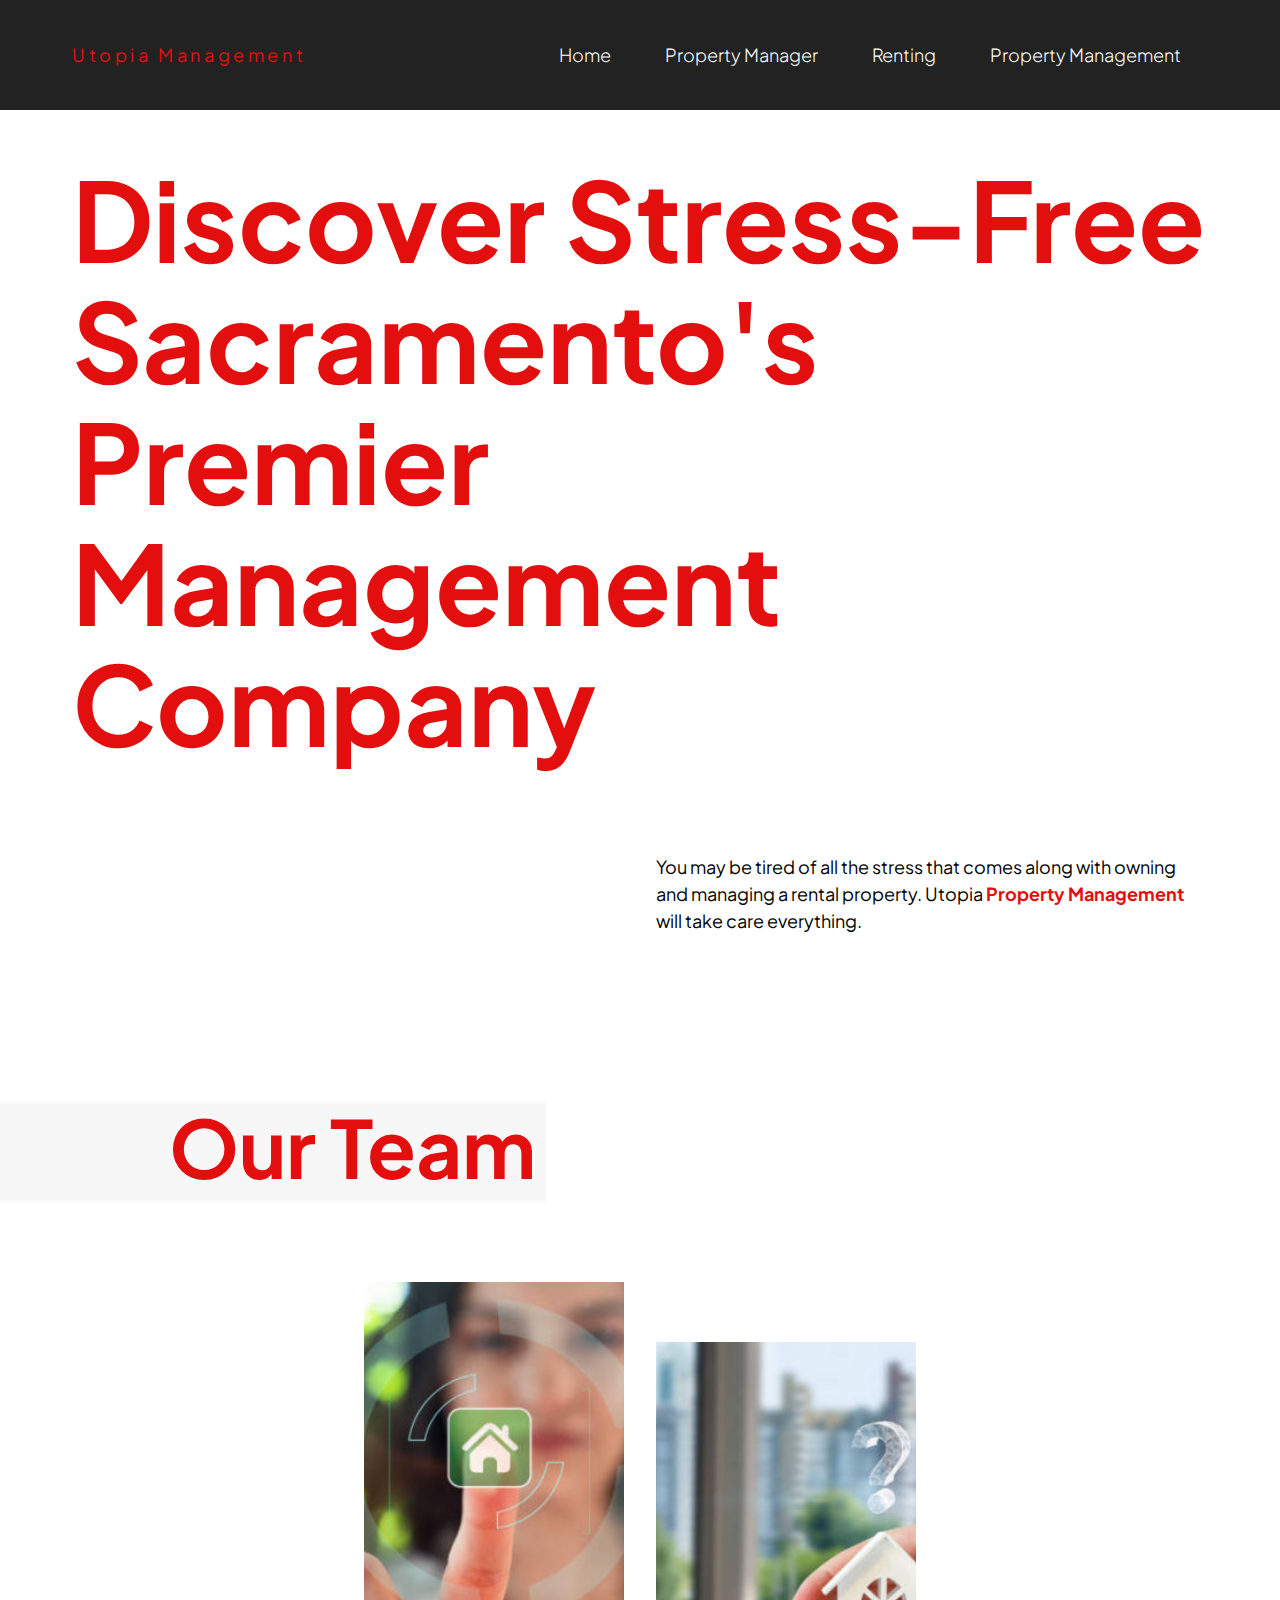
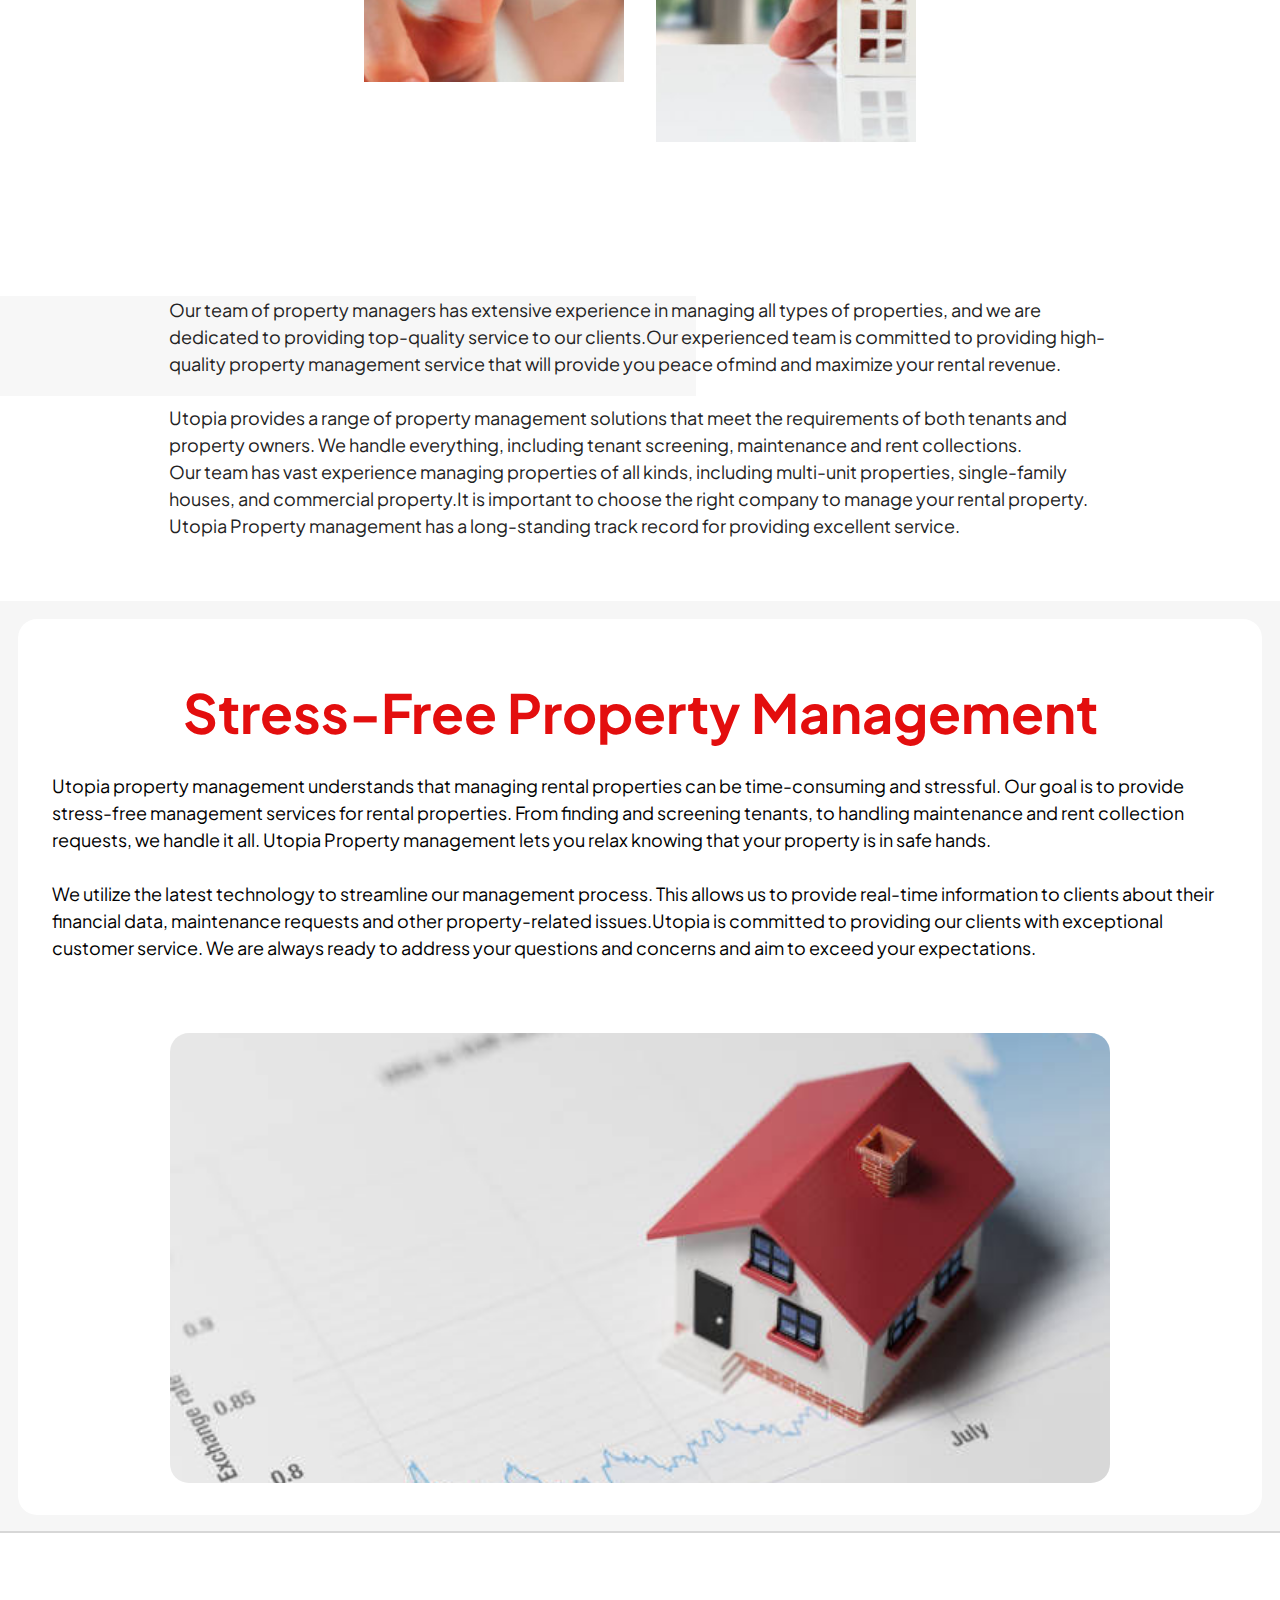
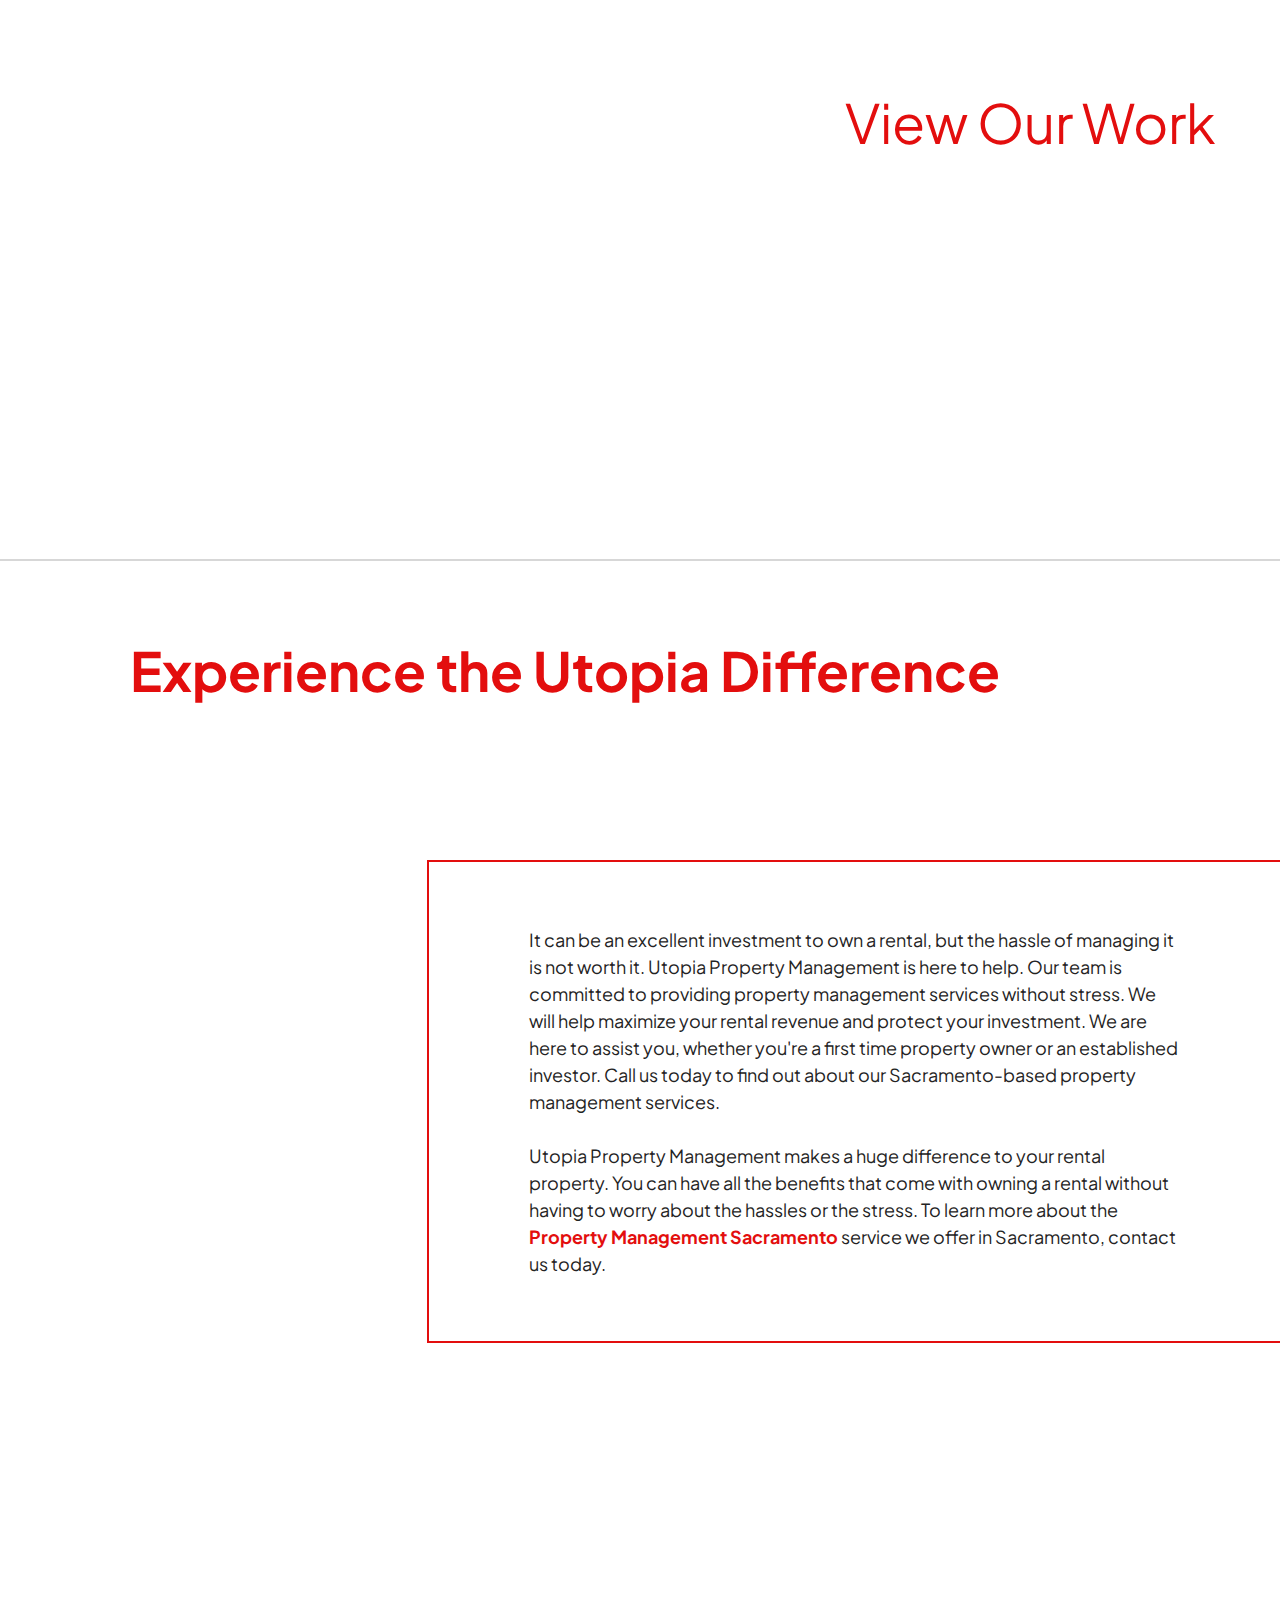
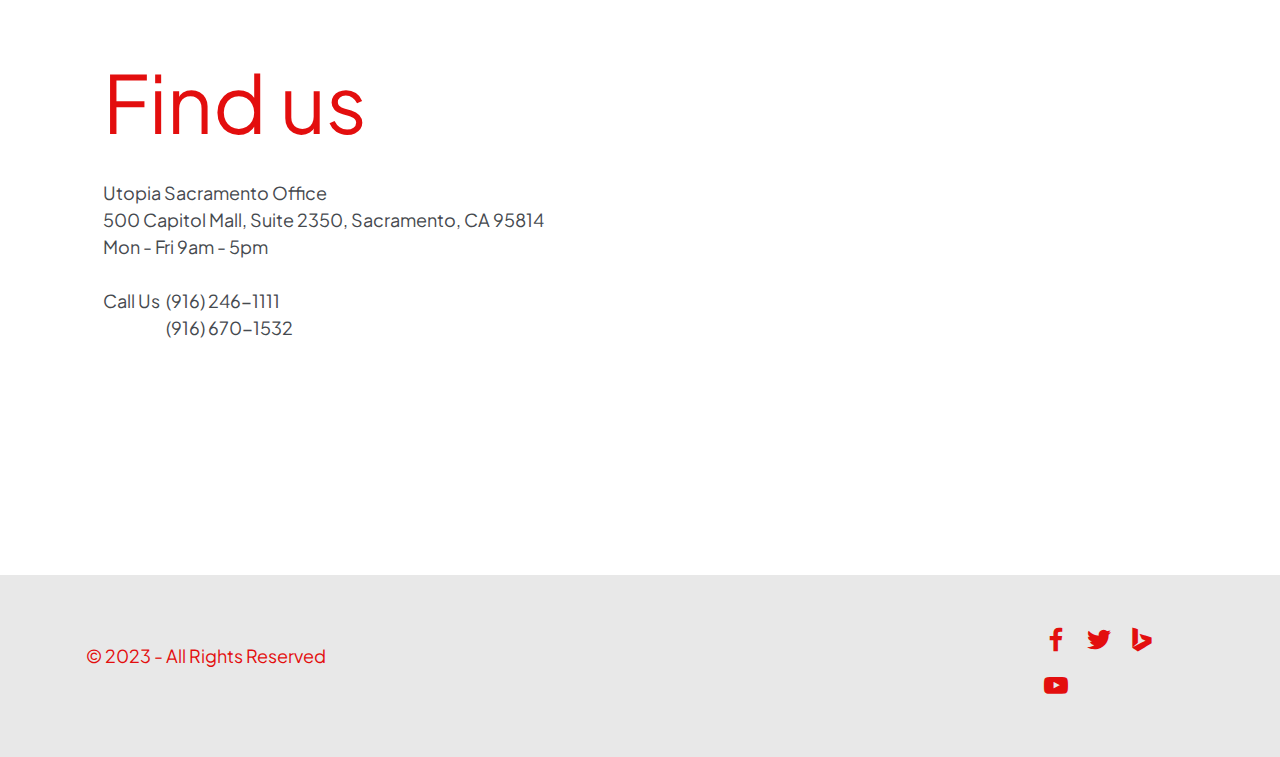
<file: index.html>
<!DOCTYPE html>
<html  >
<head>
  <!-- Site made with Mobirise Website Builder v5.7.12, https://mobirise.com -->
  <meta charset="UTF-8">
  <meta http-equiv="X-UA-Compatible" content="IE=edge">
  <meta name="generator" content="Mobirise v5.7.12, mobirise.com">
  <meta name="viewport" content="width=device-width, initial-scale=1, minimum-scale=1">
  <link rel="shortcut icon" href="assets/images/logo1-128x163.png" type="image/x-icon">
  <meta name="description" content="You may be tired of all the stress that comes along with owning and managing a rental property. Utopia Property Management will take care everything.">
  
  
  <title>Discover Stress-Free Sacramento's Premier Management Company</title>
  <link rel="stylesheet" href="assets/web/assets/mobirise-icons2/mobirise2.css">
  <link rel="stylesheet" href="assets/bootstrap/css/bootstrap.min.css">
  <link rel="stylesheet" href="assets/bootstrap/css/bootstrap-grid.min.css">
  <link rel="stylesheet" href="assets/bootstrap/css/bootstrap-reboot.min.css">
  <link rel="stylesheet" href="assets/dropdown/css/style.css">
  <link rel="stylesheet" href="assets/socicon/css/styles.css">
  <link rel="stylesheet" href="assets/theme/css/style.css">
  <link rel="preload" href="https://fonts.googleapis.com/css?family=Plus+Jakarta+Sans:200,300,400,500,600,700,800,200i,300i,400i,500i,600i,700i,800i&display=swap" as="style" onload="this.onload=null;this.rel='stylesheet'">
  <noscript><link rel="stylesheet" href="https://fonts.googleapis.com/css?family=Plus+Jakarta+Sans:200,300,400,500,600,700,800,200i,300i,400i,500i,600i,700i,800i&display=swap"></noscript>
  <link rel="preload" as="style" href="assets/mobirise/css/mbr-additional.css"><link rel="stylesheet" href="assets/mobirise/css/mbr-additional.css" type="text/css">

  
  
  
</head>
<body>
  
  <section data-bs-version="5.1" class="menu menu1 cinemam5 cid-txNufgw6HT" once="menu" id="menu1-0">

    

    <nav class="navbar navbar-dropdown navbar-expand-lg">
        <div class="menu_box container-fluid">
            <div class="navbar-brand d-flex d-lg-none">
                
                <span class="navbar-caption-wrap">
                    <a class="navbar-caption display-4" href="file:///C:/Users/user/AppData/Local/Mobirise.com/Mobirise/priya_0040linkbytes_002enet/addons/cinemam5/components/index.html">CINEMAM5
                    </a>
                </span>
            </div>
            <button class="navbar-toggler" type="button" data-toggle="collapse" data-bs-toggle="collapse" data-target="#navbarSupportedContent" data-bs-target="#navbarSupportedContent" aria-controls="navbarNavAltMarkup" aria-expanded="false" aria-label="Toggle navigation">
                <div class="hamburger">
                    <span></span>
                    <span></span>
                    <span></span>
                    <span></span>
                </div>
            </button>
            <div class="collapse navbar-collapse" id="navbarSupportedContent">
                <div class="navbar-brand d-none d-lg-flex">
                
                    <span class="navbar-caption-wrap"><a class="navbar-caption text-primary display-4" href="index.html">Utopia Management</a></span>
                </div>
                <ul class="navbar-nav nav-dropdown nav-right" data-app-modern-menu="true"><li class="nav-item"><a class="nav-link link text-info text-primary display-4" href="index.html">Home</a></li>
                    <li class="nav-item"><a class="nav-link link text-info text-primary display-4" href="propertymanager.html">Property Manager</a></li>
                    <li class="nav-item"><a class="nav-link link text-info text-primary display-4" href="renting.html">Renting </a></li>
                    <li class="nav-item"><a class="nav-link link text-info text-primary display-4" href="propertymanagement.html">Property Management</a></li></ul>
                

                
                
            </div>
        </div>
    </nav>
</section>

<section data-bs-version="5.1" class="header1 cinemam5 cid-txNufpzIl7 mbr-fullscreen" id="header1-1">

    

    
    

    <div class="container-fluid">
        <div class="row flex-row-reverse">
            <div class="col-12 ">
                <div class="title-wrapper">
                    <h1 class="mbr-section-title mbr-fonts-style display-1"><strong>Discover Stress-Free Sacramento's Premier Management Company</strong></h1>
                </div>
            </div>
            <div class="col-12 col-lg-6">
                <div class="text-wrapper">
                    <p class="mbr-text mbr-fonts-style display-4">You may be tired of all the stress that comes along with owning and managing a rental property. Utopia <a href="https://utopiamanagement.com/sacramento-property-management" class="text-primary"><strong>Property Management</strong></a> will take care everything.&nbsp;</p>
                    
                </div>
            </div>
        </div>
    </div>
</section>

<section data-bs-version="5.1" class="features1 cinemam5 cid-txNup4gMPi" id="features1-5">

    

    
    

    <div class="container-fluid">
        <div class="row">
            <div class="col-12 col-lg-10">
                <div class="title-wrapper">
                    <div class="container-color"></div>
                    <h2 class="mbr-section-title mbr-fonts-style display-2">
                        <strong>Our Team</strong>
                    </h2>
                </div>
            </div>
        </div>
        <div class="row">
            <div class="item features-image сol-12 col-lg-3 col-md-6">
                <div class="item-wrapper">
                    <div class="item-img">
                        <img src="assets/images/istockphoto-1170394707-521x347.jpg" alt="">
                    </div>
                    <div class="item-content">
                        
                        
                        <a class="item-link" href="#">
                            
                        </a>
                    </div>
                </div>
            </div>
            
            
            <div class="item features-image сol-12 col-lg-3 col-md-6">
                <div class="item-wrapper">
                    <div class="item-img">
                        <img src="assets/images/istockphoto-1291636996-521x347.jpg" alt="">
                    </div>
                    <div class="item-content">
                        
                        
                        <a class="item-link" href="#">
                            
                        </a>
                    </div>
                </div>
            </div>
        </div>
    </div>
</section>

<section data-bs-version="5.1" class="content1 cinemam5 cid-txNunzlSSg" id="content1-4">

    

    
    

    <div class="container-fluid">
        <div class="container-color"></div>
        <div class="row">
            <div class="col-12 col-lg-10">
                <div class="text-wrapper">
                    <p class="mbr-text mbr-fonts-style display-4">
                        Our team of property managers has extensive experience in managing all types of properties, and we are dedicated to providing top-quality service to our clients.Our experienced team is committed to providing high-quality property management service that will provide you peace ofmind and maximize your rental revenue.<br><br>Utopia provides a range of property management solutions that meet the requirements of both tenants and property owners. We handle everything, including tenant screening, maintenance and rent collections.<br>Our team has vast experience managing properties of all kinds, including multi-unit properties, single-family houses, and commercial property.It is important to choose the right company to manage your rental property. Utopia Property management has a long-standing track record for providing excellent service.
                    </p>
                </div>
            </div>
        </div>
    </div>
</section>

<section data-bs-version="5.1" class="content6 dynamicm5 cid-tCBeU71h4C" id="content6-0">

    

    <div class="container-fluid">
        <div class="row">
            
            
            <div class="col-12 position-relative">
                <div class="title-wrapper">
                    <h2 class="mbr-section-title mbr-fonts-style display-5"><strong>Stress-Free Property Management</strong></h2>
                    <p class="mbr-text mbr-fonts-style display-4">Utopia property management understands that managing rental properties can be time-consuming and stressful. Our goal is to provide stress-free management services for rental properties. From finding and screening tenants, to handling maintenance and rent collection requests, we handle it all. Utopia Property management lets you relax knowing that your property is in safe hands.<br><br>We utilize the latest technology to streamline our management process. This allows us to provide real-time information to clients about their financial data, maintenance requests and other property-related issues.Utopia is committed to providing our clients with exceptional customer service. We are always ready to address your questions and concerns and aim to exceed your expectations.<br></p>
                    <div class="image-wrapper">
                        <img src="assets/images/istockphoto-640163076-612x383.jpg" alt="">
                    </div>
                    
                </div>
            </div>
        </div>
    </div>
</section>

<section data-bs-version="5.1" class="video1 advisorym5 cid-tCBnVCM0Rt" id="video1-3">

    

    
    

    <div class="container-fluid">
        <div class="row">
            <div class="col-12 col-lg-7">
                <div class="video-block">
                    <div class="video-wrapper"><iframe class="mbr-embedded-video" src="https://www.youtube.com/embed/vol-vaz7IrE?rel=0&amp;amp;&amp;showinfo=0&amp;autoplay=0&amp;loop=0" width="1280" height="720" frameborder="0" allowfullscreen></iframe></div>
                </div>
            </div>
            <div class="col-12 col-lg-5">
                <div class="title-wrapper">
                    <h2 class="mbr-section-title mbr-fonts-style display-5">View Our Work</h2>
                </div>
            </div>
        </div>
    </div>
</section>

<section data-bs-version="5.1" class="content3 deepm5 cid-tCBmltkFzc" id="content3-2">

    

    
    

    <div class="container">
        <div class="row">
            <div class="col-12">
                <div class="title-wrapper">
                    
                    <h2 class="mbr-section-title mbr-fonts-style display-5"><strong>Experience the Utopia Difference</strong></h2>
                </div>
            </div>
        </div>
    </div>
</section>

<section data-bs-version="5.1" class="content6 advisorym5 cid-tCBeX2iy1T" id="content6-1">

    

    
    

    <div class="container-fluid">
        <div class="row flex-row-reverse">
            <div class="col-12 col-lg-8 card">
                <div class="text-wrapper">
                    <p class="mbr-text mbr-fonts-style display-4">It can be an excellent investment to own a rental, but the hassle of managing it is not worth it. Utopia Property Management is here to help. Our team is committed to providing property management services without stress. We will help maximize your rental revenue and protect your investment. We are here to assist you, whether you're a first time property owner or an established investor. Call us today to find out about our Sacramento-based property management services.<br><br>Utopia Property Management makes a huge difference to your rental property. You can have all the benefits that come with owning a rental without having to worry about the hassles or the stress. To learn more about the <a href="https://goo.gl/maps/RXkgAzXak2QN8nkeA" class="text-primary"><strong>Property Management Sacramento</strong></a> service we offer in Sacramento, contact us today.</p>
                </div>
            </div>
        </div>
    </div>
</section>

<section data-bs-version="5.1" class="map1 lodgem5 cid-tCBoUEk11k" id="amap1-5">
    
    
    <div class="container">
        <div class="row align-items-center justify-content-center">
            <div class="col-12 col-lg-6 col-text">
                <div class="card-box">
                    <h4 class="card-title mbr-fonts-style mb-0 display-2">
                        Find us
                    </h4>
                    <p class="mbr-text mbr-fonts-style mb-0 display-4">Utopia Sacramento Office<br>500 Capitol Mall, Suite 2350, Sacramento, CA 95814
<br>Mon - Fri 9am - 5pm&nbsp;<br><br>Call Us&nbsp; (916) 246-1111
<br>&nbsp; &nbsp; &nbsp; &nbsp; &nbsp; &nbsp; &nbsp; &nbsp; &nbsp; &nbsp; &nbsp;(916) 670-1532</p>
                    
                </div>
            </div>

            <div class="col-12 col-lg-6 col-map">
                <div class="map-wrap">
                    <div class="map-position-container">
                        <div class="google-map"><iframe frameborder="0" style="border:0" src="https://www.google.com/maps/embed?pb=!1m14!1m8!1m3!1d6238.163866854672!2d-121.50153599999999!3d38.577961!3m2!1i1024!2i768!4f13.1!3m3!1m2!1s0x809ad1e350b46daf%3A0x4ac34bfe1cc13003!2sUtopia%20Property%20Management-Sacramento!5e0!3m2!1sen!2sus!4v1681275765825!5m2!1sen!2sus" allowfullscreen=""></iframe></div>
                    </div>
                </div>
            </div>
        </div>
    </div>
</section>

<section data-bs-version="5.1" class="nichem5 footer1 cid-tCBqeYidIp" once="footer" id="footer01-6">
    
    
    <div class="container">
        <div class="row">
            <div class="col-lg-5 logo-footer mb-3 mt-3 align-left">

                <p class="mbr-fonts-style text-logo-footer pt-2 mb-0 display-4">© 2023 - All Rights Reserved</p>
            </div>
            <div class="col-lg-5 copyright mb-3 mt-3 align-self-center">
                <ul class="mbr-list list-inline align-center">
                    
                    
                    



                    
                <li class="list-inline-item mbr-fonts-style display-4"></li><li class="list-inline-item mbr-fonts-style display-4"></li><li class="list-inline-item mbr-fonts-style display-4"></li><li class="list-inline-item mbr-fonts-style display-4"></li></ul>
            </div>
            <div class="social-media col-lg-2 col-sm-12 align-self-center">
                <ul>
                    <li>
                        <a class="icon-transition" href="https://www.facebook.com/UtopiaManagement/">
                            <span class="mbr-iconfont socicon-facebook socicon" style="color: rgb(227, 14, 14); fill: rgb(227, 14, 14);"></span>
                        </a>
                    </li>
                    <li>
                        <a class="icon-transition" href="https://twitter.com/UtopiaSanDiego">
                            <span class="mbr-iconfont socicon-twitter socicon" style="color: rgb(227, 14, 14); fill: rgb(227, 14, 14);"></span>
                        </a>
                    </li>
                    <li>
                        <a class="icon-transition" href="https://www.bing.com/maps?ss=ypid.YN873x13726037983687991623&mkt=en-US&cp=38.577997%7E-121.501493&lvl=16.0">
                            <span class="mbr-iconfont socicon-bing socicon" style="color: rgb(227, 14, 14); fill: rgb(227, 14, 14);"></span>
                        </a>
                    </li>
                    <li>
                        <a class="icon-transition" href="https://www.youtube.com/watch?v=vol-vaz7IrE">
                            <span class="mbr-iconfont socicon-youtube socicon" style="color: rgb(227, 14, 14); fill: rgb(227, 14, 14);"></span>
                        </a>
                    </li>
                    
                </ul>
            </div>
        </div>
    </div>
</section>


<script src="assets/bootstrap/js/bootstrap.bundle.min.js"></script>
  <script src="assets/smoothscroll/smooth-scroll.js"></script>
  <script src="assets/ytplayer/index.js"></script>
  <script src="assets/dropdown/js/navbar-dropdown.js"></script>
  <script src="assets/playervimeo/vimeo_player.js"></script>
  <script src="assets/theme/js/script.js"></script>
  
  
  
</body>
</html>
</file>
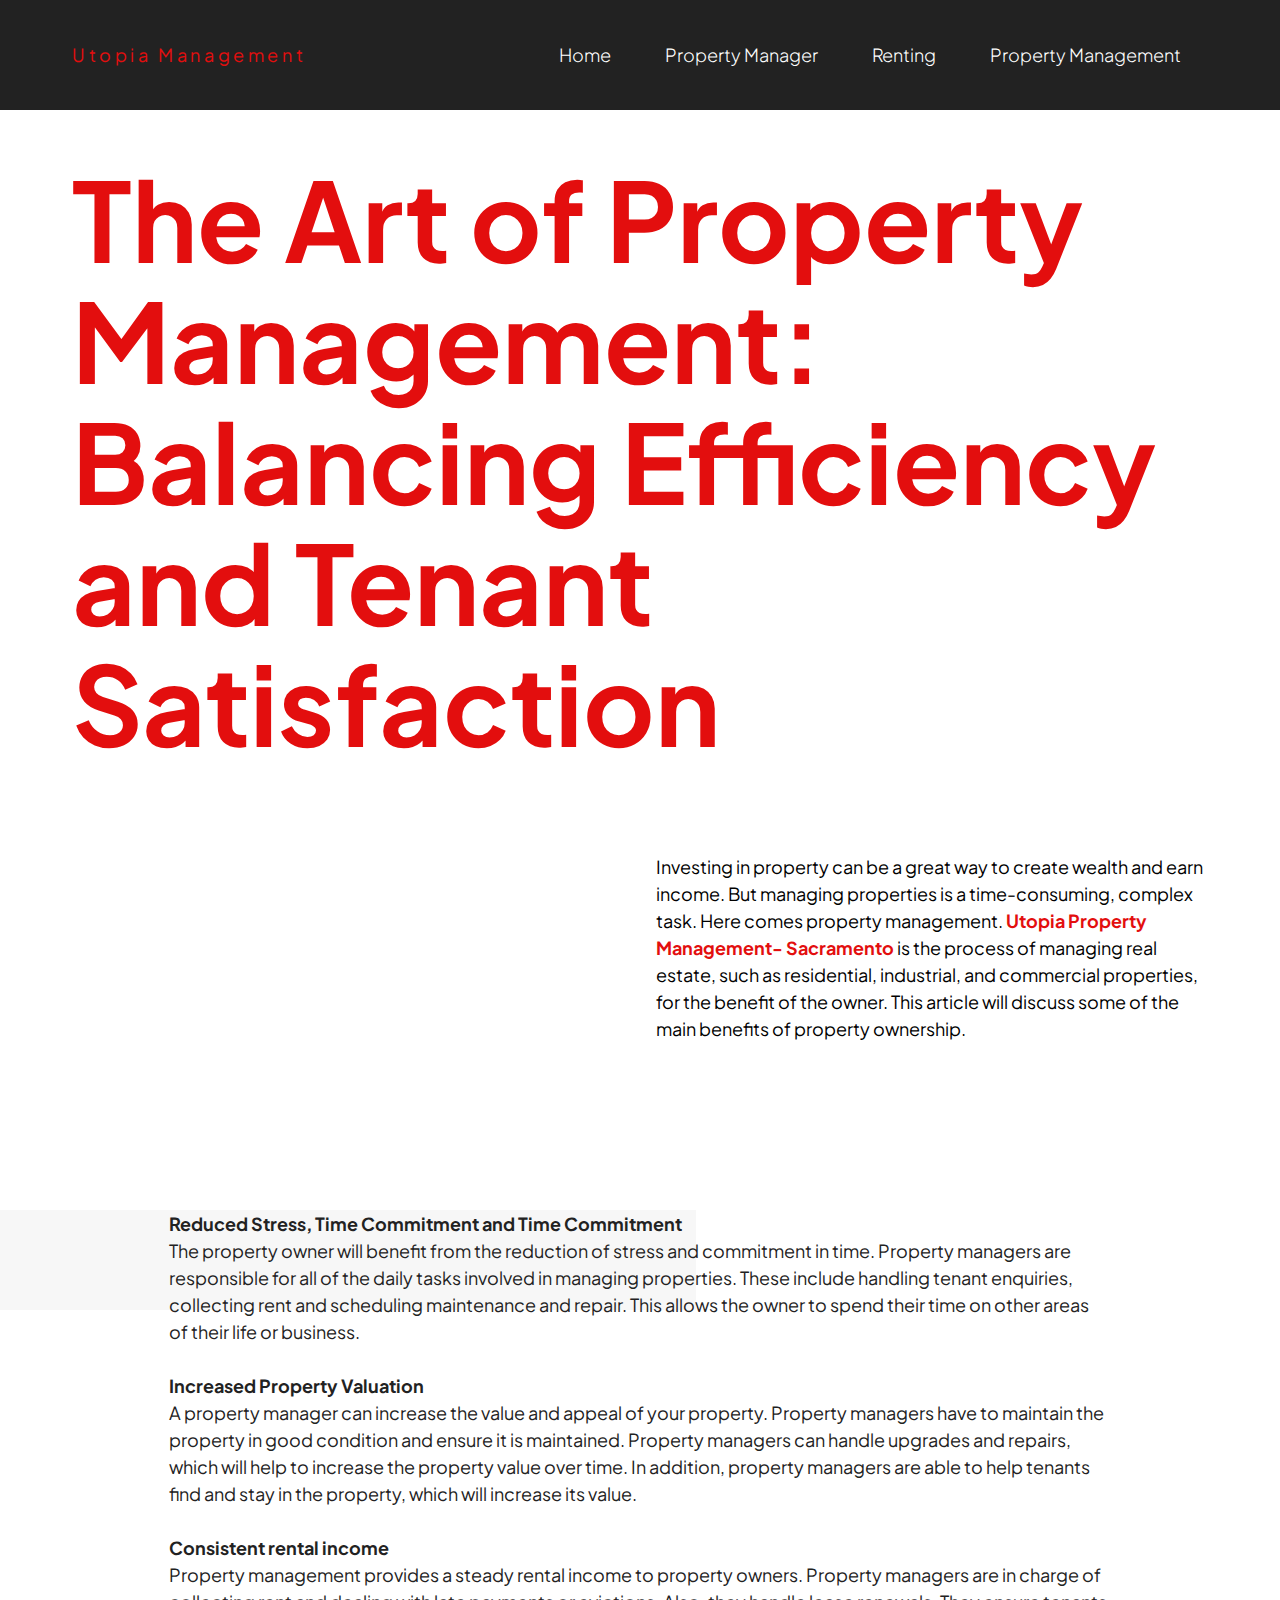
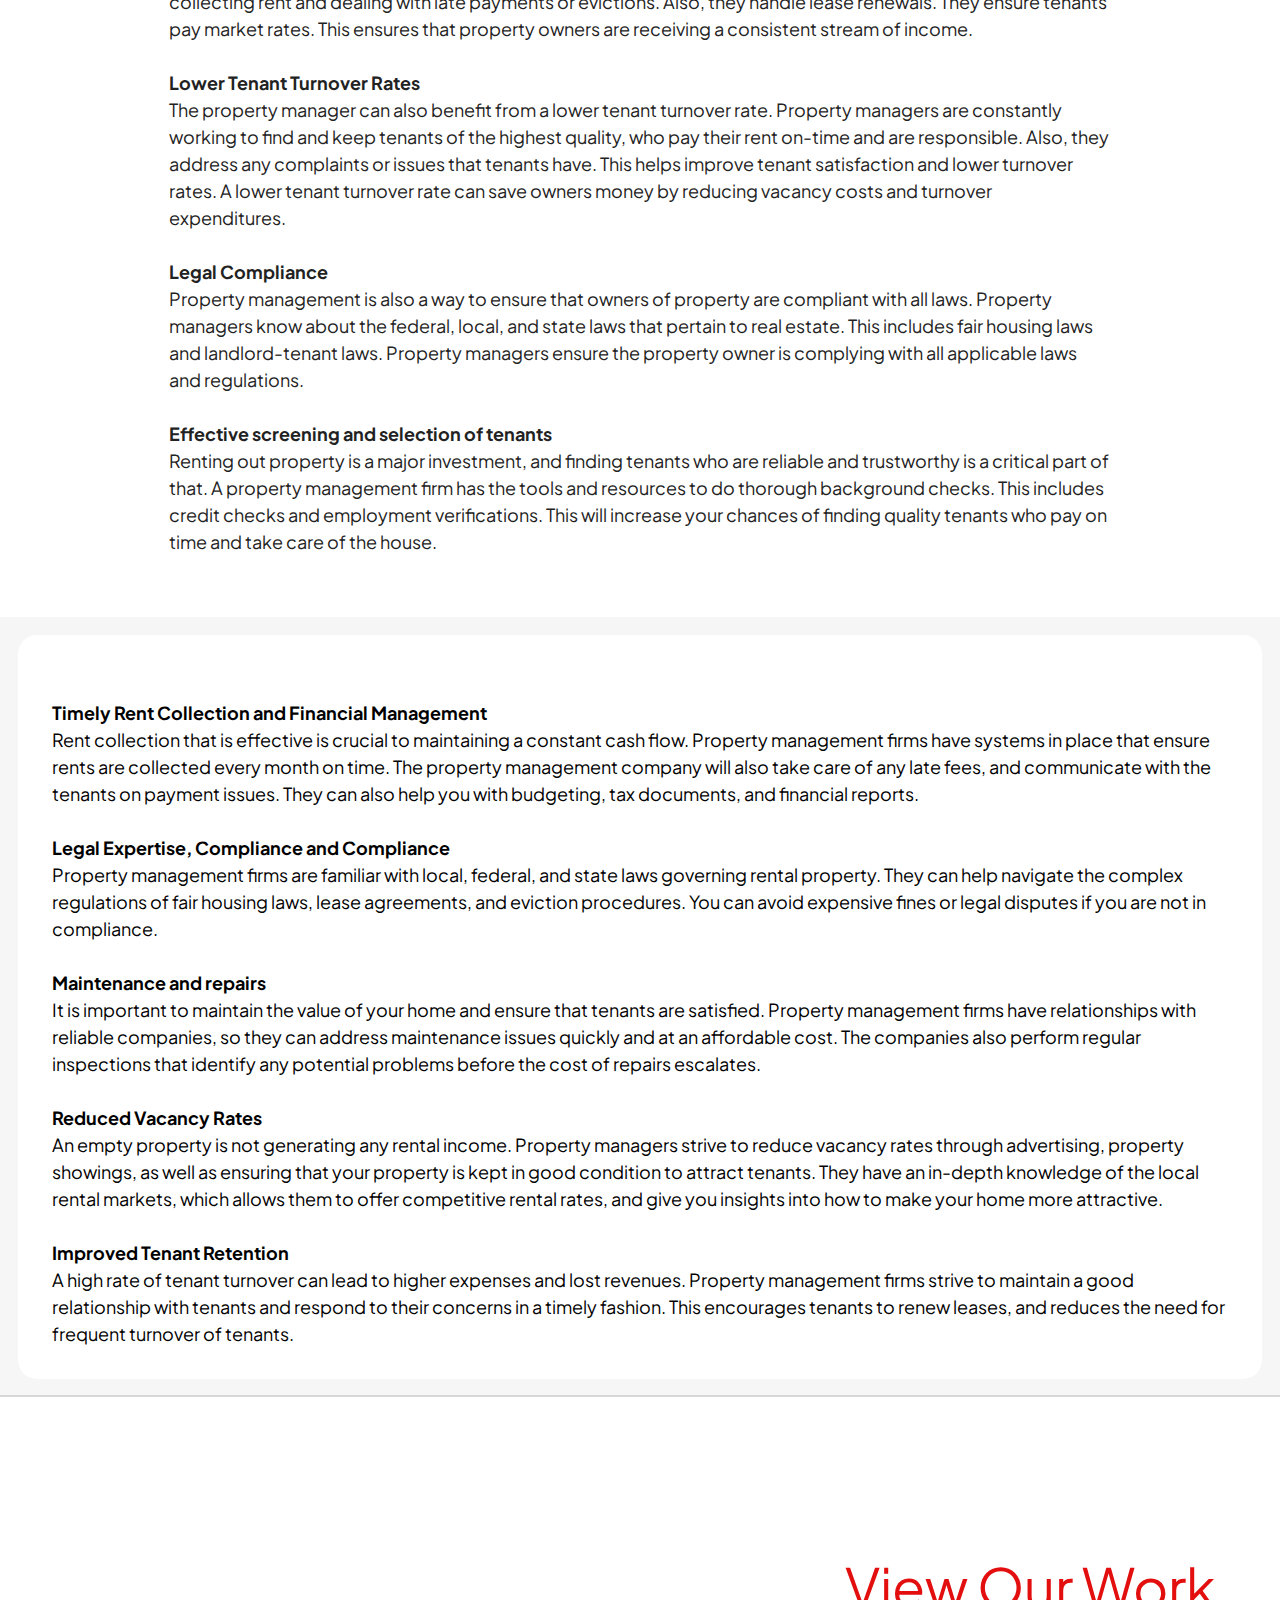
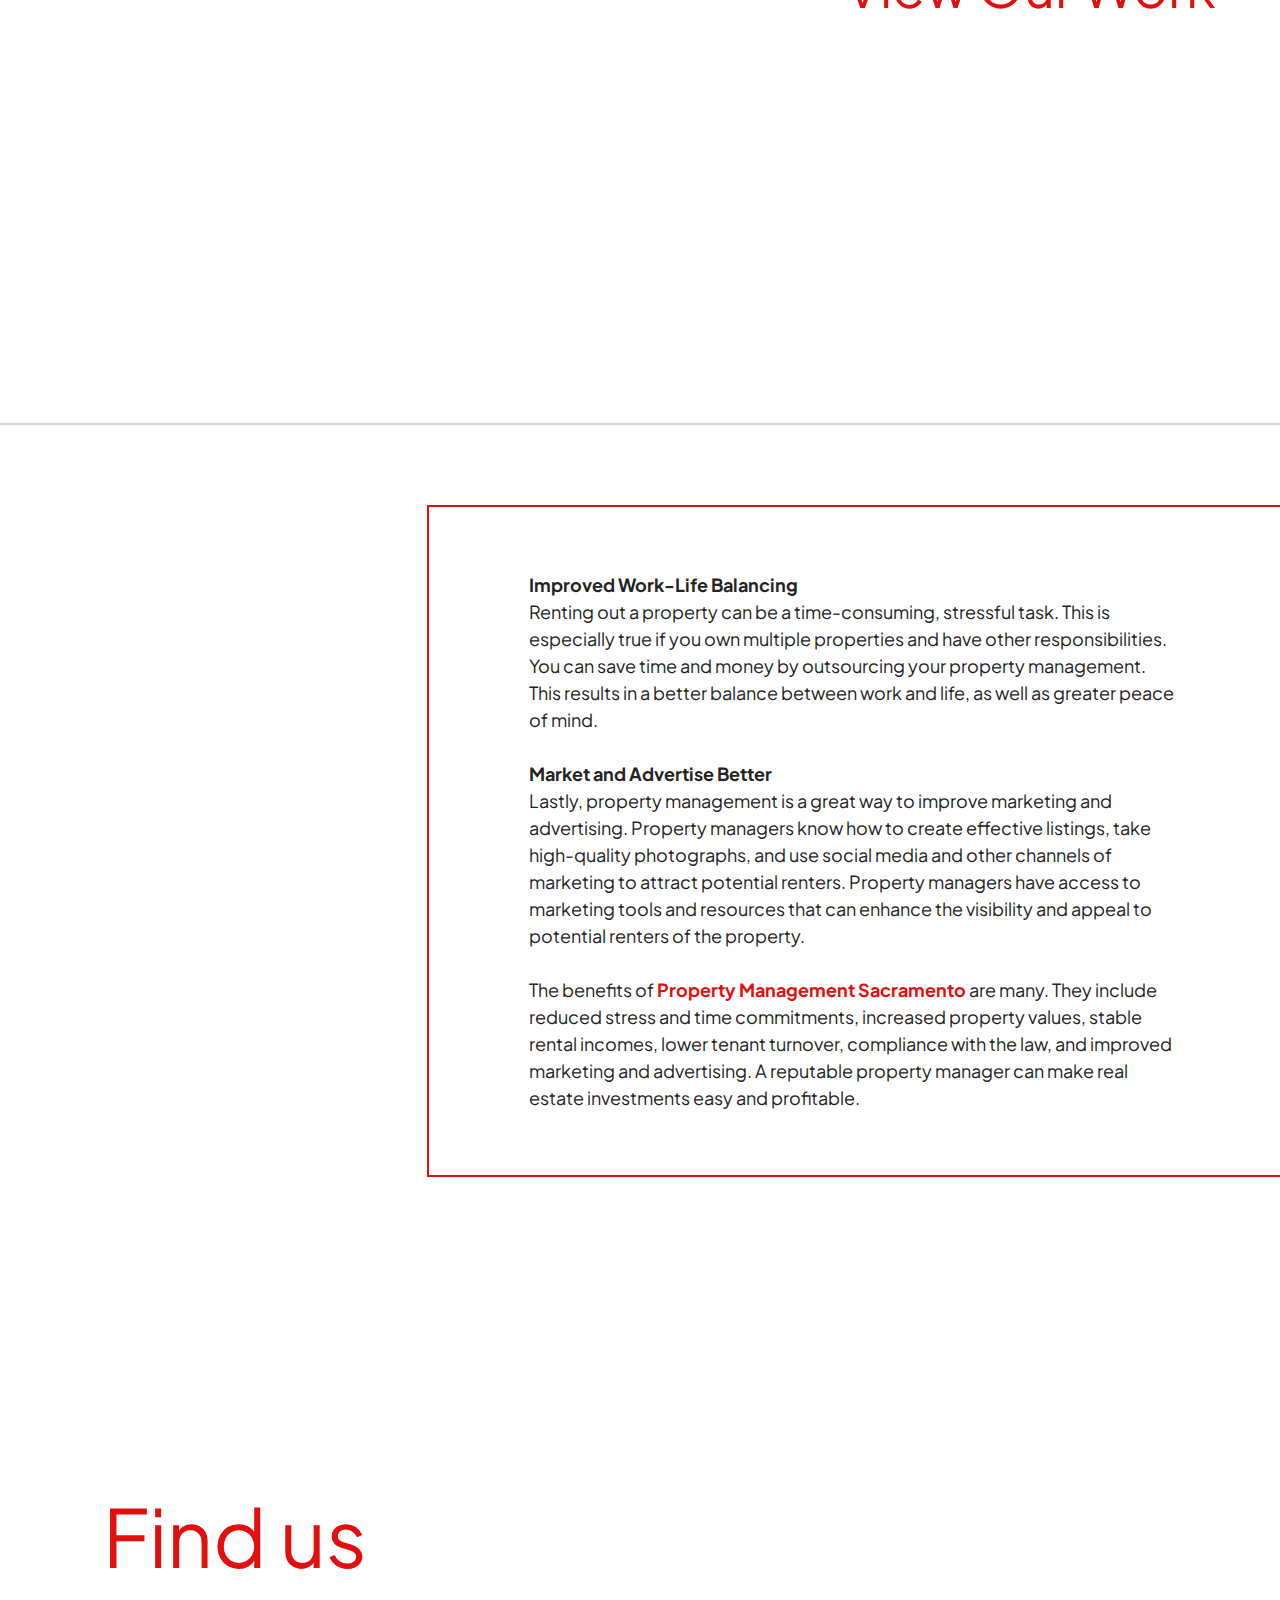
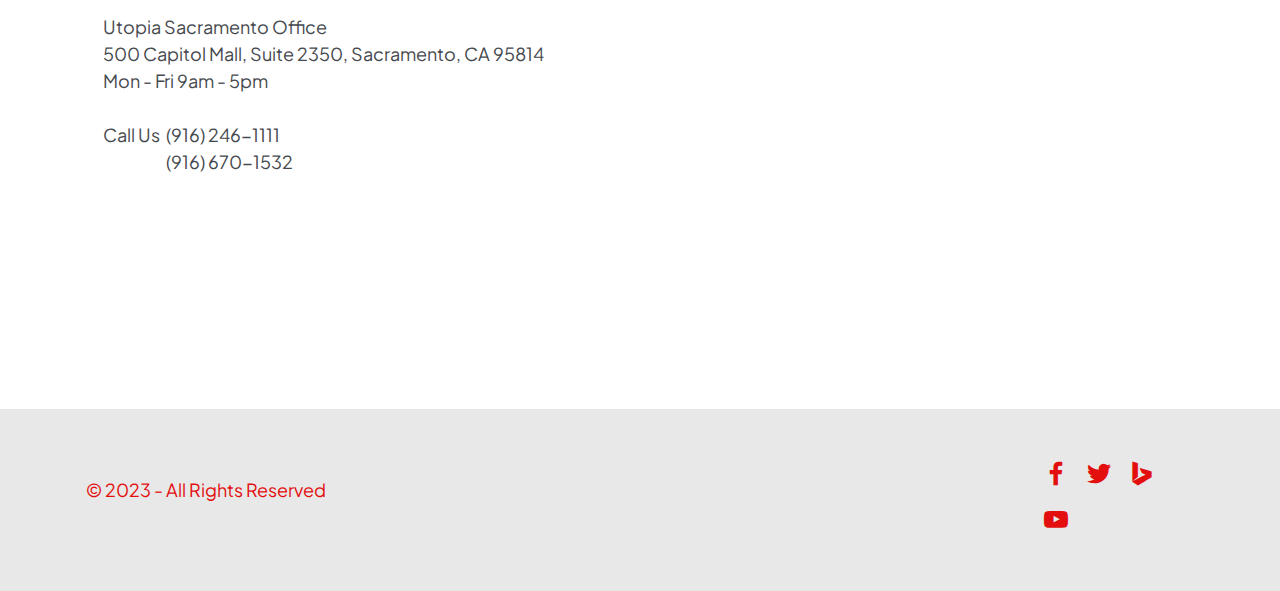
<file: propertymanagement.html>
<!DOCTYPE html>
<html  >
<head>
  <!-- Site made with Mobirise Website Builder v5.7.12, https://mobirise.com -->
  <meta charset="UTF-8">
  <meta http-equiv="X-UA-Compatible" content="IE=edge">
  <meta name="generator" content="Mobirise v5.7.12, mobirise.com">
  <meta name="viewport" content="width=device-width, initial-scale=1, minimum-scale=1">
  <link rel="shortcut icon" href="assets/images/logo1-128x163.png" type="image/x-icon">
  <meta name="description" content="Investing in property can be a great way to create wealth and earn income. But managing properties is a time-consuming, complex task. Here comes property management. Property management is the process of managing real estate, such as residential, industrial, and commercial properties, for the benefit of the owner. This article will discuss some of the main benefits of property ownership.">
  
  
  <title>The Art of Property Management: Balancing Efficiency and Tenant Satisfaction</title>
  <link rel="stylesheet" href="assets/web/assets/mobirise-icons2/mobirise2.css">
  <link rel="stylesheet" href="assets/bootstrap/css/bootstrap.min.css">
  <link rel="stylesheet" href="assets/bootstrap/css/bootstrap-grid.min.css">
  <link rel="stylesheet" href="assets/bootstrap/css/bootstrap-reboot.min.css">
  <link rel="stylesheet" href="assets/dropdown/css/style.css">
  <link rel="stylesheet" href="assets/socicon/css/styles.css">
  <link rel="stylesheet" href="assets/theme/css/style.css">
  <link rel="preload" href="https://fonts.googleapis.com/css?family=Plus+Jakarta+Sans:200,300,400,500,600,700,800,200i,300i,400i,500i,600i,700i,800i&display=swap" as="style" onload="this.onload=null;this.rel='stylesheet'">
  <noscript><link rel="stylesheet" href="https://fonts.googleapis.com/css?family=Plus+Jakarta+Sans:200,300,400,500,600,700,800,200i,300i,400i,500i,600i,700i,800i&display=swap"></noscript>
  <link rel="preload" as="style" href="assets/mobirise/css/mbr-additional.css"><link rel="stylesheet" href="assets/mobirise/css/mbr-additional.css" type="text/css">

  
  
  
</head>
<body>
  
  <section data-bs-version="5.1" class="menu menu1 cinemam5 cid-tCBAGEvSce" once="menu" id="menu1-r">

    

    <nav class="navbar navbar-dropdown navbar-expand-lg">
        <div class="menu_box container-fluid">
            <div class="navbar-brand d-flex d-lg-none">
                
                <span class="navbar-caption-wrap">
                    <a class="navbar-caption display-4" href="file:///C:/Users/user/AppData/Local/Mobirise.com/Mobirise/priya_0040linkbytes_002enet/addons/cinemam5/components/index.html">CINEMAM5
                    </a>
                </span>
            </div>
            <button class="navbar-toggler" type="button" data-toggle="collapse" data-bs-toggle="collapse" data-target="#navbarSupportedContent" data-bs-target="#navbarSupportedContent" aria-controls="navbarNavAltMarkup" aria-expanded="false" aria-label="Toggle navigation">
                <div class="hamburger">
                    <span></span>
                    <span></span>
                    <span></span>
                    <span></span>
                </div>
            </button>
            <div class="collapse navbar-collapse" id="navbarSupportedContent">
                <div class="navbar-brand d-none d-lg-flex">
                
                    <span class="navbar-caption-wrap"><a class="navbar-caption text-primary display-4" href="index.html">Utopia Management</a></span>
                </div>
                <ul class="navbar-nav nav-dropdown nav-right" data-app-modern-menu="true"><li class="nav-item"><a class="nav-link link text-info text-primary display-4" href="index.html">Home</a></li>
                    <li class="nav-item"><a class="nav-link link text-info text-primary display-4" href="propertymanager.html">Property Manager</a></li>
                    <li class="nav-item"><a class="nav-link link text-info text-primary display-4" href="renting.html">Renting </a></li>
                    <li class="nav-item"><a class="nav-link link text-info text-primary display-4" href="propertymanagement.html">Property Management</a></li></ul>
                

                
                
            </div>
        </div>
    </nav>
</section>

<section data-bs-version="5.1" class="header1 cinemam5 cid-tCBAGHD7aM mbr-fullscreen" id="header1-s">

    

    
    

    <div class="container-fluid">
        <div class="row flex-row-reverse">
            <div class="col-12 ">
                <div class="title-wrapper">
                    <h1 class="mbr-section-title mbr-fonts-style display-1"><strong>The Art of Property Management: Balancing Efficiency and Tenant Satisfaction</strong></h1>
                </div>
            </div>
            <div class="col-12 col-lg-6">
                <div class="text-wrapper">
                    <p class="mbr-text mbr-fonts-style display-4">Investing in property can be a great way to create wealth and earn income. But managing properties is a time-consuming, complex task. Here comes property management. <a href="https://utopiamanagement.com/sacramento-property-management" class="text-primary"><strong>Utopia Property Management- Sacramento</strong></a> is the process of managing real estate, such as residential, industrial, and commercial properties, for the benefit of the owner. This article will discuss some of the main benefits of property ownership.</p>
                    
                </div>
            </div>
        </div>
    </div>
</section>

<section data-bs-version="5.1" class="content1 cinemam5 cid-tCBAGJHqBM" id="content1-u">

    

    
    

    <div class="container-fluid">
        <div class="container-color"></div>
        <div class="row">
            <div class="col-12 col-lg-10">
                <div class="text-wrapper">
                    <p class="mbr-text mbr-fonts-style display-4"><strong>Reduced Stress, Time Commitment and Time Commitment
</strong><br>The property owner will benefit from the reduction of stress and commitment in time. Property managers are responsible for all of the daily tasks involved in managing properties. These include handling tenant enquiries, collecting rent and scheduling maintenance and repair. This allows the owner to spend their time on other areas of their life or business.<br>
<br><strong>Increased Property Valuation
</strong><br>A property manager can increase the value and appeal of your property. Property managers have to maintain the property in good condition and ensure it is maintained. Property managers can handle upgrades and repairs, which will help to increase the property value over time. In addition, property managers are able to help tenants find and stay in the property, which will increase its value.<br>
<br><strong>Consistent rental income
</strong><br>Property management provides a steady rental income to property owners. Property managers are in charge of collecting rent and dealing with late payments or evictions. Also, they handle lease renewals. They ensure tenants pay market rates. This ensures that property owners are receiving a consistent stream of income.<br>
<br><strong>Lower Tenant Turnover Rates
</strong><br>The property manager can also benefit from a lower tenant turnover rate. Property managers are constantly working to find and keep tenants of the highest quality, who pay their rent on-time and are responsible. Also, they address any complaints or issues that tenants have. This helps improve tenant satisfaction and lower turnover rates. A lower tenant turnover rate can save owners money by reducing vacancy costs and turnover expenditures.<br>
<br><strong>Legal Compliance
</strong><br>Property management is also a way to ensure that owners of property are compliant with all laws. Property managers know about the federal, local, and state laws that pertain to real estate. This includes fair housing laws and landlord-tenant laws. Property managers ensure the property owner is complying with all applicable laws and regulations.<br>
<br><strong>Effective screening and selection of tenants
</strong><br>Renting out property is a major investment, and finding tenants who are reliable and trustworthy is a critical part of that. A property management firm has the tools and resources to do thorough background checks. This includes credit checks and employment verifications. This will increase your chances of finding quality tenants who pay on time and take care of the house.&nbsp;<br></p>
                </div>
            </div>
        </div>
    </div>
</section>

<section data-bs-version="5.1" class="content6 dynamicm5 cid-tCBAGKuOD3" id="content6-v">

    

    <div class="container-fluid">
        <div class="row">
            
            
            <div class="col-12 position-relative">
                <div class="title-wrapper">
                    
                    <p class="mbr-text mbr-fonts-style display-4"><strong>Timely Rent Collection and Financial Management
</strong><br>Rent collection that is effective is crucial to maintaining a constant cash flow. Property management firms have systems in place that ensure rents are collected every month on time. The property management company will also take care of any late fees, and communicate with the tenants on payment issues. They can also help you with budgeting, tax documents, and financial reports.<br>
<br><strong>Legal Expertise, Compliance and Compliance
</strong><br>Property management firms are familiar with local, federal, and state laws governing rental property. They can help navigate the complex regulations of fair housing laws, lease agreements, and eviction procedures. You can avoid expensive fines or legal disputes if you are not in compliance.<br>
<strong><br>Maintenance and repairs
</strong><br>It is important to maintain the value of your home and ensure that tenants are satisfied. Property management firms have relationships with reliable companies, so they can address maintenance issues quickly and at an affordable cost. The companies also perform regular inspections that identify any potential problems before the cost of repairs escalates.<br>
<br><strong>Reduced Vacancy Rates
</strong><br>An empty property is not generating any rental income. Property managers strive to reduce vacancy rates through advertising, property showings, as well as ensuring that your property is kept in good condition to attract tenants. They have an in-depth knowledge of the local rental markets, which allows them to offer competitive rental rates, and give you insights into how to make your home more attractive.<br>
<br><strong>Improved Tenant Retention
</strong><br>A high rate of tenant turnover can lead to higher expenses and lost revenues. Property management firms strive to maintain a good relationship with tenants and respond to their concerns in a timely fashion. This encourages tenants to renew leases, and reduces the need for frequent turnover of tenants.&nbsp;<br></p>
                    
                    
                </div>
            </div>
        </div>
    </div>
</section>

<section data-bs-version="5.1" class="video1 advisorym5 cid-tCBAGLwmhU" id="video1-w">

    

    
    

    <div class="container-fluid">
        <div class="row">
            <div class="col-12 col-lg-7">
                <div class="video-block">
                    <div class="video-wrapper"><iframe class="mbr-embedded-video" src="https://www.youtube.com/embed/vol-vaz7IrE?rel=0&amp;amp;&amp;showinfo=0&amp;autoplay=0&amp;loop=0" width="1280" height="720" frameborder="0" allowfullscreen></iframe></div>
                </div>
            </div>
            <div class="col-12 col-lg-5">
                <div class="title-wrapper">
                    <h2 class="mbr-section-title mbr-fonts-style display-5">View Our Work</h2>
                </div>
            </div>
        </div>
    </div>
</section>

<section data-bs-version="5.1" class="content6 advisorym5 cid-tCBAGNYtxC" id="content6-y">

    

    
    

    <div class="container-fluid">
        <div class="row flex-row-reverse">
            <div class="col-12 col-lg-8 card">
                <div class="text-wrapper">
                    <p class="mbr-text mbr-fonts-style display-4"><strong>Improved Work-Life Balancing
</strong><br>Renting out a property can be a time-consuming, stressful task. This is especially true if you own multiple properties and have other responsibilities. You can save time and money by outsourcing your property management. This results in a better balance between work and life, as well as greater peace of mind.<br>
<br><strong>Market and Advertise Better
<br></strong>Lastly, property management is a great way to improve marketing and advertising. Property managers know how to create effective listings, take high-quality photographs, and use social media and other channels of marketing to attract potential renters. Property managers have access to marketing tools and resources that can enhance the visibility and appeal to potential renters of the property.<br>
<br>The benefits of <a href="https://goo.gl/maps/RXkgAzXak2QN8nkeA" class="text-primary"><strong>Property Management Sacramento</strong></a> are many. They include reduced stress and time commitments, increased property values, stable rental incomes, lower tenant turnover, compliance with the law, and improved marketing and advertising. A reputable property manager can make real estate investments easy and profitable.&nbsp;<br></p>
                </div>
            </div>
        </div>
    </div>
</section>

<section data-bs-version="5.1" class="map1 lodgem5 cid-tCBAGOQBRr" id="amap1-z">
    
    
    <div class="container">
        <div class="row align-items-center justify-content-center">
            <div class="col-12 col-lg-6 col-text">
                <div class="card-box">
                    <h4 class="card-title mbr-fonts-style mb-0 display-2">
                        Find us
                    </h4>
                    <p class="mbr-text mbr-fonts-style mb-0 display-4">Utopia Sacramento Office<br>500 Capitol Mall, Suite 2350, Sacramento, CA 95814
<br>Mon - Fri 9am - 5pm&nbsp;<br><br>Call Us&nbsp; (916) 246-1111
<br>&nbsp; &nbsp; &nbsp; &nbsp; &nbsp; &nbsp; &nbsp; &nbsp; &nbsp; &nbsp; &nbsp;(916) 670-1532</p>
                    
                </div>
            </div>

            <div class="col-12 col-lg-6 col-map">
                <div class="map-wrap">
                    <div class="map-position-container">
                        <div class="google-map"><iframe frameborder="0" style="border:0" src="https://www.google.com/maps/embed?pb=!1m14!1m8!1m3!1d6238.163866854672!2d-121.50153599999999!3d38.577961!3m2!1i1024!2i768!4f13.1!3m3!1m2!1s0x809ad1e350b46daf%3A0x4ac34bfe1cc13003!2sUtopia%20Property%20Management-Sacramento!5e0!3m2!1sen!2sus!4v1681275765825!5m2!1sen!2sus" allowfullscreen=""></iframe></div>
                    </div>
                </div>
            </div>
        </div>
    </div>
</section>

<section data-bs-version="5.1" class="nichem5 footer1 cid-tCBAGPXLEi" once="footer" id="footer01-10">
    
    
    <div class="container">
        <div class="row">
            <div class="col-lg-5 logo-footer mb-3 mt-3 align-left">

                <p class="mbr-fonts-style text-logo-footer pt-2 mb-0 display-4">© 2023 - All Rights Reserved</p>
            </div>
            <div class="col-lg-5 copyright mb-3 mt-3 align-self-center">
                <ul class="mbr-list list-inline align-center">
                    
                    
                    



                    
                <li class="list-inline-item mbr-fonts-style display-4"></li><li class="list-inline-item mbr-fonts-style display-4"></li><li class="list-inline-item mbr-fonts-style display-4"></li><li class="list-inline-item mbr-fonts-style display-4"></li></ul>
            </div>
            <div class="social-media col-lg-2 col-sm-12 align-self-center">
                <ul>
                    <li>
                        <a class="icon-transition" href="https://www.facebook.com/UtopiaManagement/">
                            <span class="mbr-iconfont socicon-facebook socicon" style="color: rgb(227, 14, 14); fill: rgb(227, 14, 14);"></span>
                        </a>
                    </li>
                    <li>
                        <a class="icon-transition" href="https://twitter.com/UtopiaSanDiego">
                            <span class="mbr-iconfont socicon-twitter socicon" style="color: rgb(227, 14, 14); fill: rgb(227, 14, 14);"></span>
                        </a>
                    </li>
                    <li>
                        <a class="icon-transition" href="https://www.bing.com/maps?ss=ypid.YN873x13726037983687991623&mkt=en-US&cp=38.577997%7E-121.501493&lvl=16.0">
                            <span class="mbr-iconfont socicon-bing socicon" style="color: rgb(227, 14, 14); fill: rgb(227, 14, 14);"></span>
                        </a>
                    </li>
                    <li>
                        <a class="icon-transition" href="https://www.youtube.com/watch?v=vol-vaz7IrE">
                            <span class="mbr-iconfont socicon-youtube socicon" style="color: rgb(227, 14, 14); fill: rgb(227, 14, 14);"></span>
                        </a>
                    </li>
                    
                </ul>
            </div>
        </div>
    </div>
</section>


<script src="assets/bootstrap/js/bootstrap.bundle.min.js"></script>
  <script src="assets/smoothscroll/smooth-scroll.js"></script>
  <script src="assets/ytplayer/index.js"></script>
  <script src="assets/dropdown/js/navbar-dropdown.js"></script>
  <script src="assets/playervimeo/vimeo_player.js"></script>
  <script src="assets/theme/js/script.js"></script>
  
  
  
</body>
</html>
</file>
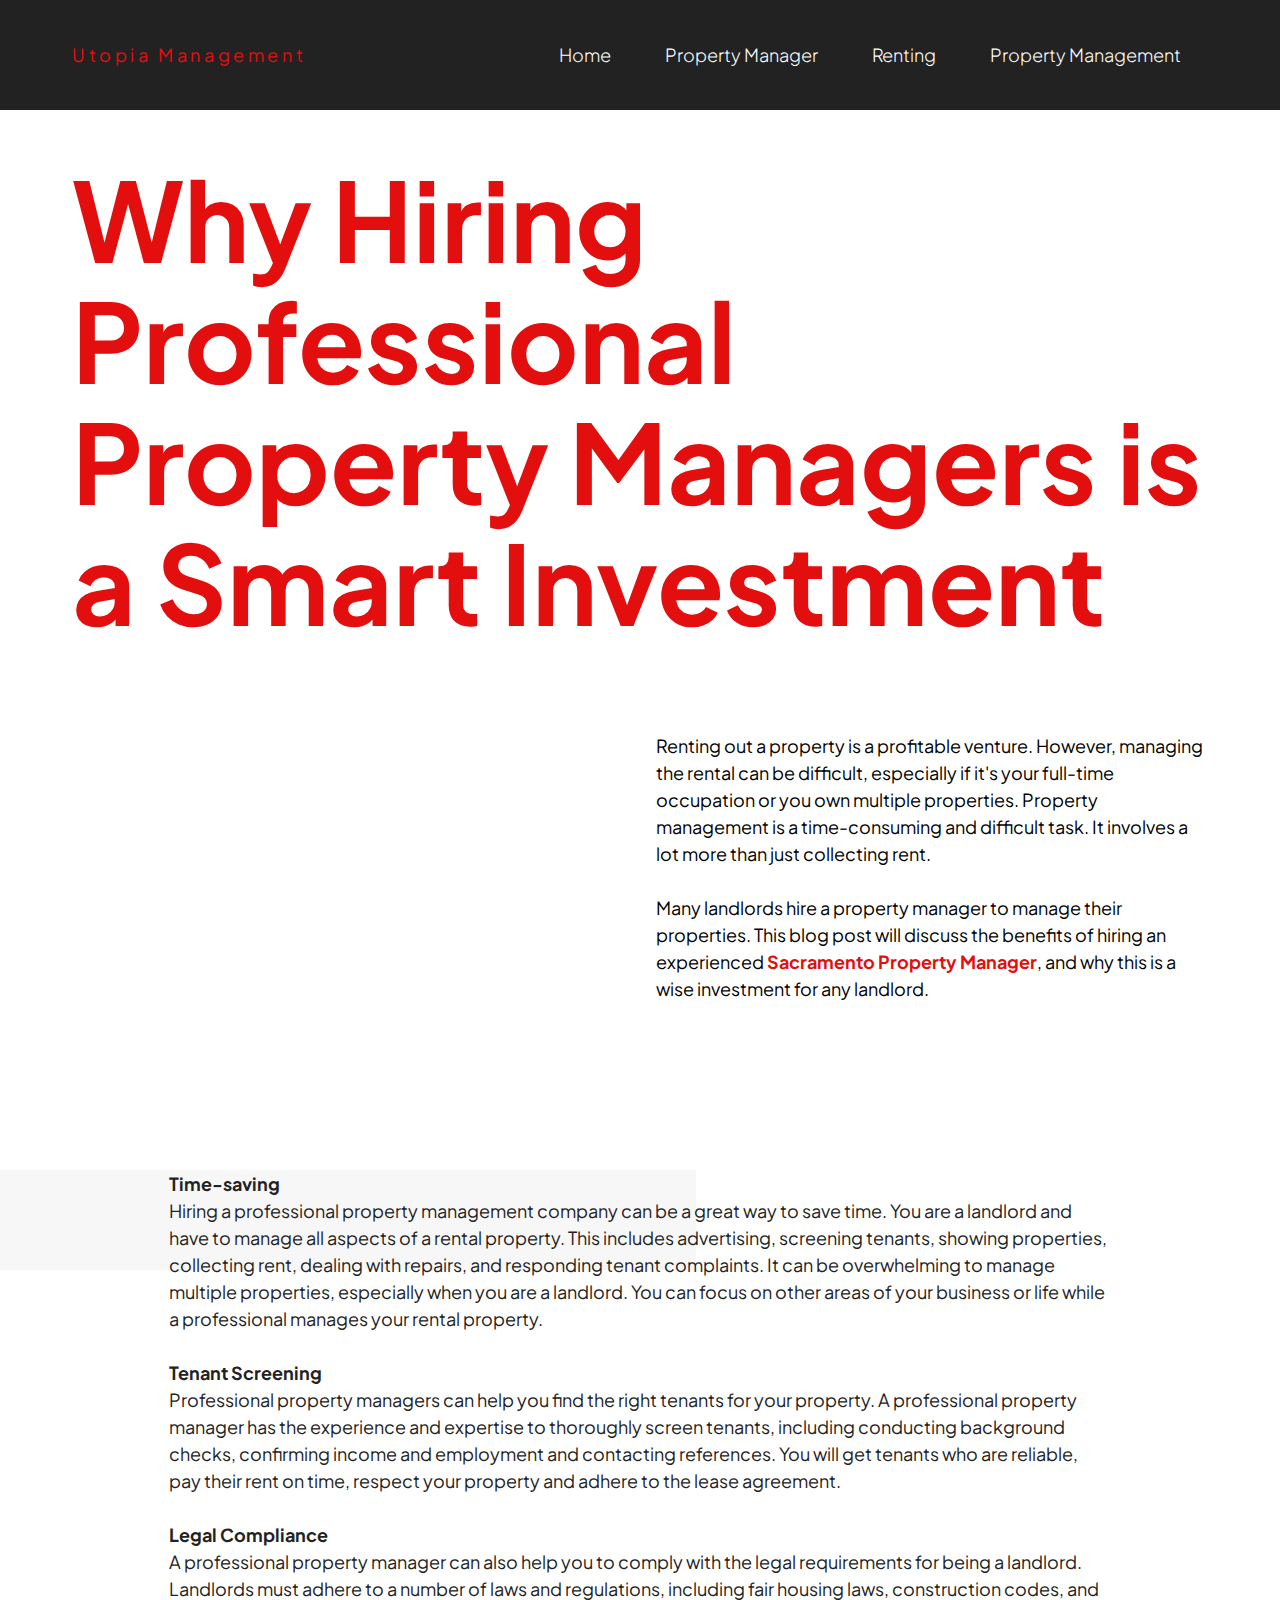
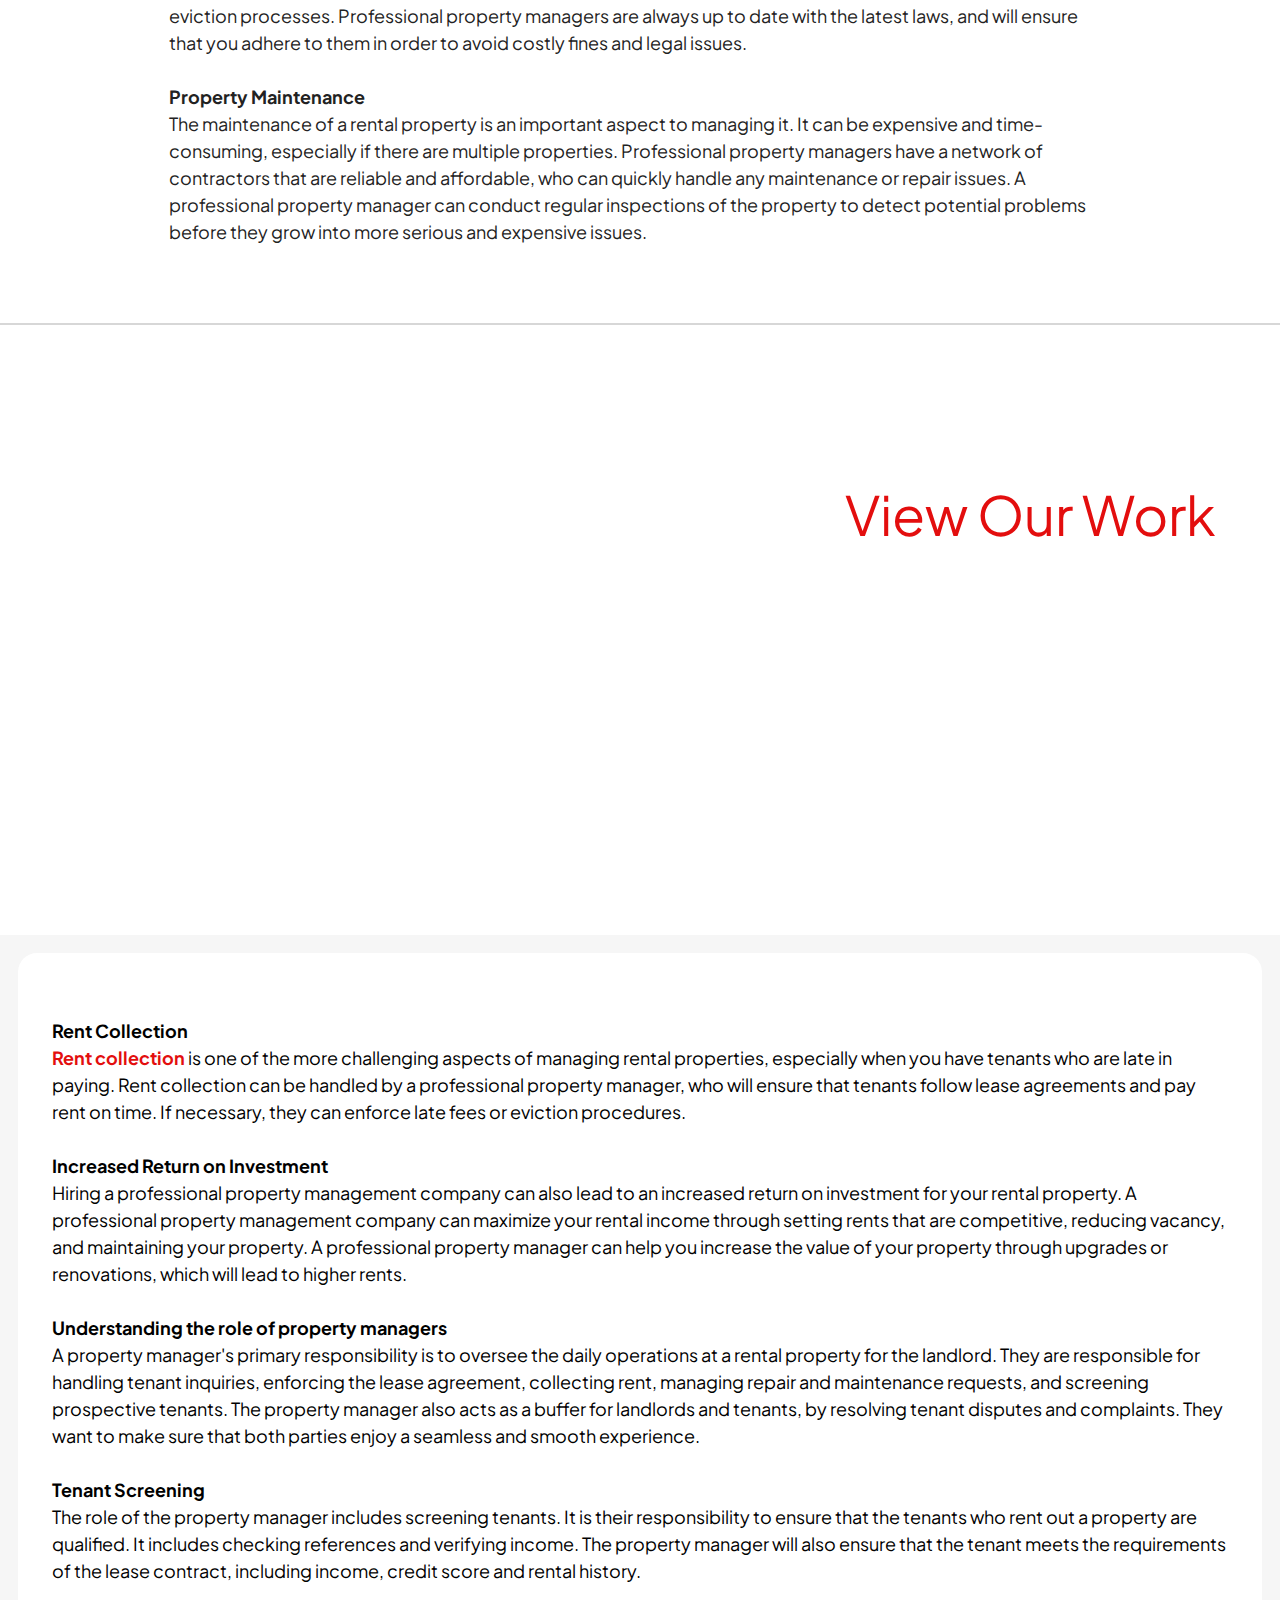
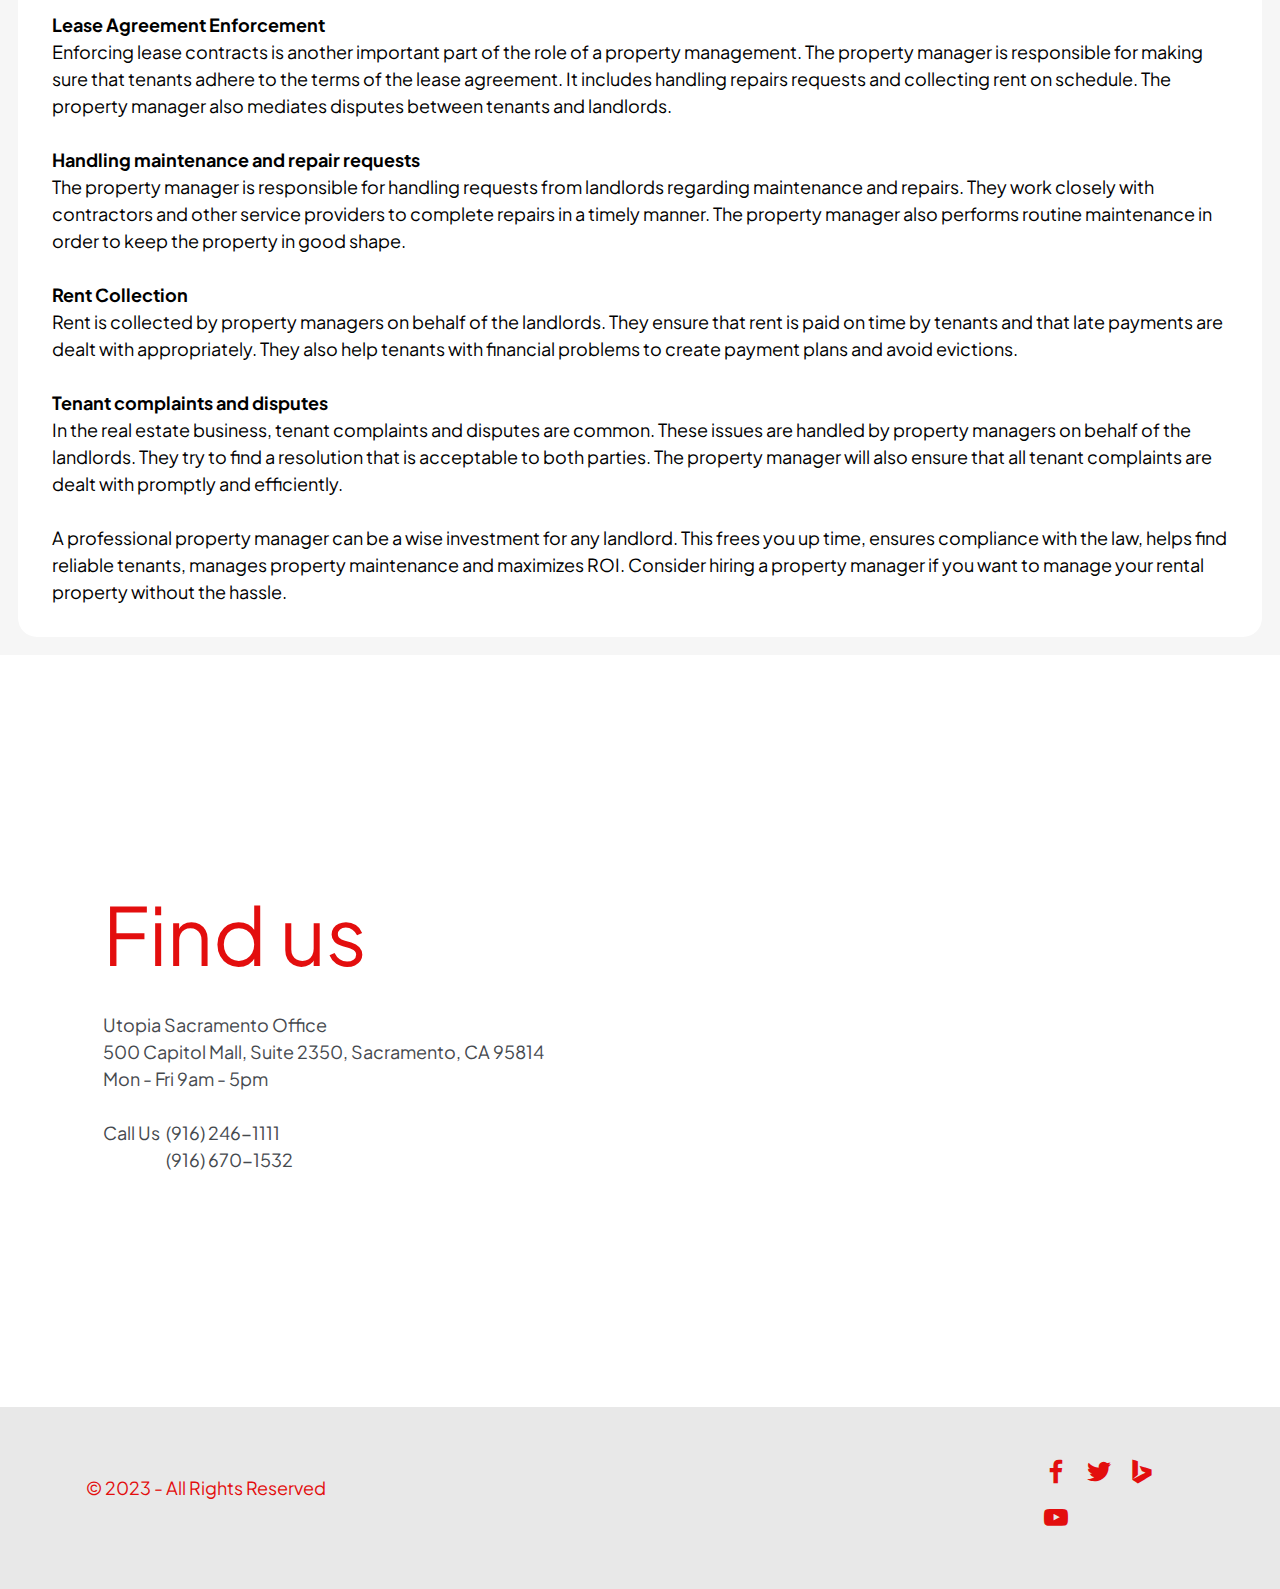
<file: propertymanager.html>
<!DOCTYPE html>
<html  >
<head>
  <!-- Site made with Mobirise Website Builder v5.7.12, https://mobirise.com -->
  <meta charset="UTF-8">
  <meta http-equiv="X-UA-Compatible" content="IE=edge">
  <meta name="generator" content="Mobirise v5.7.12, mobirise.com">
  <meta name="viewport" content="width=device-width, initial-scale=1, minimum-scale=1">
  <link rel="shortcut icon" href="assets/images/logo1-128x163.png" type="image/x-icon">
  <meta name="description" content="Renting out a property is a profitable venture. However, managing the rental can be difficult, especially if it's your full-time occupation or you own multiple properties. Property management is a time-consuming and difficult task. It involves a lot more than just collecting rent.">
  
  
  <title>Why Hiring Professional Property Managers is a Smart Investment</title>
  <link rel="stylesheet" href="assets/web/assets/mobirise-icons2/mobirise2.css">
  <link rel="stylesheet" href="assets/bootstrap/css/bootstrap.min.css">
  <link rel="stylesheet" href="assets/bootstrap/css/bootstrap-grid.min.css">
  <link rel="stylesheet" href="assets/bootstrap/css/bootstrap-reboot.min.css">
  <link rel="stylesheet" href="assets/dropdown/css/style.css">
  <link rel="stylesheet" href="assets/socicon/css/styles.css">
  <link rel="stylesheet" href="assets/theme/css/style.css">
  <link rel="preload" href="https://fonts.googleapis.com/css?family=Plus+Jakarta+Sans:200,300,400,500,600,700,800,200i,300i,400i,500i,600i,700i,800i&display=swap" as="style" onload="this.onload=null;this.rel='stylesheet'">
  <noscript><link rel="stylesheet" href="https://fonts.googleapis.com/css?family=Plus+Jakarta+Sans:200,300,400,500,600,700,800,200i,300i,400i,500i,600i,700i,800i&display=swap"></noscript>
  <link rel="preload" as="style" href="assets/mobirise/css/mbr-additional.css"><link rel="stylesheet" href="assets/mobirise/css/mbr-additional.css" type="text/css">

  
  
  
</head>
<body>
  
  <section data-bs-version="5.1" class="menu menu1 cinemam5 cid-tCBy2nvNVv" once="menu" id="menu1-7">

    

    <nav class="navbar navbar-dropdown navbar-expand-lg">
        <div class="menu_box container-fluid">
            <div class="navbar-brand d-flex d-lg-none">
                
                <span class="navbar-caption-wrap">
                    <a class="navbar-caption display-4" href="file:///C:/Users/user/AppData/Local/Mobirise.com/Mobirise/priya_0040linkbytes_002enet/addons/cinemam5/components/index.html">CINEMAM5
                    </a>
                </span>
            </div>
            <button class="navbar-toggler" type="button" data-toggle="collapse" data-bs-toggle="collapse" data-target="#navbarSupportedContent" data-bs-target="#navbarSupportedContent" aria-controls="navbarNavAltMarkup" aria-expanded="false" aria-label="Toggle navigation">
                <div class="hamburger">
                    <span></span>
                    <span></span>
                    <span></span>
                    <span></span>
                </div>
            </button>
            <div class="collapse navbar-collapse" id="navbarSupportedContent">
                <div class="navbar-brand d-none d-lg-flex">
                
                    <span class="navbar-caption-wrap"><a class="navbar-caption text-primary display-4" href="index.html">Utopia Management</a></span>
                </div>
                <ul class="navbar-nav nav-dropdown nav-right" data-app-modern-menu="true"><li class="nav-item"><a class="nav-link link text-info text-primary display-4" href="index.html">Home</a></li>
                    <li class="nav-item"><a class="nav-link link text-info text-primary display-4" href="propertymanager.html">Property Manager</a></li>
                    <li class="nav-item"><a class="nav-link link text-info text-primary display-4" href="renting.html">Renting </a></li>
                    <li class="nav-item"><a class="nav-link link text-info text-primary display-4" href="propertymanagement.html">Property Management</a></li></ul>
                

                
                
            </div>
        </div>
    </nav>
</section>

<section data-bs-version="5.1" class="header1 cinemam5 cid-tCBy2ryVxY mbr-fullscreen" id="header1-8">

    

    
    

    <div class="container-fluid">
        <div class="row flex-row-reverse">
            <div class="col-12 ">
                <div class="title-wrapper">
                    <h1 class="mbr-section-title mbr-fonts-style display-1"><strong>Why Hiring Professional Property Managers is a Smart Investment</strong></h1>
                </div>
            </div>
            <div class="col-12 col-lg-6">
                <div class="text-wrapper">
                    <p class="mbr-text mbr-fonts-style display-4">Renting out a property is a profitable venture. However, managing the rental can be difficult, especially if it's your full-time occupation or you own multiple properties. Property management is a time-consuming and difficult task. It involves a lot more than just collecting rent. <br><br>Many landlords hire a property manager to manage their properties. This blog post will discuss the benefits of hiring an experienced <a href="https://utopiamanagement.com/sacramento-property-management" class="text-primary"><strong>Sacramento Property Manager</strong></a>, and why this is a wise investment for any landlord.<br></p>
                    
                </div>
            </div>
        </div>
    </div>
</section>

<section data-bs-version="5.1" class="content1 cinemam5 cid-tCBy2uKW3I" id="content1-a">

    

    
    

    <div class="container-fluid">
        <div class="container-color"></div>
        <div class="row">
            <div class="col-12 col-lg-10">
                <div class="text-wrapper">
                    <p class="mbr-text mbr-fonts-style display-4"><strong>Time-saving
</strong><br>Hiring a professional property management company can be a great way to save time. You are a landlord and have to manage all aspects of a rental property. This includes advertising, screening tenants, showing properties, collecting rent, dealing with repairs, and responding tenant complaints. It can be overwhelming to manage multiple properties, especially when you are a landlord. You can focus on other areas of your business or life while a professional manages your rental property.<br>
<br><strong>Tenant Screening
</strong><br>Professional property managers can help you find the right tenants for your property. A professional property manager has the experience and expertise to thoroughly screen tenants, including conducting background checks, confirming income and employment and contacting references. You will get tenants who are reliable, pay their rent on time, respect your property and adhere to the lease agreement.<br>
<br><strong>Legal Compliance
</strong><br>A professional property manager can also help you to comply with the legal requirements for being a landlord. Landlords must adhere to a number of laws and regulations, including fair housing laws, construction codes, and eviction processes. Professional property managers are always up to date with the latest laws, and will ensure that you adhere to them in order to avoid costly fines and legal issues.<br>
<br><strong>Property Maintenance
</strong><br>The maintenance of a rental property is an important aspect to managing it. It can be expensive and time-consuming, especially if there are multiple properties. Professional property managers have a network of contractors that are reliable and affordable, who can quickly handle any maintenance or repair issues. A professional property manager can conduct regular inspections of the property to detect potential problems before they grow into more serious and expensive issues.&nbsp;<br></p>
                </div>
            </div>
        </div>
    </div>
</section>

<section data-bs-version="5.1" class="video1 advisorym5 cid-tCBy2zQfH6" id="video1-c">

    

    
    

    <div class="container-fluid">
        <div class="row">
            <div class="col-12 col-lg-7">
                <div class="video-block">
                    <div class="video-wrapper"><iframe class="mbr-embedded-video" src="https://www.youtube.com/embed/vol-vaz7IrE?rel=0&amp;amp;&amp;showinfo=0&amp;autoplay=0&amp;loop=0" width="1280" height="720" frameborder="0" allowfullscreen></iframe></div>
                </div>
            </div>
            <div class="col-12 col-lg-5">
                <div class="title-wrapper">
                    <h2 class="mbr-section-title mbr-fonts-style display-5">View Our Work</h2>
                </div>
            </div>
        </div>
    </div>
</section>

<section data-bs-version="5.1" class="content6 dynamicm5 cid-tCBy2wesdx" id="content6-b">

    

    <div class="container-fluid">
        <div class="row">
            
            
            <div class="col-12 position-relative">
                <div class="title-wrapper">
                    
                    <p class="mbr-text mbr-fonts-style display-4"><strong>Rent Collection
<br></strong><a href="index.html" class="text-primary"><strong>Rent collection</strong></a> is one of the more challenging aspects of managing rental properties, especially when you have tenants who are late in paying. Rent collection can be handled by a professional property manager, who will ensure that tenants follow lease agreements and pay rent on time. If necessary, they can enforce late fees or eviction procedures.<br>
<br><strong>Increased Return on Investment
</strong><br>Hiring a professional property management company can also lead to an increased return on investment for your rental property. A professional property management company can maximize your rental income through setting rents that are competitive, reducing vacancy, and maintaining your property. A professional property manager can help you increase the value of your property through upgrades or renovations, which will lead to higher rents.<br>
<br><strong>Understanding the role of property managers
</strong><br>A property manager's primary responsibility is to oversee the daily operations at a rental property for the landlord. They are responsible for handling tenant inquiries, enforcing the lease agreement, collecting rent, managing repair and maintenance requests, and screening prospective tenants. The property manager also acts as a buffer for landlords and tenants, by resolving tenant disputes and complaints. They want to make sure that both parties enjoy a seamless and smooth experience.<br>
<br><strong>Tenant Screening
</strong><br>The role of the property manager includes screening tenants. It is their responsibility to ensure that the tenants who rent out a property are qualified. It includes checking references and verifying income. The property manager will also ensure that the tenant meets the requirements of the lease contract, including income, credit score and rental history.&nbsp;<br><br><strong>Lease Agreement Enforcement
</strong><br>Enforcing lease contracts is another important part of the role of a property management. The property manager is responsible for making sure that tenants adhere to the terms of the lease agreement. It includes handling repairs requests and collecting rent on schedule. The property manager also mediates disputes between tenants and landlords.<br>
<br><strong>Handling maintenance and repair requests
</strong><br>The property manager is responsible for handling requests from landlords regarding maintenance and repairs. They work closely with contractors and other service providers to complete repairs in a timely manner. The property manager also performs routine maintenance in order to keep the property in good shape.<br>
<br><strong>Rent Collection
</strong><br>Rent is collected by property managers on behalf of the landlords. They ensure that rent is paid on time by tenants and that late payments are dealt with appropriately. They also help tenants with financial problems to create payment plans and avoid evictions.<br>
<br><strong>Tenant complaints and disputes
</strong><br>In the real estate business, tenant complaints and disputes are common. These issues are handled by property managers on behalf of the landlords. They try to find a resolution that is acceptable to both parties. The property manager will also ensure that all tenant complaints are dealt with promptly and efficiently.<br>
<br>A professional property manager can be a wise investment for any landlord. This frees you up time, ensures compliance with the law, helps find reliable tenants, manages property maintenance and maximizes ROI. Consider hiring a property manager if you want to manage your rental property without the hassle.&nbsp;<br></p>
                    
                    
                </div>
            </div>
        </div>
    </div>
</section>

<section data-bs-version="5.1" class="map1 lodgem5 cid-tCBy2GhylB" id="amap1-f">
    
    
    <div class="container">
        <div class="row align-items-center justify-content-center">
            <div class="col-12 col-lg-6 col-text">
                <div class="card-box">
                    <h4 class="card-title mbr-fonts-style mb-0 display-2">
                        Find us
                    </h4>
                    <p class="mbr-text mbr-fonts-style mb-0 display-4">Utopia Sacramento Office<br>500 Capitol Mall, Suite 2350, Sacramento, CA 95814
<br>Mon - Fri 9am - 5pm&nbsp;<br><br>Call Us&nbsp; (916) 246-1111
<br>&nbsp; &nbsp; &nbsp; &nbsp; &nbsp; &nbsp; &nbsp; &nbsp; &nbsp; &nbsp; &nbsp;(916) 670-1532</p>
                    
                </div>
            </div>

            <div class="col-12 col-lg-6 col-map">
                <div class="map-wrap">
                    <div class="map-position-container">
                        <div class="google-map"><iframe frameborder="0" style="border:0" src="https://www.google.com/maps/embed?pb=!1m14!1m8!1m3!1d6238.163866854672!2d-121.50153599999999!3d38.577961!3m2!1i1024!2i768!4f13.1!3m3!1m2!1s0x809ad1e350b46daf%3A0x4ac34bfe1cc13003!2sUtopia%20Property%20Management-Sacramento!5e0!3m2!1sen!2sus!4v1681275765825!5m2!1sen!2sus" allowfullscreen=""></iframe></div>
                    </div>
                </div>
            </div>
        </div>
    </div>
</section>

<section data-bs-version="5.1" class="nichem5 footer1 cid-tCBy2I4TnR" once="footer" id="footer01-g">
    
    
    <div class="container">
        <div class="row">
            <div class="col-lg-5 logo-footer mb-3 mt-3 align-left">

                <p class="mbr-fonts-style text-logo-footer pt-2 mb-0 display-4">© 2023 - All Rights Reserved</p>
            </div>
            <div class="col-lg-5 copyright mb-3 mt-3 align-self-center">
                <ul class="mbr-list list-inline align-center">
                    
                    
                    



                    
                <li class="list-inline-item mbr-fonts-style display-4"></li><li class="list-inline-item mbr-fonts-style display-4"></li><li class="list-inline-item mbr-fonts-style display-4"></li><li class="list-inline-item mbr-fonts-style display-4"></li></ul>
            </div>
            <div class="social-media col-lg-2 col-sm-12 align-self-center">
                <ul>
                    <li>
                        <a class="icon-transition" href="https://www.facebook.com/UtopiaManagement/">
                            <span class="mbr-iconfont socicon-facebook socicon" style="color: rgb(227, 14, 14); fill: rgb(227, 14, 14);"></span>
                        </a>
                    </li>
                    <li>
                        <a class="icon-transition" href="https://twitter.com/UtopiaSanDiego">
                            <span class="mbr-iconfont socicon-twitter socicon" style="color: rgb(227, 14, 14); fill: rgb(227, 14, 14);"></span>
                        </a>
                    </li>
                    <li>
                        <a class="icon-transition" href="https://www.bing.com/maps?ss=ypid.YN873x13726037983687991623&mkt=en-US&cp=38.577997%7E-121.501493&lvl=16.0">
                            <span class="mbr-iconfont socicon-bing socicon" style="color: rgb(227, 14, 14); fill: rgb(227, 14, 14);"></span>
                        </a>
                    </li>
                    <li>
                        <a class="icon-transition" href="https://www.youtube.com/watch?v=vol-vaz7IrE">
                            <span class="mbr-iconfont socicon-youtube socicon" style="color: rgb(227, 14, 14); fill: rgb(227, 14, 14);"></span>
                        </a>
                    </li>
                    
                </ul>
            </div>
        </div>
    </div>
</section>


<script src="assets/bootstrap/js/bootstrap.bundle.min.js"></script>
  <script src="assets/smoothscroll/smooth-scroll.js"></script>
  <script src="assets/ytplayer/index.js"></script>
  <script src="assets/dropdown/js/navbar-dropdown.js"></script>
  <script src="assets/playervimeo/vimeo_player.js"></script>
  <script src="assets/theme/js/script.js"></script>
  
  
  
</body>
</html>
</file>
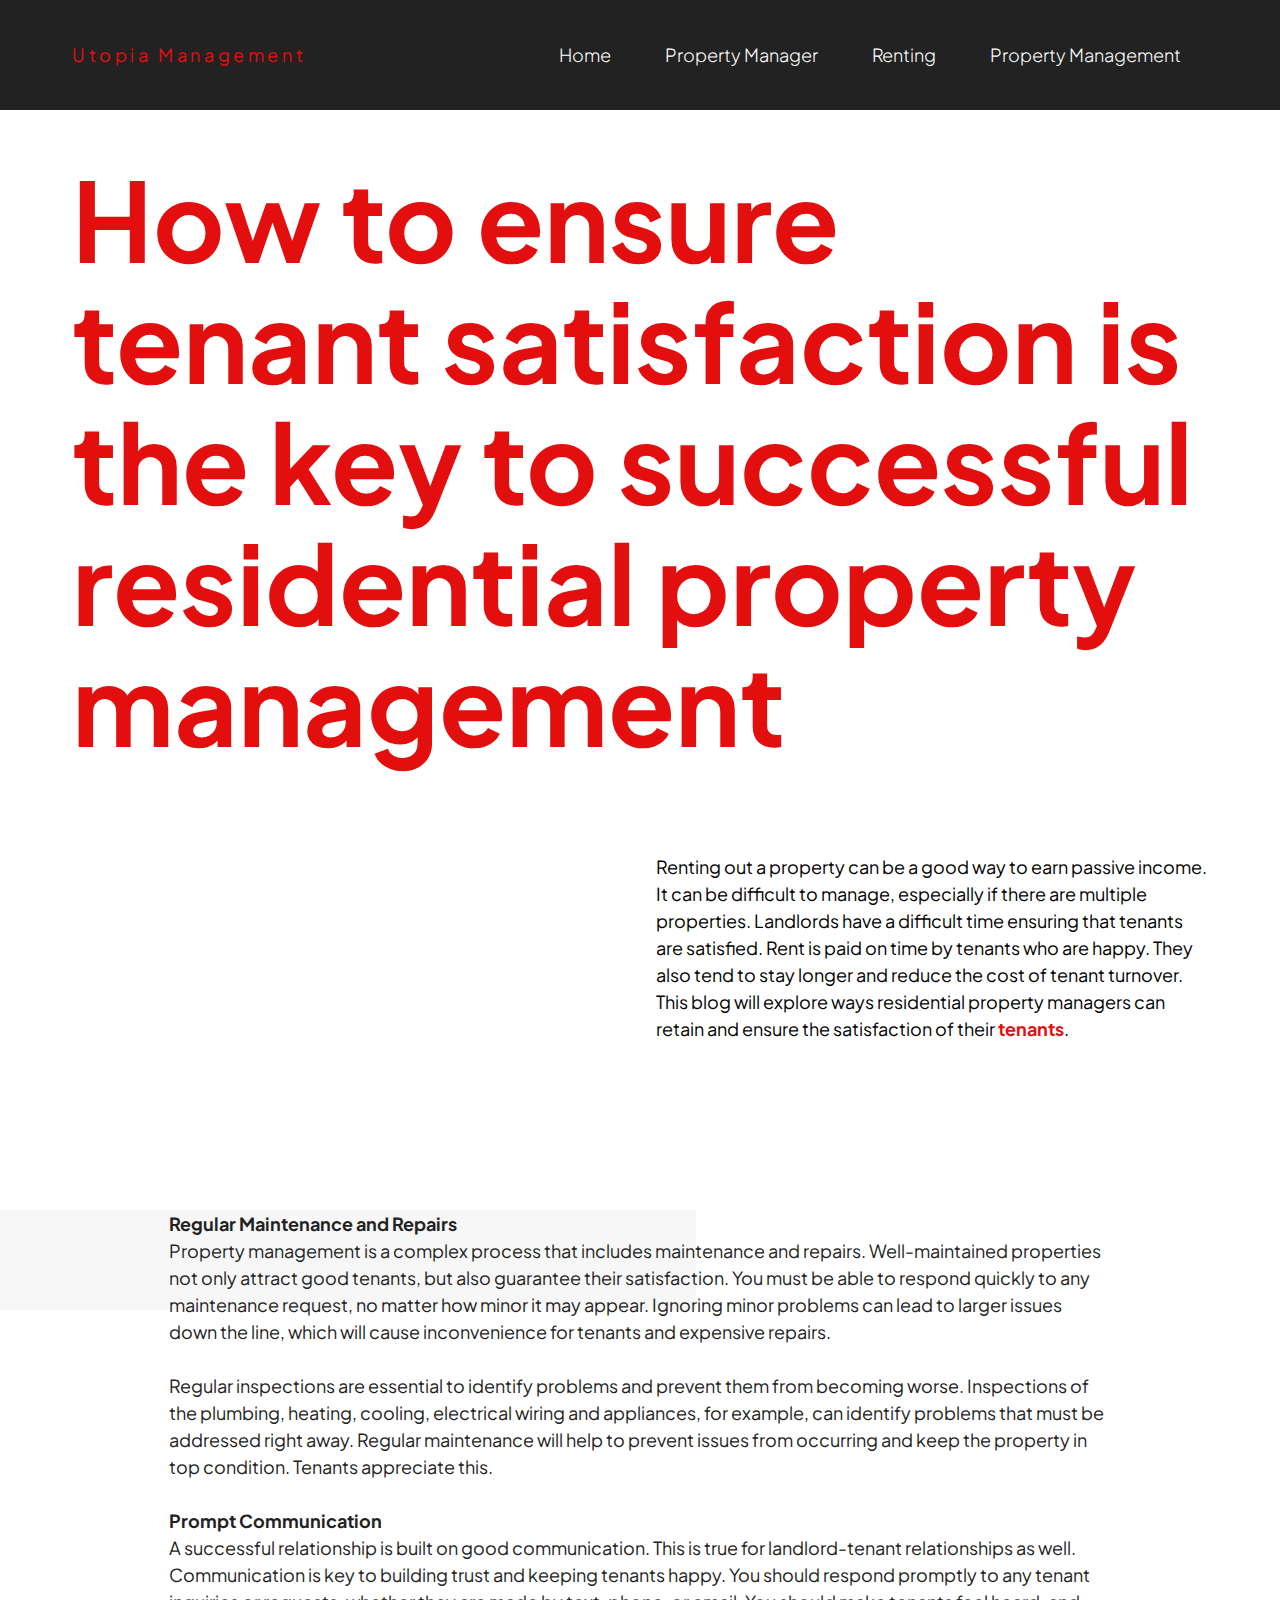
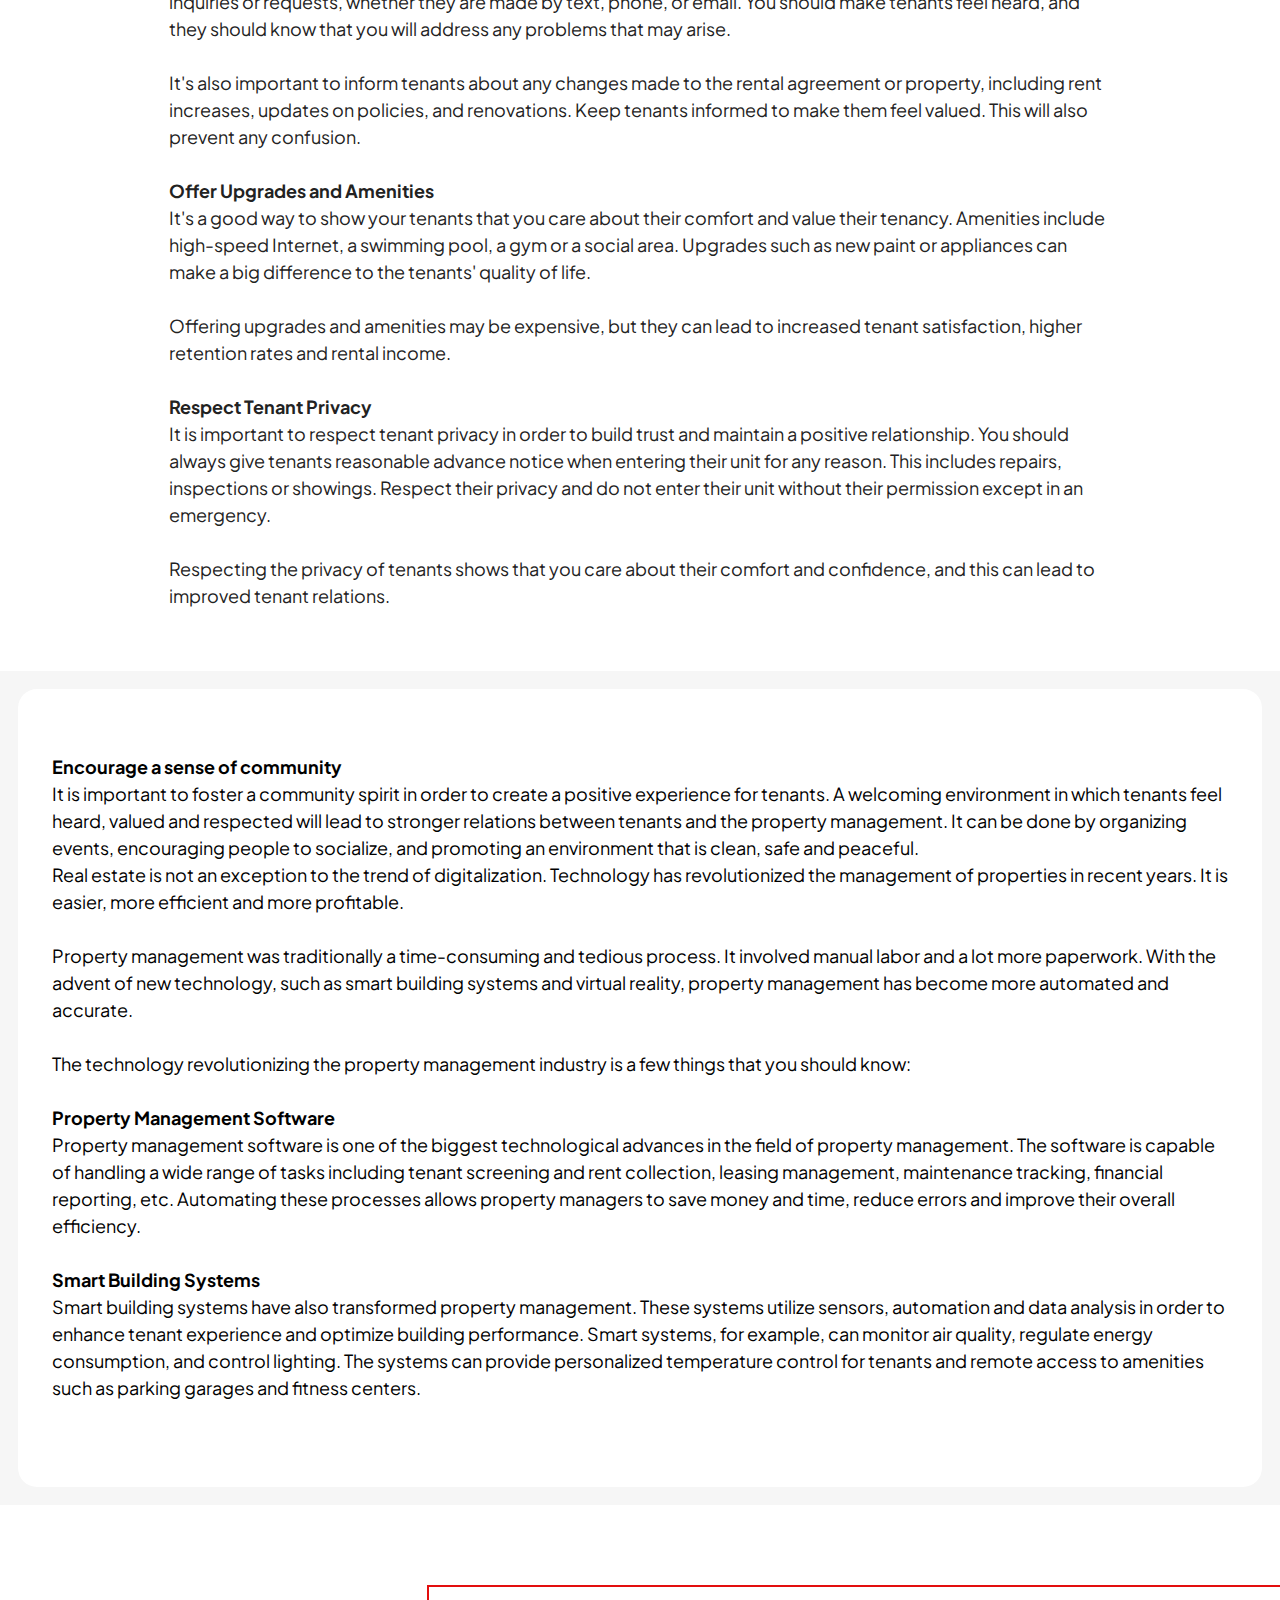
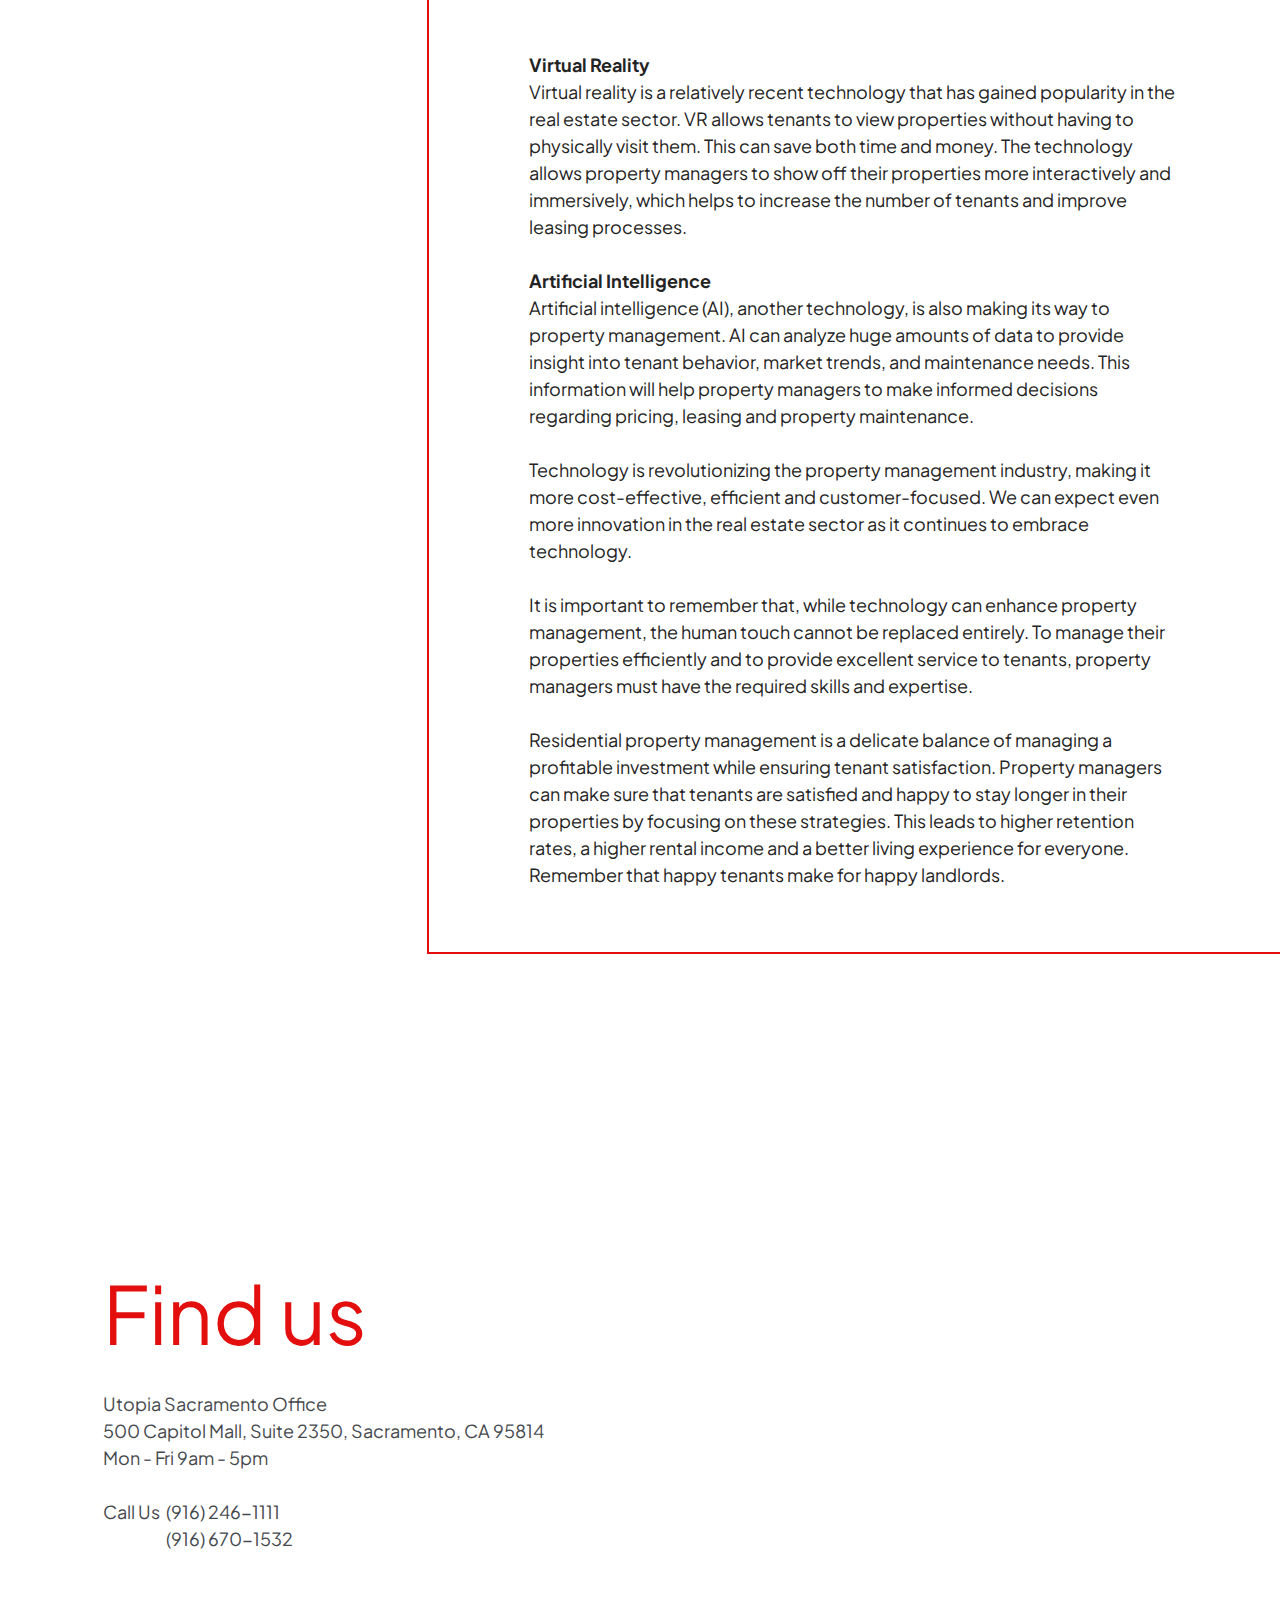
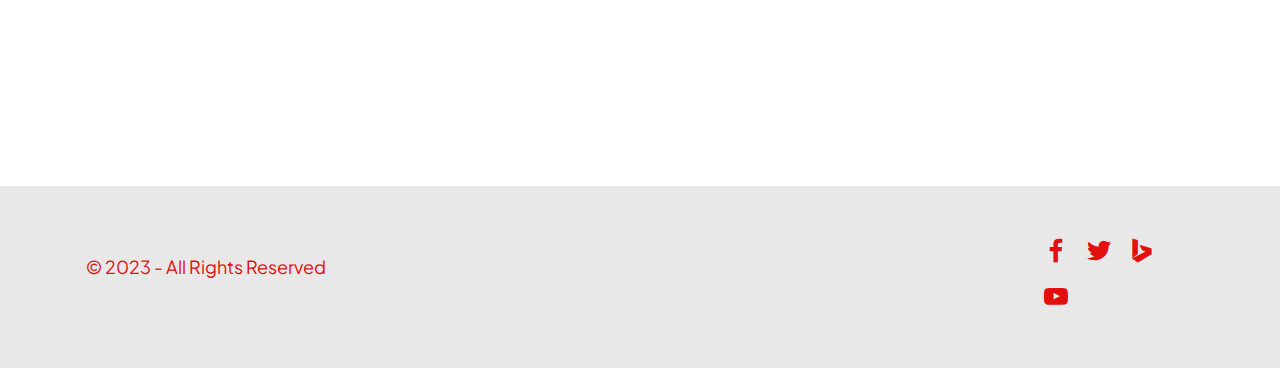
<file: renting.html>
<!DOCTYPE html>
<html  >
<head>
  <!-- Site made with Mobirise Website Builder v5.7.12, https://mobirise.com -->
  <meta charset="UTF-8">
  <meta http-equiv="X-UA-Compatible" content="IE=edge">
  <meta name="generator" content="Mobirise v5.7.12, mobirise.com">
  <meta name="viewport" content="width=device-width, initial-scale=1, minimum-scale=1">
  <link rel="shortcut icon" href="assets/images/logo1-128x163.png" type="image/x-icon">
  <meta name="description" content="Renting out a property can be a good way to earn passive income. It can be difficult to manage, especially if there are multiple properties. Landlords have a difficult time ensuring that tenants are satisfied. Rent is paid on time by tenants who are happy. They also tend to stay longer and reduce the cost of tenant turnover. This blog will explore ways residential property managers can retain and ensure the satisfaction of their tenants.">
  
  
  <title>How to ensure tenant satisfaction is the key to successful residential property management</title>
  <link rel="stylesheet" href="assets/web/assets/mobirise-icons2/mobirise2.css">
  <link rel="stylesheet" href="assets/bootstrap/css/bootstrap.min.css">
  <link rel="stylesheet" href="assets/bootstrap/css/bootstrap-grid.min.css">
  <link rel="stylesheet" href="assets/bootstrap/css/bootstrap-reboot.min.css">
  <link rel="stylesheet" href="assets/dropdown/css/style.css">
  <link rel="stylesheet" href="assets/socicon/css/styles.css">
  <link rel="stylesheet" href="assets/theme/css/style.css">
  <link rel="preload" href="https://fonts.googleapis.com/css?family=Plus+Jakarta+Sans:200,300,400,500,600,700,800,200i,300i,400i,500i,600i,700i,800i&display=swap" as="style" onload="this.onload=null;this.rel='stylesheet'">
  <noscript><link rel="stylesheet" href="https://fonts.googleapis.com/css?family=Plus+Jakarta+Sans:200,300,400,500,600,700,800,200i,300i,400i,500i,600i,700i,800i&display=swap"></noscript>
  <link rel="preload" as="style" href="assets/mobirise/css/mbr-additional.css"><link rel="stylesheet" href="assets/mobirise/css/mbr-additional.css" type="text/css">

  
  
  
</head>
<body>
  
  <section data-bs-version="5.1" class="menu menu1 cinemam5 cid-tCBzWRrZzs" once="menu" id="menu1-h">

    

    <nav class="navbar navbar-dropdown navbar-expand-lg">
        <div class="menu_box container-fluid">
            <div class="navbar-brand d-flex d-lg-none">
                
                <span class="navbar-caption-wrap">
                    <a class="navbar-caption display-4" href="file:///C:/Users/user/AppData/Local/Mobirise.com/Mobirise/priya_0040linkbytes_002enet/addons/cinemam5/components/index.html">CINEMAM5
                    </a>
                </span>
            </div>
            <button class="navbar-toggler" type="button" data-toggle="collapse" data-bs-toggle="collapse" data-target="#navbarSupportedContent" data-bs-target="#navbarSupportedContent" aria-controls="navbarNavAltMarkup" aria-expanded="false" aria-label="Toggle navigation">
                <div class="hamburger">
                    <span></span>
                    <span></span>
                    <span></span>
                    <span></span>
                </div>
            </button>
            <div class="collapse navbar-collapse" id="navbarSupportedContent">
                <div class="navbar-brand d-none d-lg-flex">
                
                    <span class="navbar-caption-wrap"><a class="navbar-caption text-primary display-4" href="index.html">Utopia Management</a></span>
                </div>
                <ul class="navbar-nav nav-dropdown nav-right" data-app-modern-menu="true"><li class="nav-item"><a class="nav-link link text-info text-primary display-4" href="index.html">Home</a></li>
                    <li class="nav-item"><a class="nav-link link text-info text-primary display-4" href="propertymanager.html">Property Manager</a></li>
                    <li class="nav-item"><a class="nav-link link text-info text-primary display-4" href="renting.html">Renting </a></li>
                    <li class="nav-item"><a class="nav-link link text-info text-primary display-4" href="propertymanagement.html">Property Management</a></li></ul>
                

                
                
            </div>
        </div>
    </nav>
</section>

<section data-bs-version="5.1" class="header1 cinemam5 cid-tCBzWUk8Xm mbr-fullscreen" id="header1-i">

    

    
    

    <div class="container-fluid">
        <div class="row flex-row-reverse">
            <div class="col-12 ">
                <div class="title-wrapper">
                    <h1 class="mbr-section-title mbr-fonts-style display-1"><strong>How to ensure tenant satisfaction is the key to successful residential property management</strong></h1>
                </div>
            </div>
            <div class="col-12 col-lg-6">
                <div class="text-wrapper">
                    <p class="mbr-text mbr-fonts-style display-4">Renting out a property can be a good way to earn passive income. It can be difficult to manage, especially if there are multiple properties. Landlords have a difficult time ensuring that tenants are satisfied. Rent is paid on time by tenants who are happy. They also tend to stay longer and reduce the cost of tenant turnover. This blog will explore ways residential property managers can retain and ensure the satisfaction of their <a href="index.html" class="text-primary"><strong>tenants</strong></a>.</p>
                    
                </div>
            </div>
        </div>
    </div>
</section>

<section data-bs-version="5.1" class="content1 cinemam5 cid-tCBzWWKeM7" id="content1-k">

    

    
    

    <div class="container-fluid">
        <div class="container-color"></div>
        <div class="row">
            <div class="col-12 col-lg-10">
                <div class="text-wrapper">
                    <p class="mbr-text mbr-fonts-style display-4"><strong>Regular Maintenance and Repairs
</strong><br>Property management is a complex process that includes maintenance and repairs. Well-maintained properties not only attract good tenants, but also guarantee their satisfaction. You must be able to respond quickly to any maintenance request, no matter how minor it may appear. Ignoring minor problems can lead to larger issues down the line, which will cause inconvenience for tenants and expensive repairs.<br>
<br>Regular inspections are essential to identify problems and prevent them from becoming worse. Inspections of the plumbing, heating, cooling, electrical wiring and appliances, for example, can identify problems that must be addressed right away. Regular maintenance will help to prevent issues from occurring and keep the property in top condition. Tenants appreciate this.<br>
<br><strong>Prompt Communication
</strong><br>A successful relationship is built on good communication. This is true for landlord-tenant relationships as well. Communication is key to building trust and keeping tenants happy. You should respond promptly to any tenant inquiries or requests, whether they are made by text, phone, or email. You should make tenants feel heard, and they should know that you will address any problems that may arise.<br>
<br>It's also important to inform tenants about any changes made to the rental agreement or property, including rent increases, updates on policies, and renovations. Keep tenants informed to make them feel valued. This will also prevent any confusion.<br>
<br><strong>Offer Upgrades and Amenities
</strong><br>It's a good way to show your tenants that you care about their comfort and value their tenancy. Amenities include high-speed Internet, a swimming pool, a gym or a social area. Upgrades such as new paint or appliances can make a big difference to the tenants' quality of life.<br>
<br>Offering upgrades and amenities may be expensive, but they can lead to increased tenant satisfaction, higher retention rates and rental income.<br>
<br><strong>Respect Tenant Privacy
</strong><br>It is important to respect tenant privacy in order to build trust and maintain a positive relationship. You should always give tenants reasonable advance notice when entering their unit for any reason. This includes repairs, inspections or showings. Respect their privacy and do not enter their unit without their permission except in an emergency.<br>
<br>Respecting the privacy of tenants shows that you care about their comfort and confidence, and this can lead to improved tenant relations.&nbsp;<br></p>
                </div>
            </div>
        </div>
    </div>
</section>

<section data-bs-version="5.1" class="content6 dynamicm5 cid-tCBzWXDiwS" id="content6-l">

    

    <div class="container-fluid">
        <div class="row">
            
            
            <div class="col-12 position-relative">
                <div class="title-wrapper">
                    
                    <p class="mbr-text mbr-fonts-style display-4"><strong>Encourage a sense of community
</strong><br>It is important to foster a community spirit in order to create a positive experience for tenants. A welcoming environment in which tenants feel heard, valued and respected will lead to stronger relations between tenants and the property management. It can be done by organizing events, encouraging people to socialize, and promoting an environment that is clean, safe and peaceful.
<br>Real estate is not an exception to the trend of digitalization. Technology has revolutionized the management of properties in recent years. It is easier, more efficient and more profitable.<br>
<br>Property management was traditionally a time-consuming and tedious process. It involved manual labor and a lot more paperwork. With the advent of new technology, such as smart building systems and virtual reality, property management has become more automated and accurate.<br>
<br>The technology revolutionizing the property management industry is a few things that you should know:<br>
<br><strong>Property Management Software
</strong><br>Property management software is one of the biggest technological advances in the field of property management. The software is capable of handling a wide range of tasks including tenant screening and rent collection, leasing management, maintenance tracking, financial reporting, etc. Automating these processes allows property managers to save money and time, reduce errors and improve their overall efficiency.<br>
<br><strong>Smart Building Systems
</strong><br>Smart building systems have also transformed property management. These systems utilize sensors, automation and data analysis in order to enhance tenant experience and optimize building performance. Smart systems, for example, can monitor air quality, regulate energy consumption, and control lighting. The systems can provide personalized temperature control for tenants and remote access to amenities such as parking garages and fitness centers.<br>
<br><br></p>
                    
                    
                </div>
            </div>
        </div>
    </div>
</section>

<section data-bs-version="5.1" class="content6 advisorym5 cid-tCBzX0oTFo" id="content6-o">

    

    
    

    <div class="container-fluid">
        <div class="row flex-row-reverse">
            <div class="col-12 col-lg-8 card">
                <div class="text-wrapper">
                    <p class="mbr-text mbr-fonts-style display-4"><strong>Virtual Reality
</strong><br>Virtual reality is a relatively recent technology that has gained popularity in the real estate sector. VR allows tenants to view properties without having to physically visit them. This can save both time and money. The technology allows property managers to show off their properties more interactively and immersively, which helps to increase the number of tenants and improve leasing processes.
<br>
<br><strong>Artificial Intelligence
</strong><br>Artificial intelligence (AI), another technology, is also making its way to property management. AI can analyze huge amounts of data to provide insight into tenant behavior, market trends, and maintenance needs. This information will help property managers to make informed decisions regarding pricing, leasing and property maintenance.
<br>
<br>Technology is revolutionizing the property management industry, making it more cost-effective, efficient and customer-focused. We can expect even more innovation in the real estate sector as it continues to embrace technology.<br>
<br>It is important to remember that, while technology can enhance property management, the human touch cannot be replaced entirely. To manage their properties efficiently and to provide excellent service to tenants, property managers must have the required skills and expertise.
<br>
<br>Residential property management is a delicate balance of managing a profitable investment while ensuring tenant satisfaction. Property managers can make sure that tenants are satisfied and happy to stay longer in their properties by focusing on these strategies. This leads to higher retention rates, a higher rental income and a better living experience for everyone. Remember that happy tenants make for happy landlords.&nbsp;</p>
                </div>
            </div>
        </div>
    </div>
</section>

<section data-bs-version="5.1" class="map1 lodgem5 cid-tCBzX1jRjG" id="amap1-p">
    
    
    <div class="container">
        <div class="row align-items-center justify-content-center">
            <div class="col-12 col-lg-6 col-text">
                <div class="card-box">
                    <h4 class="card-title mbr-fonts-style mb-0 display-2">
                        Find us
                    </h4>
                    <p class="mbr-text mbr-fonts-style mb-0 display-4">Utopia Sacramento Office<br>500 Capitol Mall, Suite 2350, Sacramento, CA 95814
<br>Mon - Fri 9am - 5pm&nbsp;<br><br>Call Us&nbsp; (916) 246-1111
<br>&nbsp; &nbsp; &nbsp; &nbsp; &nbsp; &nbsp; &nbsp; &nbsp; &nbsp; &nbsp; &nbsp;(916) 670-1532</p>
                    
                </div>
            </div>

            <div class="col-12 col-lg-6 col-map">
                <div class="map-wrap">
                    <div class="map-position-container">
                        <div class="google-map"><iframe frameborder="0" style="border:0" src="https://www.google.com/maps/embed?pb=!1m14!1m8!1m3!1d6238.163866854672!2d-121.50153599999999!3d38.577961!3m2!1i1024!2i768!4f13.1!3m3!1m2!1s0x809ad1e350b46daf%3A0x4ac34bfe1cc13003!2sUtopia%20Property%20Management-Sacramento!5e0!3m2!1sen!2sus!4v1681275765825!5m2!1sen!2sus" allowfullscreen=""></iframe></div>
                    </div>
                </div>
            </div>
        </div>
    </div>
</section>

<section data-bs-version="5.1" class="nichem5 footer1 cid-tCBzX2xl9M" once="footer" id="footer01-q">
    
    
    <div class="container">
        <div class="row">
            <div class="col-lg-5 logo-footer mb-3 mt-3 align-left">

                <p class="mbr-fonts-style text-logo-footer pt-2 mb-0 display-4">© 2023 - All Rights Reserved</p>
            </div>
            <div class="col-lg-5 copyright mb-3 mt-3 align-self-center">
                <ul class="mbr-list list-inline align-center">
                    
                    
                    



                    
                <li class="list-inline-item mbr-fonts-style display-4"></li><li class="list-inline-item mbr-fonts-style display-4"></li><li class="list-inline-item mbr-fonts-style display-4"></li><li class="list-inline-item mbr-fonts-style display-4"></li></ul>
            </div>
            <div class="social-media col-lg-2 col-sm-12 align-self-center">
                <ul>
                    <li>
                        <a class="icon-transition" href="https://www.facebook.com/UtopiaManagement/">
                            <span class="mbr-iconfont socicon-facebook socicon" style="color: rgb(227, 14, 14); fill: rgb(227, 14, 14);"></span>
                        </a>
                    </li>
                    <li>
                        <a class="icon-transition" href="https://twitter.com/UtopiaSanDiego">
                            <span class="mbr-iconfont socicon-twitter socicon" style="color: rgb(227, 14, 14); fill: rgb(227, 14, 14);"></span>
                        </a>
                    </li>
                    <li>
                        <a class="icon-transition" href="https://www.bing.com/maps?ss=ypid.YN873x13726037983687991623&mkt=en-US&cp=38.577997%7E-121.501493&lvl=16.0">
                            <span class="mbr-iconfont socicon-bing socicon" style="color: rgb(227, 14, 14); fill: rgb(227, 14, 14);"></span>
                        </a>
                    </li>
                    <li>
                        <a class="icon-transition" href="https://www.youtube.com/watch?v=vol-vaz7IrE">
                            <span class="mbr-iconfont socicon-youtube socicon" style="color: rgb(227, 14, 14); fill: rgb(227, 14, 14);"></span>
                        </a>
                    </li>
                    
                </ul>
            </div>
        </div>
    </div>
</section>


<script src="assets/bootstrap/js/bootstrap.bundle.min.js"></script>
  <script src="assets/smoothscroll/smooth-scroll.js"></script>
  <script src="assets/ytplayer/index.js"></script>
  <script src="assets/dropdown/js/navbar-dropdown.js"></script>
  <script src="assets/theme/js/script.js"></script>
  
  
  
</body>
</html>
</file>
<file: assets/web/assets/mobirise-icons2/mobirise2.css>
@font-face {
  font-family: 'Moririse2';
  font-display: swap;
  src:  url('mobirise2.eot?f2bix4');
  src:  url('mobirise2.eot?f2bix4#iefix') format('embedded-opentype'),
    url('mobirise2.ttf?f2bix4') format('truetype'),
    url('mobirise2.woff?f2bix4') format('woff'),
    url('mobirise2.svg?f2bix4#mobirise2') format('svg');
  font-weight: normal;
  font-style: normal;
}

[class^="mobi-"], [class*=" mobi-"] {
  /* use !important to prevent issues with browser extensions that change fonts */
  font-family: 'Moririse2' !important;
  speak: none;
  font-style: normal;
  font-weight: normal;
  font-variant: normal;
  text-transform: none;
  line-height: 1;

  /* Better Font Rendering =========== */
  -webkit-font-smoothing: antialiased;
  -moz-osx-font-smoothing: grayscale;
}

.mobi-mbri-add-submenu:before {
  content: "\e900";
}
.mobi-mbri-alert:before {
  content: "\e901";
}
.mobi-mbri-align-center:before {
  content: "\e902";
}
.mobi-mbri-align-justify:before {
  content: "\e903";
}
.mobi-mbri-align-left:before {
  content: "\e904";
}
.mobi-mbri-align-right:before {
  content: "\e905";
}
.mobi-mbri-android:before {
  content: "\e906";
}
.mobi-mbri-apple:before {
  content: "\e907";
}
.mobi-mbri-arrow-down:before {
  content: "\e908";
}
.mobi-mbri-arrow-next:before {
  content: "\e909";
}
.mobi-mbri-arrow-prev:before {
  content: "\e90a";
}
.mobi-mbri-arrow-up:before {
  content: "\e90b";
}
.mobi-mbri-bold:before {
  content: "\e90c";
}
.mobi-mbri-bookmark:before {
  content: "\e90d";
}
.mobi-mbri-bootstrap:before {
  content: "\e90e";
}
.mobi-mbri-briefcase:before {
  content: "\e90f";
}
.mobi-mbri-browse:before {
  content: "\e910";
}
.mobi-mbri-bulleted-list:before {
  content: "\e911";
}
.mobi-mbri-calendar:before {
  content: "\e912";
}
.mobi-mbri-camera:before {
  content: "\e913";
}
.mobi-mbri-cart-add:before {
  content: "\e914";
}
.mobi-mbri-cart-full:before {
  content: "\e915";
}
.mobi-mbri-cash:before {
  content: "\e916";
}
.mobi-mbri-change-style:before {
  content: "\e917";
}
.mobi-mbri-chat:before {
  content: "\e918";
}
.mobi-mbri-clock:before {
  content: "\e919";
}
.mobi-mbri-close:before {
  content: "\e91a";
}
.mobi-mbri-cloud:before {
  content: "\e91b";
}
.mobi-mbri-code:before {
  content: "\e91c";
}
.mobi-mbri-contact-form:before {
  content: "\e91d";
}
.mobi-mbri-credit-card:before {
  content: "\e91e";
}
.mobi-mbri-cursor-click:before {
  content: "\e91f";
}
.mobi-mbri-cust-feedback:before {
  content: "\e920";
}
.mobi-mbri-database:before {
  content: "\e921";
}
.mobi-mbri-delivery:before {
  content: "\e922";
}
.mobi-mbri-desktop:before {
  content: "\e923";
}
.mobi-mbri-devices:before {
  content: "\e924";
}
.mobi-mbri-down:before {
  content: "\e925";
}
.mobi-mbri-download-2:before {
  content: "\e926";
}
.mobi-mbri-download:before {
  content: "\e927";
}
.mobi-mbri-drag-n-drop-2:before {
  content: "\e928";
}
.mobi-mbri-drag-n-drop:before {
  content: "\e929";
}
.mobi-mbri-edit-2:before {
  content: "\e92a";
}
.mobi-mbri-edit:before {
  content: "\e92b";
}
.mobi-mbri-error:before {
  content: "\e92c";
}
.mobi-mbri-extension:before {
  content: "\e92d";
}
.mobi-mbri-features:before {
  content: "\e92e";
}
.mobi-mbri-file:before {
  content: "\e92f";
}
.mobi-mbri-flag:before {
  content: "\e930";
}
.mobi-mbri-folder:before {
  content: "\e931";
}
.mobi-mbri-gift:before {
  content: "\e932";
}
.mobi-mbri-github:before {
  content: "\e933";
}
.mobi-mbri-globe-2:before {
  content: "\e934";
}
.mobi-mbri-globe:before {
  content: "\e935";
}
.mobi-mbri-growing-chart:before {
  content: "\e936";
}
.mobi-mbri-hearth:before {
  content: "\e937";
}
.mobi-mbri-help:before {
  content: "\e938";
}
.mobi-mbri-home:before {
  content: "\e939";
}
.mobi-mbri-hot-cup:before {
  content: "\e93a";
}
.mobi-mbri-idea:before {
  content: "\e93b";
}
.mobi-mbri-image-gallery:before {
  content: "\e93c";
}
.mobi-mbri-image-slider:before {
  content: "\e93d";
}
.mobi-mbri-info:before {
  content: "\e93e";
}
.mobi-mbri-italic:before {
  content: "\e93f";
}
.mobi-mbri-key:before {
  content: "\e940";
}
.mobi-mbri-laptop:before {
  content: "\e941";
}
.mobi-mbri-layers:before {
  content: "\e942";
}
.mobi-mbri-left-right:before {
  content: "\e943";
}
.mobi-mbri-left:before {
  content: "\e944";
}
.mobi-mbri-letter:before {
  content: "\e945";
}
.mobi-mbri-like:before {
  content: "\e946";
}
.mobi-mbri-link:before {
  content: "\e947";
}
.mobi-mbri-lock:before {
  content: "\e948";
}
.mobi-mbri-login:before {
  content: "\e949";
}
.mobi-mbri-logout:before {
  content: "\e94a";
}
.mobi-mbri-magic-stick:before {
  content: "\e94b";
}
.mobi-mbri-map-pin:before {
  content: "\e94c";
}
.mobi-mbri-menu:before {
  content: "\e94d";
}
.mobi-mbri-mobile-2:before {
  content: "\e94e";
}
.mobi-mbri-mobile-horizontal:before {
  content: "\e94f";
}
.mobi-mbri-mobile:before {
  content: "\e950";
}
.mobi-mbri-mobirise:before {
  content: "\e951";
}
.mobi-mbri-more-horizontal:before {
  content: "\e952";
}
.mobi-mbri-more-vertical:before {
  content: "\e953";
}
.mobi-mbri-music:before {
  content: "\e954";
}
.mobi-mbri-new-file:before {
  content: "\e955";
}
.mobi-mbri-numbered-list:before {
  content: "\e956";
}
.mobi-mbri-opened-folder:before {
  content: "\e957";
}
.mobi-mbri-pages:before {
  content: "\e958";
}
.mobi-mbri-paper-plane:before {
  content: "\e959";
}
.mobi-mbri-paperclip:before {
  content: "\e95a";
}
.mobi-mbri-phone:before {
  content: "\e95b";
}
.mobi-mbri-photo:before {
  content: "\e95c";
}
.mobi-mbri-photos:before {
  content: "\e95d";
}
.mobi-mbri-pin:before {
  content: "\e95e";
}
.mobi-mbri-play:before {
  content: "\e95f";
}
.mobi-mbri-plus:before {
  content: "\e960";
}
.mobi-mbri-preview:before {
  content: "\e961";
}
.mobi-mbri-print:before {
  content: "\e962";
}
.mobi-mbri-protect:before {
  content: "\e963";
}
.mobi-mbri-question:before {
  content: "\e964";
}
.mobi-mbri-quote-left:before {
  content: "\e965";
}
.mobi-mbri-quote-right:before {
  content: "\e966";
}
.mobi-mbri-redo:before {
  content: "\e967";
}
.mobi-mbri-refresh:before {
  content: "\e968";
}
.mobi-mbri-responsive-2:before {
  content: "\e969";
}
.mobi-mbri-responsive:before {
  content: "\e96a";
}
.mobi-mbri-right:before {
  content: "\e96b";
}
.mobi-mbri-rocket:before {
  content: "\e96c";
}
.mobi-mbri-sad-face:before {
  content: "\e96d";
}
.mobi-mbri-sale:before {
  content: "\e96e";
}
.mobi-mbri-save:before {
  content: "\e96f";
}
.mobi-mbri-search:before {
  content: "\e970";
}
.mobi-mbri-setting-2:before {
  content: "\e971";
}
.mobi-mbri-setting-3:before {
  content: "\e972";
}
.mobi-mbri-setting:before {
  content: "\e973";
}
.mobi-mbri-share:before {
  content: "\e974";
}
.mobi-mbri-shopping-bag:before {
  content: "\e975";
}
.mobi-mbri-shopping-basket:before {
  content: "\e976";
}
.mobi-mbri-shopping-cart:before {
  content: "\e977";
}
.mobi-mbri-sites:before {
  content: "\e978";
}
.mobi-mbri-smile-face:before {
  content: "\e979";
}
.mobi-mbri-speed:before {
  content: "\e97a";
}
.mobi-mbri-star:before {
  content: "\e97b";
}
.mobi-mbri-success:before {
  content: "\e97c";
}
.mobi-mbri-sun:before {
  content: "\e97d";
}
.mobi-mbri-sun2:before {
  content: "\e97e";
}
.mobi-mbri-tablet-vertical:before {
  content: "\e97f";
}
.mobi-mbri-tablet:before {
  content: "\e980";
}
.mobi-mbri-target:before {
  content: "\e981";
}
.mobi-mbri-timer:before {
  content: "\e982";
}
.mobi-mbri-to-ftp:before {
  content: "\e983";
}
.mobi-mbri-to-local-drive:before {
  content: "\e984";
}
.mobi-mbri-touch-swipe:before {
  content: "\e985";
}
.mobi-mbri-touch:before {
  content: "\e986";
}
.mobi-mbri-trash:before {
  content: "\e987";
}
.mobi-mbri-underline:before {
  content: "\e988";
}
.mobi-mbri-undo:before {
  content: "\e989";
}
.mobi-mbri-unlink:before {
  content: "\e98a";
}
.mobi-mbri-unlock:before {
  content: "\e98b";
}
.mobi-mbri-up-down:before {
  content: "\e98c";
}
.mobi-mbri-up:before {
  content: "\e98d";
}
.mobi-mbri-update:before {
  content: "\e98e";
}
.mobi-mbri-upload-2:before {
  content: "\e98f";
}
.mobi-mbri-upload:before {
  content: "\e990";
}
.mobi-mbri-user-2:before {
  content: "\e991";
}
.mobi-mbri-user:before {
  content: "\e992";
}
.mobi-mbri-users:before {
  content: "\e993";
}
.mobi-mbri-video-play:before {
  content: "\e994";
}
.mobi-mbri-video:before {
  content: "\e995";
}
.mobi-mbri-watch:before {
  content: "\e996";
}
.mobi-mbri-website-theme-2:before {
  content: "\e997";
}
.mobi-mbri-website-theme:before {
  content: "\e998";
}
.mobi-mbri-wifi:before {
  content: "\e999";
}
.mobi-mbri-windows:before {
  content: "\e99a";
}
.mobi-mbri-zoom-in:before {
  content: "\e99b";
}
.mobi-mbri-zoom-out:before {
  content: "\e99c";
}
</file>
<file: assets/dropdown/css/style.css>
.navbar-dropdown {
  left: 0;
  padding: 0;
  position: absolute;
  right: 0;
  top: 0;
  transition: all 0.45s ease;
  z-index: 1030;
  background: #282828; }
  .navbar-dropdown .navbar-logo {
    margin-right: 0.8rem;
    transition: margin 0.3s ease-in-out;
    vertical-align: middle; }
    .navbar-dropdown .navbar-logo img {
      height: 3.125rem;
      transition: all 0.3s ease-in-out; }
    .navbar-dropdown .navbar-logo.mbr-iconfont {
      font-size: 3.125rem;
      line-height: 3.125rem; }
  .navbar-dropdown .navbar-caption {
    font-weight: 700;
    white-space: normal;
    vertical-align: -4px;
    line-height: 3.125rem !important; }
    .navbar-dropdown .navbar-caption, .navbar-dropdown .navbar-caption:hover {
      color: inherit;
      text-decoration: none; }
  .navbar-dropdown .mbr-iconfont + .navbar-caption {
    vertical-align: -1px; }
  .navbar-dropdown.navbar-fixed-top {
    position: fixed; }
  .navbar-dropdown .navbar-brand span {
    vertical-align: -4px; }
  .navbar-dropdown.bg-color.transparent {
    background: none; }
  .navbar-dropdown.navbar-short .navbar-brand {
    padding: 0.625rem 0; }
    .navbar-dropdown.navbar-short .navbar-brand span {
      vertical-align: -1px; }
  .navbar-dropdown.navbar-short .navbar-caption {
    line-height: 2.375rem !important;
    vertical-align: -2px; }
  .navbar-dropdown.navbar-short .navbar-logo {
    margin-right: 0.5rem; }
    .navbar-dropdown.navbar-short .navbar-logo img {
      height: 2.375rem; }
    .navbar-dropdown.navbar-short .navbar-logo.mbr-iconfont {
      font-size: 2.375rem;
      line-height: 2.375rem; }
  .navbar-dropdown.navbar-short .mbr-table-cell {
    height: 3.625rem; }
  .navbar-dropdown .navbar-close {
    left: 0.6875rem;
    position: fixed;
    top: 0.75rem;
    z-index: 1000; }
  .navbar-dropdown .hamburger-icon {
    content: "";
    display: inline-block;
    vertical-align: middle;
    width: 16px;
    -webkit-box-shadow: 0 -6px 0 1px #282828,0 0 0 1px #282828,0 6px 0 1px #282828;
    -moz-box-shadow: 0 -6px 0 1px #282828,0 0 0 1px #282828,0 6px 0 1px #282828;
    box-shadow: 0 -6px 0 1px #282828,0 0 0 1px #282828,0 6px 0 1px #282828; }

.dropdown-menu .dropdown-toggle[data-toggle="dropdown-submenu"]::after {
  border-bottom: 0.35em solid transparent;
  border-left: 0.35em solid;
  border-right: 0;
  border-top: 0.35em solid transparent;
  margin-left: 0.3rem; }

.dropdown-menu .dropdown-item:focus {
  outline: 0; }

.nav-dropdown {
  font-size: 0.75rem;
  font-weight: 500;
  height: auto !important; }
  .nav-dropdown .nav-btn {
    padding-left: 1rem; }
  .nav-dropdown .link {
    margin: .667em 1.667em;
    font-weight: 500;
    padding: 0;
    transition: color .2s ease-in-out; }
    .nav-dropdown .link.dropdown-toggle {
      margin-right: 2.583em; }
      .nav-dropdown .link.dropdown-toggle::after {
        margin-left: .25rem;
        border-top: 0.35em solid;
        border-right: 0.35em solid transparent;
        border-left: 0.35em solid transparent;
        border-bottom: 0; }
      .nav-dropdown .link.dropdown-toggle[aria-expanded="true"] {
        margin: 0;
        padding: 0.667em 3.263em  0.667em 1.667em; }
  .nav-dropdown .link::after,
  .nav-dropdown .dropdown-item::after {
    color: inherit; }
  .nav-dropdown .btn {
    font-size: 0.75rem;
    font-weight: 700;
    letter-spacing: 0;
    margin-bottom: 0;
    padding-left: 1.25rem;
    padding-right: 1.25rem; }
  .nav-dropdown .dropdown-menu {
    border-radius: 0;
    border: 0;
    left: 0;
    margin: 0;
    padding-bottom: 1.25rem;
    padding-top: 1.25rem;
    position: relative; }
  .nav-dropdown .dropdown-submenu {
    margin-left: 0.125rem;
    top: 0; }
  .nav-dropdown .dropdown-item {
    font-weight: 500;
    line-height: 2;
    padding: 0.3846em 4.615em 0.3846em 1.5385em;
    position: relative;
    transition: color .2s ease-in-out, background-color .2s ease-in-out; }
    .nav-dropdown .dropdown-item::after {
      margin-top: -0.3077em;
      position: absolute;
      right: 1.1538em;
      top: 50%; }
    .nav-dropdown .dropdown-item:focus, .nav-dropdown .dropdown-item:hover {
      background: none; }

@media (max-width: 767px) {
  .nav-dropdown.navbar-toggleable-sm {
    bottom: 0;
    display: none;
    left: 0;
    overflow-x: hidden;
    position: fixed;
    top: 0;
    transform: translateX(-100%);
    -ms-transform: translateX(-100%);
    -webkit-transform: translateX(-100%);
    width: 18.75rem;
    z-index: 999; } }
.nav-dropdown.navbar-toggleable-xl {
  bottom: 0;
  display: none;
  left: 0;
  overflow-x: hidden;
  position: fixed;
  top: 0;
  transform: translateX(-100%);
  -ms-transform: translateX(-100%);
  -webkit-transform: translateX(-100%);
  width: 18.75rem;
  z-index: 999; }

.nav-dropdown-sm {
  display: block !important;
  overflow-x: hidden;
  overflow: auto;
  padding-top: 3.875rem; }
  .nav-dropdown-sm::after {
    content: "";
    display: block;
    height: 3rem;
    width: 100%; }
  .nav-dropdown-sm.collapse.in ~ .navbar-close {
    display: block !important; }
  .nav-dropdown-sm.collapsing, .nav-dropdown-sm.collapse.in {
    transform: translateX(0);
    -ms-transform: translateX(0);
    -webkit-transform: translateX(0);
    transition: all 0.25s ease-out;
    -webkit-transition: all 0.25s ease-out;
    background: #282828; }
  .nav-dropdown-sm.collapsing[aria-expanded="false"] {
    transform: translateX(-100%);
    -ms-transform: translateX(-100%);
    -webkit-transform: translateX(-100%); }
  .nav-dropdown-sm .nav-item {
    display: block;
    margin-left: 0 !important;
    padding-left: 0; }
  .nav-dropdown-sm .link,
  .nav-dropdown-sm .dropdown-item {
    border-top: 1px dotted rgba(255, 255, 255, 0.1);
    font-size: 0.8125rem;
    line-height: 1.6;
    margin: 0 !important;
    padding: 0.875rem 2.4rem 0.875rem 1.5625rem !important;
    position: relative;
    white-space: normal; }
    .nav-dropdown-sm .link:focus, .nav-dropdown-sm .link:hover,
    .nav-dropdown-sm .dropdown-item:focus,
    .nav-dropdown-sm .dropdown-item:hover {
      background: rgba(0, 0, 0, 0.2) !important;
      color: #c0a375; }
  .nav-dropdown-sm .nav-btn {
    position: relative;
    padding: 1.5625rem 1.5625rem 0 1.5625rem; }
    .nav-dropdown-sm .nav-btn::before {
      border-top: 1px dotted rgba(255, 255, 255, 0.1);
      content: "";
      left: 0;
      position: absolute;
      top: 0;
      width: 100%; }
    .nav-dropdown-sm .nav-btn + .nav-btn {
      padding-top: 0.625rem; }
      .nav-dropdown-sm .nav-btn + .nav-btn::before {
        display: none; }
  .nav-dropdown-sm .btn {
    padding: 0.625rem 0; }
  .nav-dropdown-sm .dropdown-toggle[data-toggle="dropdown-submenu"]::after {
    margin-left: .25rem;
    border-top: 0.35em solid;
    border-right: 0.35em solid transparent;
    border-left: 0.35em solid transparent;
    border-bottom: 0; }
  .nav-dropdown-sm .dropdown-toggle[data-toggle="dropdown-submenu"][aria-expanded="true"]::after {
    border-top: 0;
    border-right: 0.35em solid transparent;
    border-left: 0.35em solid transparent;
    border-bottom: 0.35em solid; }
  .nav-dropdown-sm .dropdown-menu {
    margin: 0;
    padding: 0;
    position: relative;
    top: 0;
    left: 0;
    width: 100%;
    border: 0;
    float: none;
    border-radius: 0;
    background: none; }
  .nav-dropdown-sm .dropdown-submenu {
    left: 100%;
    margin-left: 0.125rem;
    margin-top: -1.25rem;
    top: 0; }

.navbar-toggleable-sm .nav-dropdown .dropdown-menu {
  position: absolute; }

.navbar-toggleable-sm .nav-dropdown .dropdown-submenu {
  left: 100%;
  margin-left: 0.125rem;
  margin-top: -1.25rem;
  top: 0; }

.navbar-toggleable-sm.opened .nav-dropdown .dropdown-menu {
  position: relative; }

.navbar-toggleable-sm.opened .nav-dropdown .dropdown-submenu {
  left: 0;
  margin-left: 00rem;
  margin-top: 0rem;
  top: 0; }

.is-builder .nav-dropdown.collapsing {
  transition: none !important; }
</file>
<file: assets/socicon/css/styles.css>
@charset "UTF-8";

@font-face {
  font-family: 'Socicon';
  src:  url('../fonts/socicon.eot');
  src:  url('../fonts/socicon.eot?#iefix') format('embedded-opentype'),
    url('../fonts/socicon.woff2') format('woff2'),
    url('../fonts/socicon.ttf') format('truetype'),
    url('../fonts/socicon.woff') format('woff'),
    url('../fonts/socicon.svg#socicon') format('svg');
  font-weight: normal;
  font-style: normal;
  font-display: swap;
}

[data-icon]:before {
  font-family: "socicon" !important;
  content: attr(data-icon);
  font-style: normal !important;
  font-weight: normal !important;
  font-variant: normal !important;
  text-transform: none !important;
  speak: none;
  line-height: 1;
  -webkit-font-smoothing: antialiased;
  -moz-osx-font-smoothing: grayscale;
}

[class^="socicon-"], [class*=" socicon-"] {
  /* use !important to prevent issues with browser extensions that change fonts */
  font-family: 'Socicon' !important;
  speak: none;
  font-style: normal;
  font-weight: normal;
  font-variant: normal;
  text-transform: none;
  line-height: 1;

  /* Better Font Rendering =========== */
  -webkit-font-smoothing: antialiased;
  -moz-osx-font-smoothing: grayscale;
}

.socicon-eitaa:before {
  content: "\e97c";
}
.socicon-soroush:before {
  content: "\e97d";
}
.socicon-bale:before {
  content: "\e97e";
}
.socicon-zazzle:before {
  content: "\e97b";
}
.socicon-society6:before {
  content: "\e97a";
}
.socicon-redbubble:before {
  content: "\e979";
}
.socicon-avvo:before {
  content: "\e978";
}
.socicon-stitcher:before {
  content: "\e977";
}
.socicon-googlehangouts:before {
  content: "\e974";
}
.socicon-dlive:before {
  content: "\e975";
}
.socicon-vsco:before {
  content: "\e976";
}
.socicon-flipboard:before {
  content: "\e973";
}
.socicon-ubuntu:before {
  content: "\e958";
}
.socicon-artstation:before {
  content: "\e959";
}
.socicon-invision:before {
  content: "\e95a";
}
.socicon-torial:before {
  content: "\e95b";
}
.socicon-collectorz:before {
  content: "\e95c";
}
.socicon-seenthis:before {
  content: "\e95d";
}
.socicon-googleplaymusic:before {
  content: "\e95e";
}
.socicon-debian:before {
  content: "\e95f";
}
.socicon-filmfreeway:before {
  content: "\e960";
}
.socicon-gnome:before {
  content: "\e961";
}
.socicon-itchio:before {
  content: "\e962";
}
.socicon-jamendo:before {
  content: "\e963";
}
.socicon-mix:before {
  content: "\e964";
}
.socicon-sharepoint:before {
  content: "\e965";
}
.socicon-tinder:before {
  content: "\e966";
}
.socicon-windguru:before {
  content: "\e967";
}
.socicon-cdbaby:before {
  content: "\e968";
}
.socicon-elementaryos:before {
  content: "\e969";
}
.socicon-stage32:before {
  content: "\e96a";
}
.socicon-tiktok:before {
  content: "\e96b";
}
.socicon-gitter:before {
  content: "\e96c";
}
.socicon-letterboxd:before {
  content: "\e96d";
}
.socicon-threema:before {
  content: "\e96e";
}
.socicon-splice:before {
  content: "\e96f";
}
.socicon-metapop:before {
  content: "\e970";
}
.socicon-naver:before {
  content: "\e971";
}
.socicon-remote:before {
  content: "\e972";
}
.socicon-internet:before {
  content: "\e957";
}
.socicon-moddb:before {
  content: "\e94b";
}
.socicon-indiedb:before {
  content: "\e94c";
}
.socicon-traxsource:before {
  content: "\e94d";
}
.socicon-gamefor:before {
  content: "\e94e";
}
.socicon-pixiv:before {
  content: "\e94f";
}
.socicon-myanimelist:before {
  content: "\e950";
}
.socicon-blackberry:before {
  content: "\e951";
}
.socicon-wickr:before {
  content: "\e952";
}
.socicon-spip:before {
  content: "\e953";
}
.socicon-napster:before {
  content: "\e954";
}
.socicon-beatport:before {
  content: "\e955";
}
.socicon-hackerone:before {
  content: "\e956";
}
.socicon-hackernews:before {
  content: "\e946";
}
.socicon-smashwords:before {
  content: "\e947";
}
.socicon-kobo:before {
  content: "\e948";
}
.socicon-bookbub:before {
  content: "\e949";
}
.socicon-mailru:before {
  content: "\e94a";
}
.socicon-gitlab:before {
  content: "\e945";
}
.socicon-instructables:before {
  content: "\e944";
}
.socicon-portfolio:before {
  content: "\e943";
}
.socicon-codered:before {
  content: "\e940";
}
.socicon-origin:before {
  content: "\e941";
}
.socicon-nextdoor:before {
  content: "\e942";
}
.socicon-udemy:before {
  content: "\e93f";
}
.socicon-livemaster:before {
  content: "\e93e";
}
.socicon-crunchbase:before {
  content: "\e93b";
}
.socicon-homefy:before {
  content: "\e93c";
}
.socicon-calendly:before {
  content: "\e93d";
}
.socicon-realtor:before {
  content: "\e90f";
}
.socicon-tidal:before {
  content: "\e910";
}
.socicon-qobuz:before {
  content: "\e911";
}
.socicon-natgeo:before {
  content: "\e912";
}
.socicon-mastodon:before {
  content: "\e913";
}
.socicon-unsplash:before {
  content: "\e914";
}
.socicon-homeadvisor:before {
  content: "\e915";
}
.socicon-angieslist:before {
  content: "\e916";
}
.socicon-codepen:before {
  content: "\e917";
}
.socicon-slack:before {
  content: "\e918";
}
.socicon-openaigym:before {
  content: "\e919";
}
.socicon-logmein:before {
  content: "\e91a";
}
.socicon-fiverr:before {
  content: "\e91b";
}
.socicon-gotomeeting:before {
  content: "\e91c";
}
.socicon-aliexpress:before {
  content: "\e91d";
}
.socicon-guru:before {
  content: "\e91e";
}
.socicon-appstore:before {
  content: "\e91f";
}
.socicon-homes:before {
  content: "\e920";
}
.socicon-zoom:before {
  content: "\e921";
}
.socicon-alibaba:before {
  content: "\e922";
}
.socicon-craigslist:before {
  content: "\e923";
}
.socicon-wix:before {
  content: "\e924";
}
.socicon-redfin:before {
  content: "\e925";
}
.socicon-googlecalendar:before {
  content: "\e926";
}
.socicon-shopify:before {
  content: "\e927";
}
.socicon-freelancer:before {
  content: "\e928";
}
.socicon-seedrs:before {
  content: "\e929";
}
.socicon-bing:before {
  content: "\e92a";
}
.socicon-doodle:before {
  content: "\e92b";
}
.socicon-bonanza:before {
  content: "\e92c";
}
.socicon-squarespace:before {
  content: "\e92d";
}
.socicon-toptal:before {
  content: "\e92e";
}
.socicon-gust:before {
  content: "\e92f";
}
.socicon-ask:before {
  content: "\e930";
}
.socicon-trulia:before {
  content: "\e931";
}
.socicon-loomly:before {
  content: "\e932";
}
.socicon-ghost:before {
  content: "\e933";
}
.socicon-upwork:before {
  content: "\e934";
}
.socicon-fundable:before {
  content: "\e935";
}
.socicon-booking:before {
  content: "\e936";
}
.socicon-googlemaps:before {
  content: "\e937";
}
.socicon-zillow:before {
  content: "\e938";
}
.socicon-niconico:before {
  content: "\e939";
}
.socicon-toneden:before {
  content: "\e93a";
}
.socicon-augment:before {
  content: "\e908";
}
.socicon-bitbucket:before {
  content: "\e909";
}
.socicon-fyuse:before {
  content: "\e90a";
}
.socicon-yt-gaming:before {
  content: "\e90b";
}
.socicon-sketchfab:before {
  content: "\e90c";
}
.socicon-mobcrush:before {
  content: "\e90d";
}
.socicon-microsoft:before {
  content: "\e90e";
}
.socicon-pandora:before {
  content: "\e907";
}
.socicon-messenger:before {
  content: "\e906";
}
.socicon-gamewisp:before {
  content: "\e905";
}
.socicon-bloglovin:before {
  content: "\e904";
}
.socicon-tunein:before {
  content: "\e903";
}
.socicon-gamejolt:before {
  content: "\e901";
}
.socicon-trello:before {
  content: "\e902";
}
.socicon-spreadshirt:before {
  content: "\e900";
}
.socicon-500px:before {
  content: "\e000";
}
.socicon-8tracks:before {
  content: "\e001";
}
.socicon-airbnb:before {
  content: "\e002";
}
.socicon-alliance:before {
  content: "\e003";
}
.socicon-amazon:before {
  content: "\e004";
}
.socicon-amplement:before {
  content: "\e005";
}
.socicon-android:before {
  content: "\e006";
}
.socicon-angellist:before {
  content: "\e007";
}
.socicon-apple:before {
  content: "\e008";
}
.socicon-appnet:before {
  content: "\e009";
}
.socicon-baidu:before {
  content: "\e00a";
}
.socicon-bandcamp:before {
  content: "\e00b";
}
.socicon-battlenet:before {
  content: "\e00c";
}
.socicon-mixer:before {
  content: "\e00d";
}
.socicon-bebee:before {
  content: "\e00e";
}
.socicon-bebo:before {
  content: "\e00f";
}
.socicon-behance:before {
  content: "\e010";
}
.socicon-blizzard:before {
  content: "\e011";
}
.socicon-blogger:before {
  content: "\e012";
}
.socicon-buffer:before {
  content: "\e013";
}
.socicon-chrome:before {
  content: "\e014";
}
.socicon-coderwall:before {
  content: "\e015";
}
.socicon-curse:before {
  content: "\e016";
}
.socicon-dailymotion:before {
  content: "\e017";
}
.socicon-deezer:before {
  content: "\e018";
}
.socicon-delicious:before {
  content: "\e019";
}
.socicon-deviantart:before {
  content: "\e01a";
}
.socicon-diablo:before {
  content: "\e01b";
}
.socicon-digg:before {
  content: "\e01c";
}
.socicon-discord:before {
  content: "\e01d";
}
.socicon-disqus:before {
  content: "\e01e";
}
.socicon-douban:before {
  content: "\e01f";
}
.socicon-draugiem:before {
  content: "\e020";
}
.socicon-dribbble:before {
  content: "\e021";
}
.socicon-drupal:before {
  content: "\e022";
}
.socicon-ebay:before {
  content: "\e023";
}
.socicon-ello:before {
  content: "\e024";
}
.socicon-endomodo:before {
  content: "\e025";
}
.socicon-envato:before {
  content: "\e026";
}
.socicon-etsy:before {
  content: "\e027";
}
.socicon-facebook:before {
  content: "\e028";
}
.socicon-feedburner:before {
  content: "\e029";
}
.socicon-filmweb:before {
  content: "\e02a";
}
.socicon-firefox:before {
  content: "\e02b";
}
.socicon-flattr:before {
  content: "\e02c";
}
.socicon-flickr:before {
  content: "\e02d";
}
.socicon-formulr:before {
  content: "\e02e";
}
.socicon-forrst:before {
  content: "\e02f";
}
.socicon-foursquare:before {
  content: "\e030";
}
.socicon-friendfeed:before {
  content: "\e031";
}
.socicon-github:before {
  content: "\e032";
}
.socicon-goodreads:before {
  content: "\e033";
}
.socicon-google:before {
  content: "\e034";
}
.socicon-googlescholar:before {
  content: "\e035";
}
.socicon-googlegroups:before {
  content: "\e036";
}
.socicon-googlephotos:before {
  content: "\e037";
}
.socicon-googleplus:before {
  content: "\e038";
}
.socicon-grooveshark:before {
  content: "\e039";
}
.socicon-hackerrank:before {
  content: "\e03a";
}
.socicon-hearthstone:before {
  content: "\e03b";
}
.socicon-hellocoton:before {
  content: "\e03c";
}
.socicon-heroes:before {
  content: "\e03d";
}
.socicon-smashcast:before {
  content: "\e03e";
}
.socicon-horde:before {
  content: "\e03f";
}
.socicon-houzz:before {
  content: "\e040";
}
.socicon-icq:before {
  content: "\e041";
}
.socicon-identica:before {
  content: "\e042";
}
.socicon-imdb:before {
  content: "\e043";
}
.socicon-instagram:before {
  content: "\e044";
}
.socicon-issuu:before {
  content: "\e045";
}
.socicon-istock:before {
  content: "\e046";
}
.socicon-itunes:before {
  content: "\e047";
}
.socicon-keybase:before {
  content: "\e048";
}
.socicon-lanyrd:before {
  content: "\e049";
}
.socicon-lastfm:before {
  content: "\e04a";
}
.socicon-line:before {
  content: "\e04b";
}
.socicon-linkedin:before {
  content: "\e04c";
}
.socicon-livejournal:before {
  content: "\e04d";
}
.socicon-lyft:before {
  content: "\e04e";
}
.socicon-macos:before {
  content: "\e04f";
}
.socicon-mail:before {
  content: "\e050";
}
.socicon-medium:before {
  content: "\e051";
}
.socicon-meetup:before {
  content: "\e052";
}
.socicon-mixcloud:before {
  content: "\e053";
}
.socicon-modelmayhem:before {
  content: "\e054";
}
.socicon-mumble:before {
  content: "\e055";
}
.socicon-myspace:before {
  content: "\e056";
}
.socicon-newsvine:before {
  content: "\e057";
}
.socicon-nintendo:before {
  content: "\e058";
}
.socicon-npm:before {
  content: "\e059";
}
.socicon-odnoklassniki:before {
  content: "\e05a";
}
.socicon-openid:before {
  content: "\e05b";
}
.socicon-opera:before {
  content: "\e05c";
}
.socicon-outlook:before {
  content: "\e05d";
}
.socicon-overwatch:before {
  content: "\e05e";
}
.socicon-patreon:before {
  content: "\e05f";
}
.socicon-paypal:before {
  content: "\e060";
}
.socicon-periscope:before {
  content: "\e061";
}
.socicon-persona:before {
  content: "\e062";
}
.socicon-pinterest:before {
  content: "\e063";
}
.socicon-play:before {
  content: "\e064";
}
.socicon-player:before {
  content: "\e065";
}
.socicon-playstation:before {
  content: "\e066";
}
.socicon-pocket:before {
  content: "\e067";
}
.socicon-qq:before {
  content: "\e068";
}
.socicon-quora:before {
  content: "\e069";
}
.socicon-raidcall:before {
  content: "\e06a";
}
.socicon-ravelry:before {
  content: "\e06b";
}
.socicon-reddit:before {
  content: "\e06c";
}
.socicon-renren:before {
  content: "\e06d";
}
.socicon-researchgate:before {
  content: "\e06e";
}
.socicon-residentadvisor:before {
  content: "\e06f";
}
.socicon-reverbnation:before {
  content: "\e070";
}
.socicon-rss:before {
  content: "\e071";
}
.socicon-sharethis:before {
  content: "\e072";
}
.socicon-skype:before {
  content: "\e073";
}
.socicon-slideshare:before {
  content: "\e074";
}
.socicon-smugmug:before {
  content: "\e075";
}
.socicon-snapchat:before {
  content: "\e076";
}
.socicon-songkick:before {
  content: "\e077";
}
.socicon-soundcloud:before {
  content: "\e078";
}
.socicon-spotify:before {
  content: "\e079";
}
.socicon-stackexchange:before {
  content: "\e07a";
}
.socicon-stackoverflow:before {
  content: "\e07b";
}
.socicon-starcraft:before {
  content: "\e07c";
}
.socicon-stayfriends:before {
  content: "\e07d";
}
.socicon-steam:before {
  content: "\e07e";
}
.socicon-storehouse:before {
  content: "\e07f";
}
.socicon-strava:before {
  content: "\e080";
}
.socicon-streamjar:before {
  content: "\e081";
}
.socicon-stumbleupon:before {
  content: "\e082";
}
.socicon-swarm:before {
  content: "\e083";
}
.socicon-teamspeak:before {
  content: "\e084";
}
.socicon-teamviewer:before {
  content: "\e085";
}
.socicon-technorati:before {
  content: "\e086";
}
.socicon-telegram:before {
  content: "\e087";
}
.socicon-tripadvisor:before {
  content: "\e088";
}
.socicon-tripit:before {
  content: "\e089";
}
.socicon-triplej:before {
  content: "\e08a";
}
.socicon-tumblr:before {
  content: "\e08b";
}
.socicon-twitch:before {
  content: "\e08c";
}
.socicon-twitter:before {
  content: "\e08d";
}
.socicon-uber:before {
  content: "\e08e";
}
.socicon-ventrilo:before {
  content: "\e08f";
}
.socicon-viadeo:before {
  content: "\e090";
}
.socicon-viber:before {
  content: "\e091";
}
.socicon-viewbug:before {
  content: "\e092";
}
.socicon-vimeo:before {
  content: "\e093";
}
.socicon-vine:before {
  content: "\e094";
}
.socicon-vkontakte:before {
  content: "\e095";
}
.socicon-warcraft:before {
  content: "\e096";
}
.socicon-wechat:before {
  content: "\e097";
}
.socicon-weibo:before {
  content: "\e098";
}
.socicon-whatsapp:before {
  content: "\e099";
}
.socicon-wikipedia:before {
  content: "\e09a";
}
.socicon-windows:before {
  content: "\e09b";
}
.socicon-wordpress:before {
  content: "\e09c";
}
.socicon-wykop:before {
  content: "\e09d";
}
.socicon-xbox:before {
  content: "\e09e";
}
.socicon-xing:before {
  content: "\e09f";
}
.socicon-yahoo:before {
  content: "\e0a0";
}
.socicon-yammer:before {
  content: "\e0a1";
}
.socicon-yandex:before {
  content: "\e0a2";
}
.socicon-yelp:before {
  content: "\e0a3";
}
.socicon-younow:before {
  content: "\e0a4";
}
.socicon-youtube:before {
  content: "\e0a5";
}
.socicon-zapier:before {
  content: "\e0a6";
}
.socicon-zerply:before {
  content: "\e0a7";
}
.socicon-zomato:before {
  content: "\e0a8";
}
.socicon-zynga:before {
  content: "\e0a9";
}
</file>
<file: assets/theme/css/style.css>
@charset "UTF-8";
section {
  background-color: #ffffff;
}

body {
  font-style: normal;
  line-height: 1.5;
  font-weight: 400;
  color: #232323;
  position: relative;
}

button {
  background-color: transparent;
  border-color: transparent;
}

section,
.container,
.container-fluid {
  position: relative;
  word-wrap: break-word;
}

a.mbr-iconfont:hover {
  text-decoration: none;
}

.article .lead p,
.article .lead ul,
.article .lead ol,
.article .lead pre,
.article .lead blockquote {
  margin-bottom: 0;
}

a {
  font-style: normal;
  font-weight: 400;
  cursor: pointer;
}
a, a:hover {
  text-decoration: none;
}

.mbr-section-title {
  font-style: normal;
  line-height: 1.3;
}

.mbr-section-subtitle {
  line-height: 1.3;
}

.mbr-text {
  font-style: normal;
  line-height: 1.7;
}

h1,
h2,
h3,
h4,
h5,
h6,
.display-1,
.display-2,
.display-4,
.display-5,
.display-7,
span,
p,
a {
  line-height: 1;
  word-break: break-word;
  word-wrap: break-word;
  font-weight: 400;
}

b,
strong {
  font-weight: bold;
}

input:-webkit-autofill, input:-webkit-autofill:hover, input:-webkit-autofill:focus, input:-webkit-autofill:active {
  transition-delay: 9999s;
  -webkit-transition-property: background-color, color;
  transition-property: background-color, color;
}

textarea[type=hidden] {
  display: none;
}

section {
  background-position: 50% 50%;
  background-repeat: no-repeat;
  background-size: cover;
}
section .mbr-background-video,
section .mbr-background-video-preview {
  position: absolute;
  bottom: 0;
  left: 0;
  right: 0;
  top: 0;
}

.hidden {
  visibility: hidden;
}

.mbr-z-index20 {
  z-index: 20;
}

/*! Base colors */
.mbr-white {
  color: #ffffff;
}

.mbr-black {
  color: #111111;
}

.mbr-bg-white {
  background-color: #ffffff;
}

.mbr-bg-black {
  background-color: #000000;
}

/*! Text-aligns */
.align-left {
  text-align: left;
}

.align-center {
  text-align: center;
}

.align-right {
  text-align: right;
}

/*! Font-weight  */
.mbr-light {
  font-weight: 300;
}

.mbr-regular {
  font-weight: 400;
}

.mbr-semibold {
  font-weight: 500;
}

.mbr-bold {
  font-weight: 700;
}

/*! Media  */
.media-content {
  flex-basis: 100%;
}

.media-container-row {
  display: flex;
  flex-direction: row;
  flex-wrap: wrap;
  justify-content: center;
  align-content: center;
  align-items: start;
}
.media-container-row .media-size-item {
  width: 400px;
}

.media-container-column {
  display: flex;
  flex-direction: column;
  flex-wrap: wrap;
  justify-content: center;
  align-content: center;
  align-items: stretch;
}
.media-container-column > * {
  width: 100%;
}

@media (min-width: 992px) {
  .media-container-row {
    flex-wrap: nowrap;
  }
}
figure {
  margin-bottom: 0;
  overflow: hidden;
}

figure[mbr-media-size] {
  transition: width 0.1s;
}

img,
iframe {
  display: block;
  width: 100%;
}

.card {
  background-color: transparent;
  border: none;
}

.card-box {
  width: 100%;
}

.card-img {
  text-align: center;
  flex-shrink: 0;
  -webkit-flex-shrink: 0;
}

.media {
  max-width: 100%;
  margin: 0 auto;
}

.mbr-figure {
  align-self: center;
}

.media-container > div {
  max-width: 100%;
}

.mbr-figure img,
.card-img img {
  width: 100%;
}

@media (max-width: 991px) {
  .media-size-item {
    width: auto !important;
  }

  .media {
    width: auto;
  }

  .mbr-figure {
    width: 100% !important;
  }
}
/*! Buttons */
.mbr-section-btn {
  margin-left: -0.6rem;
  margin-right: -0.6rem;
  font-size: 0;
}

.btn {
  font-weight: 600;
  border-width: 1px;
  font-style: normal;
  margin: 0.6rem 0.6rem;
  white-space: normal;
  transition: all 0.2s ease-in-out;
  display: inline-flex;
  align-items: center;
  justify-content: center;
  word-break: break-word;
}

.btn-sm {
  font-weight: 600;
  letter-spacing: 0px;
  transition: all 0.3s ease-in-out;
}

.btn-md {
  font-weight: 600;
  letter-spacing: 0px;
  transition: all 0.3s ease-in-out;
}

.btn-lg {
  font-weight: 600;
  letter-spacing: 0px;
  transition: all 0.3s ease-in-out;
}

.btn-form {
  margin: 0;
}
.btn-form:hover {
  cursor: pointer;
}

nav .mbr-section-btn {
  margin-left: 0rem;
  margin-right: 0rem;
}

/*! Btn icon margin */
.btn .mbr-iconfont,
.btn.btn-sm .mbr-iconfont {
  order: 1;
  cursor: pointer;
  margin-left: 0.5rem;
  vertical-align: sub;
}

.btn.btn-md .mbr-iconfont,
.btn.btn-md .mbr-iconfont {
  margin-left: 0.8rem;
}

.mbr-regular {
  font-weight: 400;
}

.mbr-semibold {
  font-weight: 500;
}

.mbr-bold {
  font-weight: 700;
}

[type=submit] {
  -webkit-appearance: none;
}

/*! Full-screen */
.mbr-fullscreen .mbr-overlay {
  min-height: 100vh;
}

.mbr-fullscreen {
  display: flex;
  display: -moz-flex;
  display: -ms-flex;
  display: -o-flex;
  align-items: center;
  min-height: 100vh;
  padding-top: 3rem;
  padding-bottom: 3rem;
}

/*! Map */
.map {
  height: 25rem;
  position: relative;
}
.map iframe {
  width: 100%;
  height: 100%;
}

/*! Scroll to top arrow */
.mbr-arrow-up {
  bottom: 25px;
  right: 90px;
  position: fixed;
  text-align: right;
  z-index: 5000;
  color: #ffffff;
  font-size: 22px;
}

.mbr-arrow-up a {
  background: rgba(0, 0, 0, 0.2);
  border-radius: 50%;
  color: #fff;
  display: inline-block;
  height: 60px;
  width: 60px;
  border: 2px solid #fff;
  outline-style: none !important;
  position: relative;
  text-decoration: none;
  transition: all 0.3s ease-in-out;
  cursor: pointer;
  text-align: center;
}
.mbr-arrow-up a:hover {
  background-color: rgba(0, 0, 0, 0.4);
}
.mbr-arrow-up a i {
  line-height: 60px;
}

.mbr-arrow-up-icon {
  display: block;
  color: #fff;
}

.mbr-arrow-up-icon::before {
  content: "›";
  display: inline-block;
  font-family: serif;
  font-size: 22px;
  line-height: 1;
  font-style: normal;
  position: relative;
  top: 6px;
  left: -4px;
  transform: rotate(-90deg);
}

/*! Arrow Down */
.mbr-arrow {
  position: absolute;
  bottom: 45px;
  left: 50%;
  width: 60px;
  height: 60px;
  cursor: pointer;
  background-color: rgba(80, 80, 80, 0.5);
  border-radius: 50%;
  transform: translateX(-50%);
}
@media (max-width: 767px) {
  .mbr-arrow {
    display: none;
  }
}
.mbr-arrow > a {
  display: inline-block;
  text-decoration: none;
  outline-style: none;
  -webkit-animation: arrowdown 1.7s ease-in-out infinite;
          animation: arrowdown 1.7s ease-in-out infinite;
  color: #ffffff;
}
.mbr-arrow > a > i {
  position: absolute;
  top: -2px;
  left: 15px;
  font-size: 2rem;
}

#scrollToTop a i::before {
  content: "";
  position: absolute;
  display: block;
  border-bottom: 2.5px solid #fff;
  border-left: 2.5px solid #fff;
  width: 27.8%;
  height: 27.8%;
  left: 50%;
  top: 51%;
  transform: translateY(-30%) translateX(-50%) rotate(135deg);
}

@keyframes arrowdown {
  0% {
    transform: translateY(0px);
  }
  50% {
    transform: translateY(-5px);
  }
  100% {
    transform: translateY(0px);
  }
}
@-webkit-keyframes arrowdown {
  0% {
    transform: translateY(0px);
  }
  50% {
    transform: translateY(-5px);
  }
  100% {
    transform: translateY(0px);
  }
}
@media (max-width: 500px) {
  .mbr-arrow-up {
    left: 0;
    right: 0;
    text-align: center;
  }
}
/*Gradients animation*/
@keyframes gradient-animation {
  from {
    background-position: 0% 100%;
    -webkit-animation-timing-function: ease-in-out;
            animation-timing-function: ease-in-out;
  }
  to {
    background-position: 100% 0%;
    -webkit-animation-timing-function: ease-in-out;
            animation-timing-function: ease-in-out;
  }
}
@-webkit-keyframes gradient-animation {
  from {
    background-position: 0% 100%;
    -webkit-animation-timing-function: ease-in-out;
            animation-timing-function: ease-in-out;
  }
  to {
    background-position: 100% 0%;
    -webkit-animation-timing-function: ease-in-out;
            animation-timing-function: ease-in-out;
  }
}
.bg-gradient {
  background-size: 200% 200%;
  animation: gradient-animation 5s infinite alternate;
  -webkit-animation: gradient-animation 5s infinite alternate;
}

.menu .navbar-brand {
  display: -webkit-flex;
}
.menu .navbar-brand span {
  display: flex;
  display: -webkit-flex;
}
.menu .navbar-brand .navbar-caption-wrap {
  display: -webkit-flex;
}
.menu .navbar-brand .navbar-logo img {
  display: -webkit-flex;
  width: auto;
}
@media (min-width: 768px) and (max-width: 991px) {
  .menu .navbar-toggleable-sm .navbar-nav {
    display: -ms-flexbox;
  }
}
@media (max-width: 991px) {
  .menu .navbar-collapse {
    max-height: 93.5vh;
  }
  .menu .navbar-collapse.show {
    overflow: auto;
  }
}
@media (min-width: 992px) {
  .menu .navbar-nav.nav-dropdown {
    display: -webkit-flex;
  }
  .menu .navbar-toggleable-sm .navbar-collapse {
    display: -webkit-flex !important;
  }
  .menu .collapsed .navbar-collapse {
    max-height: 93.5vh;
  }
  .menu .collapsed .navbar-collapse.show {
    overflow: auto;
  }
}
@media (max-width: 767px) {
  .menu .navbar-collapse {
    max-height: 80vh;
  }
}

.nav-link .mbr-iconfont {
  margin-right: 0.5rem;
}

.navbar {
  display: -webkit-flex;
  -webkit-flex-wrap: wrap;
  -webkit-align-items: center;
  -webkit-justify-content: space-between;
}

.navbar-collapse {
  -webkit-flex-basis: 100%;
  -webkit-flex-grow: 1;
  -webkit-align-items: center;
}

.nav-dropdown .link {
  padding: 0.667em 1.667em !important;
  margin: 0 !important;
}

.nav {
  display: -webkit-flex;
  -webkit-flex-wrap: wrap;
}

.row {
  display: -webkit-flex;
  -webkit-flex-wrap: wrap;
}

.justify-content-center {
  -webkit-justify-content: center;
}

.form-inline {
  display: -webkit-flex;
}

.card-wrapper {
  -webkit-flex: 1;
}

.carousel-control {
  z-index: 10;
  display: -webkit-flex;
}

.carousel-controls {
  display: -webkit-flex;
}

.media {
  display: -webkit-flex;
}

.form-group:focus {
  outline: none;
}

.jq-selectbox__select {
  padding: 7px 0;
  position: relative;
}

.jq-selectbox__dropdown {
  overflow: hidden;
  border-radius: 10px;
  position: absolute;
  top: 100%;
  left: 0 !important;
  width: 100% !important;
}

.jq-selectbox__trigger-arrow {
  right: 0;
  transform: translateY(-50%);
}

.jq-selectbox li {
  padding: 1.07em 0.5em;
}

input[type=range] {
  padding-left: 0 !important;
  padding-right: 0 !important;
}

.modal-dialog,
.modal-content {
  height: 100%;
}

.modal-dialog .carousel-inner {
  height: calc(100vh - 1.75rem);
}
@media (max-width: 575px) {
  .modal-dialog .carousel-inner {
    height: calc(100vh - 1rem);
  }
}

.carousel-item {
  text-align: center;
}

.carousel-item img {
  margin: auto;
}

.navbar-toggler {
  align-self: flex-start;
  padding: 0.25rem 0.75rem;
  font-size: 1.25rem;
  line-height: 1;
  background: transparent;
  border: 1px solid transparent;
  border-radius: 0.25rem;
}

.navbar-toggler:focus,
.navbar-toggler:hover {
  text-decoration: none;
  box-shadow: none;
}

.navbar-toggler-icon {
  display: inline-block;
  width: 1.5em;
  height: 1.5em;
  vertical-align: middle;
  content: "";
  background: no-repeat center center;
  background-size: 100% 100%;
}

.navbar-toggler-left {
  position: absolute;
  left: 1rem;
}

.navbar-toggler-right {
  position: absolute;
  right: 1rem;
}

.card-img {
  width: auto;
}

.menu .navbar.collapsed:not(.beta-menu) {
  flex-direction: column;
}

.carousel-item.active,
.carousel-item-next,
.carousel-item-prev {
  display: flex;
}

.note-air-layout .dropup .dropdown-menu,
.note-air-layout .navbar-fixed-bottom .dropdown .dropdown-menu {
  bottom: initial !important;
}

html,
body {
  height: auto;
  min-height: 100vh;
}

.dropup .dropdown-toggle::after {
  display: none;
}

.form-asterisk {
  font-family: initial;
  position: absolute;
  top: -2px;
  font-weight: normal;
}

.form-control-label {
  position: relative;
  cursor: pointer;
  margin-bottom: 0.357em;
  padding: 0;
}

.alert {
  color: #ffffff;
  border-radius: 0;
  border: 0;
  font-size: 1.1rem;
  line-height: 1.5;
  margin-bottom: 1.875rem;
  padding: 1.25rem;
  position: relative;
  text-align: center;
}
.alert.alert-form::after {
  background-color: inherit;
  bottom: -7px;
  content: "";
  display: block;
  height: 14px;
  left: 50%;
  margin-left: -7px;
  position: absolute;
  transform: rotate(45deg);
  width: 14px;
}

.form-control {
  background-color: #ffffff;
  background-clip: border-box;
  color: #232323;
  line-height: 1rem !important;
  height: auto;
  padding: 0.6rem 1.2rem;
  transition: border-color 0.25s ease 0s;
  border: 1px solid transparent !important;
  border-radius: 4px;
  box-shadow: rgba(0, 0, 0, 0.07) 0px 1px 1px 0px, rgba(0, 0, 0, 0.07) 0px 1px 3px 0px, rgba(0, 0, 0, 0.03) 0px 0px 0px 1px;
}
.form-active .form-control:invalid {
  border-color: red;
}

form .row {
  margin-left: -0.6rem;
  margin-right: -0.6rem;
}
form .row [class*=col] {
  padding-left: 0.6rem;
  padding-right: 0.6rem;
}

form .mbr-section-btn {
  margin: 0;
  padding-left: 0.6rem;
  padding-right: 0.6rem;
}

form .btn {
  display: flex;
  padding: 0.6rem 1.2rem;
  margin: 0;
}

form .form-check-input {
  margin-top: 0.5;
}

textarea.form-control {
  line-height: 1.5rem !important;
}

.form-group {
  margin-bottom: 1.2rem;
}

.form-control,
form .btn {
  min-height: 48px;
}

.gdpr-block label span.textGDPR input[name=gdpr] {
  top: 7px;
}

.form-control:focus {
  box-shadow: none;
}

:focus {
  outline: none;
}

.mbr-overlay {
  background-color: #000;
  bottom: 0;
  left: 0;
  opacity: 0.5;
  position: absolute;
  right: 0;
  top: 0;
  z-index: 0;
  pointer-events: none;
}

blockquote {
  font-style: italic;
  padding: 3rem;
  font-size: 1.09rem;
  position: relative;
  border-left: 3px solid;
}

ul,
ol,
pre,
blockquote {
  margin-bottom: 2.3125rem;
}

.mt-4 {
  margin-top: 2rem !important;
}

.mb-4 {
  margin-bottom: 2rem !important;
}

@media (min-width: 992px) {
  .container {
    padding-left: 16px;
    padding-right: 16px;
  }

  .row {
    margin-left: -16px;
    margin-right: -16px;
  }
  .row > [class*=col] {
    padding-left: 16px;
    padding-right: 16px;
  }
}
@media (min-width: 768px) {
  .container-fluid {
    padding-left: 32px;
    padding-right: 32px;
  }
}
@media (min-width: 768px) and (max-width: 991px) {
  .mbr-container {
    padding-left: 32px;
    padding-right: 32px;
  }
}
@media (max-width: 767px) {
  .mbr-container {
    padding-left: 16px;
    padding-right: 16px;
  }
}
.card-wrapper,
.item-wrapper {
  overflow: hidden;
}

.app-video-wrapper > img {
  opacity: 1;
}

.item {
  position: relative;
}

.dropdown-menu .dropdown-menu {
  left: 100%;
}

.dropdown-item + .dropdown-menu {
  display: none;
}

.dropdown-item:hover + .dropdown-menu,
.dropdown-menu:hover {
  display: block;
}

@media (min-aspect-ratio: 16/9) {
  .mbr-video-foreground {
    height: 300% !important;
    top: -100% !important;
  }
}
@media (max-aspect-ratio: 16/9) {
  .mbr-video-foreground {
    width: 300% !important;
    left: -100% !important;
  }
}.engine {
	position: absolute;
	text-indent: -2400px;
	text-align: center;
	padding: 0;
	top: 0;
	left: -2400px;
}
</file>
<file: assets/mobirise/css/mbr-additional.css>
body {
  font-family: Plus Jakarta Sans;
}
.display-1 {
  font-family: 'Plus Jakarta Sans', sans-serif;
  font-size: 6.875rem;
  line-height: 1.1;
}
.display-1 > .mbr-iconfont {
  font-size: 8.59375rem;
}
.display-2 {
  font-family: 'Plus Jakarta Sans', sans-serif;
  font-size: 5rem;
  line-height: 1.12;
}
.display-2 > .mbr-iconfont {
  font-size: 6.25rem;
}
.display-4 {
  font-family: 'Plus Jakarta Sans', sans-serif;
  font-size: 1.125rem;
  line-height: inherit;
}
.display-4 > .mbr-iconfont {
  font-size: 1.40625rem;
}
.display-5 {
  font-family: 'Plus Jakarta Sans', sans-serif;
  font-size: 3.375rem;
  line-height: 1.1;
}
.display-5 > .mbr-iconfont {
  font-size: 4.21875rem;
}
.display-7 {
  font-family: 'Plus Jakarta Sans', sans-serif;
  font-size: 1.625rem;
  line-height: 1.6;
}
.display-7 > .mbr-iconfont {
  font-size: 2.03125rem;
}
/* ---- Fluid typography for mobile devices ---- */
/* 1.4 - font scale ratio ( bootstrap == 1.42857 ) */
/* 100vw - current viewport width */
/* (48 - 20)  48 == 48rem == 768px, 20 == 20rem == 320px(minimal supported viewport) */
/* 0.65 - min scale variable, may vary */
@media (max-width: 992px) {
  .display-1 {
    font-size: 5.5rem;
  }
}
@media (max-width: 768px) {
  .display-1 {
    font-size: 4.8125rem;
    font-size: calc( 3.05625rem + (6.875 - 3.05625) * ((100vw - 20rem) / (48 - 20)));
    line-height: calc( 1.1 * (3.05625rem + (6.875 - 3.05625) * ((100vw - 20rem) / (48 - 20))));
  }
  .display-2 {
    font-size: 4rem;
    font-size: calc( 2.4rem + (5 - 2.4) * ((100vw - 20rem) / (48 - 20)));
    line-height: calc( 1.3 * (2.4rem + (5 - 2.4) * ((100vw - 20rem) / (48 - 20))));
  }
  .display-4 {
    font-size: 0.9rem;
    font-size: calc( 1.04375rem + (1.125 - 1.04375) * ((100vw - 20rem) / (48 - 20)));
    line-height: calc( 1.4 * (1.04375rem + (1.125 - 1.04375) * ((100vw - 20rem) / (48 - 20))));
  }
  .display-5 {
    font-size: 2.7rem;
    font-size: calc( 1.83125rem + (3.375 - 1.83125) * ((100vw - 20rem) / (48 - 20)));
    line-height: calc( 1.4 * (1.83125rem + (3.375 - 1.83125) * ((100vw - 20rem) / (48 - 20))));
  }
  .display-7 {
    font-size: 1.3rem;
    font-size: calc( 1.21875rem + (1.625 - 1.21875) * ((100vw - 20rem) / (48 - 20)));
    line-height: calc( 1.4 * (1.21875rem + (1.625 - 1.21875) * ((100vw - 20rem) / (48 - 20))));
  }
}
/* Buttons */
.btn {
  padding: 0.6rem 1.2rem;
  border-radius: 0;
}
.btn-sm {
  padding: 0.6rem 1.2rem;
  border-radius: 0;
}
.btn-md {
  padding: 0.6rem 1.2rem;
  border-radius: 0;
}
.btn-lg {
  padding: 1rem 2.6rem;
  border-radius: 0;
}
.bg-primary {
  background-color: #e30e0e !important;
}
.bg-success {
  background-color: #ebebeb !important;
}
.bg-info {
  background-color: #ffffff !important;
}
.bg-warning {
  background-color: #a67d65 !important;
}
.bg-danger {
  background-color: #9c5f6a !important;
}
.btn-primary,
.btn-primary:active {
  background-color: #e30e0e !important;
  border-color: #e30e0e !important;
  color: #ffffff !important;
  box-shadow: 0 2px 2px 0 rgba(0, 0, 0, 0.2);
}
.btn-primary:hover,
.btn-primary:focus,
.btn-primary.focus,
.btn-primary.active {
  color: #ffffff !important;
  background-color: #910909 !important;
  border-color: #910909 !important;
  box-shadow: 0 2px 5px 0 rgba(0, 0, 0, 0.2);
}
.btn-primary.disabled,
.btn-primary:disabled {
  color: #ffffff !important;
  background-color: #910909 !important;
  border-color: #910909 !important;
}
.btn-secondary,
.btn-secondary:active {
  background-color: #c6a38f !important;
  border-color: #c6a38f !important;
  color: #ffffff !important;
  box-shadow: 0 2px 2px 0 rgba(0, 0, 0, 0.2);
}
.btn-secondary:hover,
.btn-secondary:focus,
.btn-secondary.focus,
.btn-secondary.active {
  color: #ffffff !important;
  background-color: #a97456 !important;
  border-color: #a97456 !important;
  box-shadow: 0 2px 5px 0 rgba(0, 0, 0, 0.2);
}
.btn-secondary.disabled,
.btn-secondary:disabled {
  color: #ffffff !important;
  background-color: #a97456 !important;
  border-color: #a97456 !important;
}
.btn-info,
.btn-info:active {
  background-color: #ffffff !important;
  border-color: #ffffff !important;
  color: #808080 !important;
  box-shadow: 0 2px 2px 0 rgba(0, 0, 0, 0.2);
}
.btn-info:hover,
.btn-info:focus,
.btn-info.focus,
.btn-info.active {
  color: #545454 !important;
  background-color: #d4d4d4 !important;
  border-color: #d4d4d4 !important;
  box-shadow: 0 2px 5px 0 rgba(0, 0, 0, 0.2);
}
.btn-info.disabled,
.btn-info:disabled {
  color: #808080 !important;
  background-color: #d4d4d4 !important;
  border-color: #d4d4d4 !important;
}
.btn-success,
.btn-success:active {
  background-color: #ebebeb !important;
  border-color: #ebebeb !important;
  color: #6b6b6b !important;
  box-shadow: 0 2px 2px 0 rgba(0, 0, 0, 0.2);
}
.btn-success:hover,
.btn-success:focus,
.btn-success.focus,
.btn-success.active {
  color: #ffffff !important;
  background-color: #c0c0c0 !important;
  border-color: #c0c0c0 !important;
  box-shadow: 0 2px 5px 0 rgba(0, 0, 0, 0.2);
}
.btn-success.disabled,
.btn-success:disabled {
  color: #6b6b6b !important;
  background-color: #c0c0c0 !important;
  border-color: #c0c0c0 !important;
}
.btn-warning,
.btn-warning:active {
  background-color: #a67d65 !important;
  border-color: #a67d65 !important;
  color: #ffffff !important;
  box-shadow: 0 2px 2px 0 rgba(0, 0, 0, 0.2);
}
.btn-warning:hover,
.btn-warning:focus,
.btn-warning.focus,
.btn-warning.active {
  color: #ffffff !important;
  background-color: #725442 !important;
  border-color: #725442 !important;
  box-shadow: 0 2px 5px 0 rgba(0, 0, 0, 0.2);
}
.btn-warning.disabled,
.btn-warning:disabled {
  color: #ffffff !important;
  background-color: #725442 !important;
  border-color: #725442 !important;
}
.btn-danger,
.btn-danger:active {
  background-color: #9c5f6a !important;
  border-color: #9c5f6a !important;
  color: #ffffff !important;
  box-shadow: 0 2px 2px 0 rgba(0, 0, 0, 0.2);
}
.btn-danger:hover,
.btn-danger:focus,
.btn-danger.focus,
.btn-danger.active {
  color: #ffffff !important;
  background-color: #663e45 !important;
  border-color: #663e45 !important;
  box-shadow: 0 2px 5px 0 rgba(0, 0, 0, 0.2);
}
.btn-danger.disabled,
.btn-danger:disabled {
  color: #ffffff !important;
  background-color: #663e45 !important;
  border-color: #663e45 !important;
}
.btn-white,
.btn-white:active {
  background-color: #fafafa !important;
  border-color: #fafafa !important;
  color: #7a7a7a !important;
  box-shadow: 0 2px 2px 0 rgba(0, 0, 0, 0.2);
}
.btn-white:hover,
.btn-white:focus,
.btn-white.focus,
.btn-white.active {
  color: #4f4f4f !important;
  background-color: #cfcfcf !important;
  border-color: #cfcfcf !important;
  box-shadow: 0 2px 5px 0 rgba(0, 0, 0, 0.2);
}
.btn-white.disabled,
.btn-white:disabled {
  color: #7a7a7a !important;
  background-color: #cfcfcf !important;
  border-color: #cfcfcf !important;
}
.btn-black,
.btn-black:active {
  background-color: #232323 !important;
  border-color: #232323 !important;
  color: #ffffff !important;
  box-shadow: 0 2px 2px 0 rgba(0, 0, 0, 0.2);
}
.btn-black:hover,
.btn-black:focus,
.btn-black.focus,
.btn-black.active {
  color: #ffffff !important;
  background-color: #000000 !important;
  border-color: #000000 !important;
  box-shadow: 0 2px 5px 0 rgba(0, 0, 0, 0.2);
}
.btn-black.disabled,
.btn-black:disabled {
  color: #ffffff !important;
  background-color: #000000 !important;
  border-color: #000000 !important;
}
.btn-primary-outline,
.btn-primary-outline:active {
  background-color: transparent !important;
  border-color: transparent;
  color: #e30e0e;
}
.btn-primary-outline:hover,
.btn-primary-outline:focus,
.btn-primary-outline.focus,
.btn-primary-outline.active {
  color: #910909 !important;
  background-color: transparent!important;
  border-color: transparent!important;
  box-shadow: none!important;
}
.btn-primary-outline.disabled,
.btn-primary-outline:disabled {
  color: #ffffff !important;
  background-color: #e30e0e !important;
  border-color: #e30e0e !important;
}
.btn-secondary-outline,
.btn-secondary-outline:active {
  background-color: transparent !important;
  border-color: transparent;
  color: #c6a38f;
}
.btn-secondary-outline:hover,
.btn-secondary-outline:focus,
.btn-secondary-outline.focus,
.btn-secondary-outline.active {
  color: #a97456 !important;
  background-color: transparent!important;
  border-color: transparent!important;
  box-shadow: none!important;
}
.btn-secondary-outline.disabled,
.btn-secondary-outline:disabled {
  color: #ffffff !important;
  background-color: #c6a38f !important;
  border-color: #c6a38f !important;
}
.btn-info-outline,
.btn-info-outline:active {
  background-color: transparent !important;
  border-color: transparent;
  color: #ffffff;
}
.btn-info-outline:hover,
.btn-info-outline:focus,
.btn-info-outline.focus,
.btn-info-outline.active {
  color: #d4d4d4 !important;
  background-color: transparent!important;
  border-color: transparent!important;
  box-shadow: none!important;
}
.btn-info-outline.disabled,
.btn-info-outline:disabled {
  color: #808080 !important;
  background-color: #ffffff !important;
  border-color: #ffffff !important;
}
.btn-success-outline,
.btn-success-outline:active {
  background-color: transparent !important;
  border-color: transparent;
  color: #ebebeb;
}
.btn-success-outline:hover,
.btn-success-outline:focus,
.btn-success-outline.focus,
.btn-success-outline.active {
  color: #c0c0c0 !important;
  background-color: transparent!important;
  border-color: transparent!important;
  box-shadow: none!important;
}
.btn-success-outline.disabled,
.btn-success-outline:disabled {
  color: #6b6b6b !important;
  background-color: #ebebeb !important;
  border-color: #ebebeb !important;
}
.btn-warning-outline,
.btn-warning-outline:active {
  background-color: transparent !important;
  border-color: transparent;
  color: #a67d65;
}
.btn-warning-outline:hover,
.btn-warning-outline:focus,
.btn-warning-outline.focus,
.btn-warning-outline.active {
  color: #725442 !important;
  background-color: transparent!important;
  border-color: transparent!important;
  box-shadow: none!important;
}
.btn-warning-outline.disabled,
.btn-warning-outline:disabled {
  color: #ffffff !important;
  background-color: #a67d65 !important;
  border-color: #a67d65 !important;
}
.btn-danger-outline,
.btn-danger-outline:active {
  background-color: transparent !important;
  border-color: transparent;
  color: #9c5f6a;
}
.btn-danger-outline:hover,
.btn-danger-outline:focus,
.btn-danger-outline.focus,
.btn-danger-outline.active {
  color: #663e45 !important;
  background-color: transparent!important;
  border-color: transparent!important;
  box-shadow: none!important;
}
.btn-danger-outline.disabled,
.btn-danger-outline:disabled {
  color: #ffffff !important;
  background-color: #9c5f6a !important;
  border-color: #9c5f6a !important;
}
.btn-black-outline,
.btn-black-outline:active {
  background-color: transparent !important;
  border-color: transparent;
  color: #232323;
}
.btn-black-outline:hover,
.btn-black-outline:focus,
.btn-black-outline.focus,
.btn-black-outline.active {
  color: #000000 !important;
  background-color: transparent!important;
  border-color: transparent!important;
  box-shadow: none!important;
}
.btn-black-outline.disabled,
.btn-black-outline:disabled {
  color: #ffffff !important;
  background-color: #232323 !important;
  border-color: #232323 !important;
}
.btn-white-outline,
.btn-white-outline:active {
  background-color: transparent !important;
  border-color: transparent;
  color: #fafafa;
}
.btn-white-outline:hover,
.btn-white-outline:focus,
.btn-white-outline.focus,
.btn-white-outline.active {
  color: #cfcfcf !important;
  background-color: transparent!important;
  border-color: transparent!important;
  box-shadow: none!important;
}
.btn-white-outline.disabled,
.btn-white-outline:disabled {
  color: #7a7a7a !important;
  background-color: #fafafa !important;
  border-color: #fafafa !important;
}
.text-primary {
  color: #e30e0e !important;
}
.text-secondary {
  color: #c6a38f !important;
}
.text-success {
  color: #ebebeb !important;
}
.text-info {
  color: #ffffff !important;
}
.text-warning {
  color: #a67d65 !important;
}
.text-danger {
  color: #9c5f6a !important;
}
.text-white {
  color: #fafafa !important;
}
.text-black {
  color: #232323 !important;
}
a.text-primary:hover,
a.text-primary:focus,
a.text-primary.active {
  color: #830808 !important;
}
a.text-secondary:hover,
a.text-secondary:focus,
a.text-secondary.active {
  color: #9e6d51 !important;
}
a.text-success:hover,
a.text-success:focus,
a.text-success.active {
  color: #b8b8b8 !important;
}
a.text-info:hover,
a.text-info:focus,
a.text-info.active {
  color: #cccccc !important;
}
a.text-warning:hover,
a.text-warning:focus,
a.text-warning.active {
  color: #694d3c !important;
}
a.text-danger:hover,
a.text-danger:focus,
a.text-danger.active {
  color: #5d383f !important;
}
a.text-white:hover,
a.text-white:focus,
a.text-white.active {
  color: #c7c7c7 !important;
}
a.text-black:hover,
a.text-black:focus,
a.text-black.active {
  color: #000000 !important;
}
a[class*="text-"]:not(.nav-link):not(.dropdown-item):not([role]):not(.navbar-caption) {
  position: relative;
  background-image: transparent;
  background-size: 10000px 2px;
  background-repeat: no-repeat;
  background-position: 0px 1.2em;
  background-position: -10000px 1.2em;
}
a[class*="text-"]:not(.nav-link):not(.dropdown-item):not([role]):not(.navbar-caption):hover {
  transition: background-position 2s ease-in-out;
  background-image: linear-gradient(currentColor 50%, currentColor 50%);
  background-position: 0px 1.2em;
}
.nav-tabs .nav-link.active {
  color: #e30e0e;
}
.nav-tabs .nav-link:not(.active) {
  color: #232323;
}
.alert-success {
  background-color: #70c770;
}
.alert-info {
  background-color: #ffffff;
}
.alert-warning {
  background-color: #a67d65;
}
.alert-danger {
  background-color: #9c5f6a;
}
.mbr-gallery-filter li.active .btn {
  background-color: #e30e0e;
  border-color: #e30e0e;
  color: #ffffff;
}
.mbr-gallery-filter li.active .btn:focus {
  box-shadow: none;
}
a,
a:hover {
  color: #e30e0e;
}
.mbr-plan-header.bg-primary .mbr-plan-subtitle,
.mbr-plan-header.bg-primary .mbr-plan-price-desc {
  color: #fbc2c2;
}
.mbr-plan-header.bg-success .mbr-plan-subtitle,
.mbr-plan-header.bg-success .mbr-plan-price-desc {
  color: #ffffff;
}
.mbr-plan-header.bg-info .mbr-plan-subtitle,
.mbr-plan-header.bg-info .mbr-plan-price-desc {
  color: #ffffff;
}
.mbr-plan-header.bg-warning .mbr-plan-subtitle,
.mbr-plan-header.bg-warning .mbr-plan-price-desc {
  color: #d5c1b6;
}
.mbr-plan-header.bg-danger .mbr-plan-subtitle,
.mbr-plan-header.bg-danger .mbr-plan-price-desc {
  color: #cdadb3;
}
/* Scroll to top button*/
.scrollToTop_wraper {
  display: none;
}
.form-control {
  font-family: 'Plus Jakarta Sans', sans-serif;
  font-size: 1.125rem;
  line-height: inherit;
  font-weight: 400;
}
.form-control > .mbr-iconfont {
  font-size: 1.40625rem;
}
.form-control:hover,
.form-control:focus {
  box-shadow: rgba(0, 0, 0, 0.07) 0px 1px 1px 0px, rgba(0, 0, 0, 0.07) 0px 1px 3px 0px, rgba(0, 0, 0, 0.03) 0px 0px 0px 1px;
  border-color: #e30e0e !important;
}
.form-control:-webkit-input-placeholder {
  font-family: 'Plus Jakarta Sans', sans-serif;
  font-size: 1.125rem;
  line-height: inherit;
  font-weight: 400;
}
.form-control:-webkit-input-placeholder > .mbr-iconfont {
  font-size: 1.40625rem;
}
blockquote {
  border-color: #e30e0e;
}
/* Forms */
.jq-selectbox li:hover,
.jq-selectbox li.selected {
  background-color: #e30e0e;
  color: #ffffff;
}
.jq-number__spin {
  transition: 0.25s ease;
}
.jq-number__spin:hover {
  border-color: #e30e0e;
}
.jq-selectbox .jq-selectbox__trigger-arrow,
.jq-number__spin.minus:after,
.jq-number__spin.plus:after {
  transition: 0.4s;
  border-top-color: #353535;
  border-bottom-color: #353535;
}
.jq-selectbox:hover .jq-selectbox__trigger-arrow,
.jq-number__spin.minus:hover:after,
.jq-number__spin.plus:hover:after {
  border-top-color: #e30e0e;
  border-bottom-color: #e30e0e;
}
.xdsoft_datetimepicker .xdsoft_calendar td.xdsoft_default,
.xdsoft_datetimepicker .xdsoft_calendar td.xdsoft_current,
.xdsoft_datetimepicker .xdsoft_timepicker .xdsoft_time_box > div > div.xdsoft_current {
  color: #ffffff !important;
  background-color: #e30e0e !important;
  box-shadow: none !important;
}
.xdsoft_datetimepicker .xdsoft_calendar td:hover,
.xdsoft_datetimepicker .xdsoft_timepicker .xdsoft_time_box > div > div:hover {
  color: #000000 !important;
  background: #c6a38f !important;
  box-shadow: none !important;
}
.lazy-bg {
  background-image: none !important;
}
.lazy-placeholder:not(section),
.lazy-none {
  display: block;
  position: relative;
  padding-bottom: 56.25%;
  width: 100%;
  height: auto;
}
iframe.lazy-placeholder,
.lazy-placeholder:after {
  content: '';
  position: absolute;
  width: 200px;
  height: 200px;
  background: transparent no-repeat center;
  background-size: contain;
  top: 50%;
  left: 50%;
  transform: translateX(-50%) translateY(-50%);
  background-image: url("data:image/svg+xml;charset=UTF-8,%3csvg width='32' height='32' viewBox='0 0 64 64' xmlns='http://www.w3.org/2000/svg' stroke='%23e30e0e' %3e%3cg fill='none' fill-rule='evenodd'%3e%3cg transform='translate(16 16)' stroke-width='2'%3e%3ccircle stroke-opacity='.5' cx='16' cy='16' r='16'/%3e%3cpath d='M32 16c0-9.94-8.06-16-16-16'%3e%3canimateTransform attributeName='transform' type='rotate' from='0 16 16' to='360 16 16' dur='1s' repeatCount='indefinite'/%3e%3c/path%3e%3c/g%3e%3c/g%3e%3c/svg%3e");
}
section.lazy-placeholder:after {
  opacity: 0.5;
}
body {
  overflow-x: hidden;
}
a {
  transition: color 0.6s;
}
.mbr-section-btn .btn,
.mbr-section-btn-main .btn {
  border: none !important;
  box-shadow: none;
  display: inline-flex;
  align-items: center;
  flex-direction: row-reverse;
  padding: 12px 18px 12px 0;
}
.mbr-section-btn .btn .mbr-iconfont,
.mbr-section-btn-main .btn .mbr-iconfont {
  font-size: 32px;
  margin-right: 16px;
  transition: all 0.3s ease-out;
  color: #c6a38f;
}
.mbr-section-btn .btn:hover,
.mbr-section-btn-main .btn:hover,
.mbr-section-btn .btn:focus,
.mbr-section-btn-main .btn:focus {
  box-shadow: none;
}
.mbr-section-btn .btn:hover .mbr-iconfont,
.mbr-section-btn-main .btn:hover .mbr-iconfont,
.mbr-section-btn .btn:focus .mbr-iconfont,
.mbr-section-btn-main .btn:focus .mbr-iconfont {
  color: #ffffff !important;
}
.mbr-section-btn .btn-primary,
.mbr-section-btn-main .btn-primary,
.mbr-section-btn .btn-secondary,
.mbr-section-btn-main .btn-secondary,
.mbr-section-btn .btn-success,
.mbr-section-btn-main .btn-success,
.mbr-section-btn .btn-info,
.mbr-section-btn-main .btn-info,
.mbr-section-btn .btn-warning,
.mbr-section-btn-main .btn-warning,
.mbr-section-btn .btn-danger,
.mbr-section-btn-main .btn-danger {
  padding: 12px 18px 12px 10px;
}
.cid-txNufgw6HT .navbar-dropdown {
  background-color: #222222 !important;
  padding: 0;
}
.cid-txNufgw6HT .navbar.navbar-expand-lg .dropdown .dropdown-menu {
  background-color: #222222 !important;
  background: #222222;
}
.cid-txNufgw6HT .navbar.navbar-expand-lg .dropdown .dropdown-menu .dropdown-submenu {
  margin: 0;
  left: 100%;
}
@media (max-width: 991px) {
  .cid-txNufgw6HT .menu_box .navbar.opened,
  .cid-txNufgw6HT .menu_box .navbar-collapse {
    background-color: #222222 !important;
    transition: all 0s ease 0s;
  }
}
.cid-txNufgw6HT .navbar-dropdown {
  position: relative !important;
}
.cid-txNufgw6HT .icons-menu-main {
  display: flex;
  flex-wrap: wrap;
  max-width: 150px;
}
@media (max-width: 991px) {
  .cid-txNufgw6HT .icons-menu-main {
    max-width: 100%;
    margin: 1rem 0 1rem 1rem;
  }
}
@media (max-width: 991px) {
  .cid-txNufgw6HT .mbr-section-btn-main {
    margin-top: 1rem;
  }
}
.cid-txNufgw6HT .btn {
  min-height: auto;
  box-shadow: none;
  margin-top: 0;
}
.cid-txNufgw6HT .btn:hover {
  box-shadow: none;
}
@media (min-width: 992px) {
  .cid-txNufgw6HT .offcanvas {
    padding: 12rem 64px 0;
    width: 50%;
    background-color: #2c2c2c;
  }
  .cid-txNufgw6HT .offcanvas_image img {
    width: auto;
    object-fit: cover;
    display: inline-block;
  }
  .cid-txNufgw6HT .offcanvas-header {
    position: relative;
    padding: 0;
  }
  .cid-txNufgw6HT .offcanvas-header .btn-close {
    position: absolute;
    top: -70px;
    right: 0;
    width: 35px;
    height: 30px;
  }
  .cid-txNufgw6HT .offcanvas-body {
    text-align: center;
    padding: 0;
  }
  .cid-txNufgw6HT .offcanvas-body .mbr-text,
  .cid-txNufgw6HT .offcanvas-body .mbr-section-subtitle {
    margin-bottom: 32px;
  }
  .cid-txNufgw6HT .offcanvas-body .offcanvas_contact {
    margin: 0;
  }
  .cid-txNufgw6HT .offcanvas_box button.btn_offcanvas {
    outline: none;
    width: 40px;
    height: 40px;
    cursor: pointer;
    transition: all 0.2s;
    position: relative;
    align-self: center;
  }
  .cid-txNufgw6HT .offcanvas_box button.btn_offcanvas .hamburger span {
    position: absolute;
    right: 0;
    width: 40px;
    height: 2px;
    border-right: 5px;
    background-color: #ffffff;
  }
  .cid-txNufgw6HT .offcanvas_box button.btn_offcanvas .hamburger span:nth-child(1) {
    top: 18px;
    transition: all 0.2s;
  }
  .cid-txNufgw6HT .offcanvas_box button.btn_offcanvas .hamburger span:nth-child(2) {
    top: 25px;
    transition: all 0.2s;
  }
  .cid-txNufgw6HT .offcanvas_box button.btn_offcanvas:hover .hamburger span {
    width: 36px;
  }
  .cid-txNufgw6HT .offcanvas_box button.btn_offcanvas:hover .hamburger span:nth-child(2) {
    width: 33px;
    transition-delay: 0.2s;
  }
  .cid-txNufgw6HT ul.navbar-nav {
    padding-bottom: 1.5rem;
  }
  .cid-txNufgw6HT .dropdown-menu .dropdown-toggle[data-toggle="dropdown-submenu"]::after,
  .cid-txNufgw6HT .link.dropdown-toggle::after {
    display: inline-block;
    width: 7px;
    height: 7px;
    margin-left: .5rem;
    margin-bottom: 2px;
    content: "";
    border: 2px solid;
    border-left: none;
    border-top: none;
    transform: rotate(-45deg);
  }
  .cid-txNufgw6HT .link.dropdown-toggle::after {
    padding: 0 !important;
    transform: rotate(45deg);
  }
  .cid-txNufgw6HT li.nav-item {
    position: relative;
    display: inline-block;
    padding: 1px 7px !important;
    vertical-align: middle;
    line-height: 2em !important;
    font-weight: 600 !important;
    text-decoration: none;
    letter-spacing: 0 !important;
    z-index: 1;
  }
  .cid-txNufgw6HT .lg_brand {
    margin: 0 1rem;
  }
}
.cid-txNufgw6HT .nav-item {
  margin: 4px 15px;
}
@media (min-width: 1200px) {
  .cid-txNufgw6HT .nav-item {
    margin: 4px 20px;
  }
}
@media (max-width: 991px) {
  .cid-txNufgw6HT .nav-item {
    margin: 0 !important;
  }
}
.cid-txNufgw6HT .nav-item .nav-link {
  transition: all 0.3s ease-out;
}
.cid-txNufgw6HT .nav-item .nav-link:hover {
  color: #c6a38f !important;
}
.cid-txNufgw6HT .dropdown-menu {
  border-radius: 0;
  box-shadow: none;
  text-align: left;
}
@media (min-width: 992px) {
  .cid-txNufgw6HT .dropdown-menu {
    padding: 18px 34px 22px;
    min-width: 250px;
    top: auto !important;
    left: -40px !important;
  }
  .cid-txNufgw6HT .dropdown-menu.dropdown-submenu {
    left: 215px !important;
    top: -45% !important;
  }
}
@media (max-width: 991px) {
  .cid-txNufgw6HT .dropdown-menu .dropdown-toggle[data-toggle="dropdown-submenu"]::after,
  .cid-txNufgw6HT .link.dropdown-toggle::after {
    display: inline-block;
    width: 7px;
    height: 7px;
    margin-left: .5rem;
    margin-bottom: 2px;
    content: "";
    border: 2px solid;
    border-left: none;
    border-top: none;
    transform: rotate(-45deg);
    right: 15px;
    position: absolute;
    margin-top: -2px;
  }
  .cid-txNufgw6HT .show.dropdown-toggle[aria-expanded="true"]::after {
    transform: rotate(45deg);
    margin-top: -4px;
  }
  .cid-txNufgw6HT .offcanvas_box {
    display: none;
  }
}
.cid-txNufgw6HT .dropdown-item {
  border: none;
  font-weight: 300 !important;
}
.cid-txNufgw6HT .nav-dropdown .link {
  font-weight: 300 !important;
  padding: 0 !important;
  margin: 0 !important;
}
.cid-txNufgw6HT .nav-dropdown .link.dropdown-toggle::after {
  margin-left: 0.5rem;
  margin-top: 0;
}
.cid-txNufgw6HT .container {
  display: flex;
  margin: auto;
}
.cid-txNufgw6HT .iconfont-wrapper {
  color: #ffffff;
  font-size: 17px;
  margin-right: 10px;
  margin-bottom: 5px;
  width: 25px;
  height: 25px;
  border-radius: 50%;
  display: flex;
  justify-content: center;
  align-items: center;
  transition: all 0.2s ease-in-out;
}
.cid-txNufgw6HT .iconfont-wrapper:last-child {
  margin-right: 0;
}
.cid-txNufgw6HT .iconfont-wrapper:hover {
  opacity: .5;
}
.cid-txNufgw6HT .navbar-nav {
  margin: 0 1rem;
}
@media (min-width: 992px) {
  .cid-txNufgw6HT .navbar-nav {
    margin: 0;
  }
}
.cid-txNufgw6HT .dropdown-menu,
.cid-txNufgw6HT .navbar.opened {
  background-color: false !important;
}
.cid-txNufgw6HT .nav-item:focus,
.cid-txNufgw6HT .nav-link:focus {
  outline: none;
}
.cid-txNufgw6HT .dropdown .dropdown-menu .dropdown-item {
  width: auto;
  transition: all 0.25s ease-in-out;
}
.cid-txNufgw6HT .dropdown .dropdown-menu .dropdown-item::after {
  right: 0.5rem;
}
.cid-txNufgw6HT .dropdown .dropdown-menu .dropdown-item .mbr-iconfont {
  margin-right: 0.5rem;
  vertical-align: sub;
}
.cid-txNufgw6HT .dropdown .dropdown-menu .dropdown-item .mbr-iconfont:before {
  display: inline-block;
  transform: scale(1, 1);
  transition: all 0.25s ease-in-out;
}
.cid-txNufgw6HT .collapsed .dropdown-menu .dropdown-item:before {
  display: none;
}
.cid-txNufgw6HT .collapsed .dropdown .dropdown-menu .dropdown-item {
  padding: 0.235em 1.5em 0.235em 1.5em !important;
  transition: none;
  margin: 0 !important;
}
.cid-txNufgw6HT .navbar {
  min-height: 70px;
  padding: 20px 0;
  transition: all 0.3s;
  border-bottom-width: 0;
}
@media (max-width: 992px) {
  .cid-txNufgw6HT .navbar {
    min-height: 30px;
    max-height: none;
  }
}
.cid-txNufgw6HT .navbar.opened {
  transition: all 0.3s;
}
.cid-txNufgw6HT .navbar .dropdown-item {
  padding: 0;
  margin: 8px 0;
}
.cid-txNufgw6HT .navbar .navbar-logo img {
  max-width: 50px;
  max-height: 50px;
  object-fit: contain;
}
.cid-txNufgw6HT .navbar .navbar-collapse {
  justify-content: space-between;
  z-index: 1;
}
.cid-txNufgw6HT .navbar.collapsed {
  justify-content: center;
}
.cid-txNufgw6HT .navbar.collapsed .nav-item .nav-link::before {
  display: none;
}
.cid-txNufgw6HT .navbar.collapsed.opened .dropdown-menu {
  top: 0;
}
.cid-txNufgw6HT .navbar.collapsed .dropdown-menu .dropdown-submenu {
  left: 0 !important;
}
.cid-txNufgw6HT .navbar.collapsed .dropdown-menu .dropdown-item:after {
  right: auto;
}
.cid-txNufgw6HT .navbar.collapsed ul.navbar-nav li {
  margin: auto;
}
.cid-txNufgw6HT .navbar.collapsed .dropdown-menu .dropdown-item {
  padding: 0.25rem 1.5rem;
  text-align: left;
}
.cid-txNufgw6HT .navbar.collapsed .icons-menu {
  padding: 0;
}
@media (max-width: 991px) {
  .cid-txNufgw6HT .navbar .nav-item {
    padding: .5rem 0;
  }
  .cid-txNufgw6HT .navbar .navbar-collapse {
    padding: 34px 0;
    border-radius: 25px;
  }
  .cid-txNufgw6HT .navbar .nav-item .nav-link::before {
    display: none;
  }
  .cid-txNufgw6HT .navbar.opened .dropdown-menu {
    top: 0;
  }
  .cid-txNufgw6HT .navbar .dropdown-menu {
    padding: 6px 0 6px 15px;
  }
  .cid-txNufgw6HT .navbar .dropdown-menu .dropdown-submenu {
    left: 0 !important;
  }
  .cid-txNufgw6HT .navbar .dropdown-menu .dropdown-item:after {
    right: auto;
    margin-top: -0.4rem;
  }
  .cid-txNufgw6HT .navbar .navbar-logo img {
    height: 3rem !important;
  }
  .cid-txNufgw6HT .navbar ul.navbar-nav {
    overflow: hidden;
  }
  .cid-txNufgw6HT .navbar ul.navbar-nav li {
    margin: 0;
  }
  .cid-txNufgw6HT .navbar .dropdown-menu .dropdown-item {
    padding: 0 !important;
    margin: 0;
    margin-top: 8px;
    text-align: left;
  }
  .cid-txNufgw6HT .navbar .navbar-brand {
    flex-shrink: initial;
    flex-basis: auto;
    word-break: break-word;
    padding-right: 2rem;
  }
  .cid-txNufgw6HT .navbar .navbar-toggler {
    flex-basis: auto;
  }
  .cid-txNufgw6HT .navbar .icons-menu {
    padding: 0;
  }
}
.cid-txNufgw6HT .navbar.navbar-short {
  min-height: 60px;
}
.cid-txNufgw6HT .navbar.navbar-short .navbar-logo img {
  height: 2.5rem !important;
}
.cid-txNufgw6HT .navbar.navbar-short .navbar-brand {
  min-height: 60px;
  padding: 0;
}
.cid-txNufgw6HT .navbar-brand {
  min-height: 70px;
  flex-shrink: 0;
  align-items: center;
  margin-right: 0;
  padding: 10px 0;
  transition: all 0.3s;
  word-break: break-word;
  z-index: 1;
}
.cid-txNufgw6HT .navbar-brand .navbar-caption {
  line-height: inherit !important;
  font-weight: 400;
  letter-spacing: 0.2em;
}
.cid-txNufgw6HT .navbar-brand .navbar-logo a {
  outline: none;
}
.cid-txNufgw6HT .dropdown-item.active,
.cid-txNufgw6HT .dropdown-item:active {
  background-color: transparent;
}
.cid-txNufgw6HT .navbar-expand-lg .navbar-nav .nav-link {
  padding: 0;
}
.cid-txNufgw6HT .nav-dropdown .link.dropdown-toggle {
  margin-right: 1.667em;
}
.cid-txNufgw6HT .nav-dropdown .link.dropdown-toggle[aria-expanded="true"] {
  margin-right: 0;
  padding: 0.667em 1.667em;
}
.cid-txNufgw6HT .navbar .dropdown.open > .dropdown-menu {
  display: block;
}
.cid-txNufgw6HT ul.navbar-nav {
  flex-wrap: wrap;
  padding: 0;
}
.cid-txNufgw6HT .navbar-buttons {
  text-align: center;
  min-width: 170px;
}
.cid-txNufgw6HT button.navbar-toggler {
  outline: none;
  width: 48px;
  height: 48px;
  border-radius: 50%;
  cursor: pointer;
  transition: all 0.2s;
  position: relative;
  align-self: center;
  color: #222222;
  background: #545454;
}
.cid-txNufgw6HT button.navbar-toggler .hamburger span {
  position: absolute;
  right: 10px;
  margin-top: 14px;
  width: 26px;
  height: 2px;
  border-right: 5px;
  background-color: #ffffff;
}
.cid-txNufgw6HT button.navbar-toggler .hamburger span:nth-child(1) {
  top: 0;
  transition: all 0.2s;
}
.cid-txNufgw6HT button.navbar-toggler .hamburger span:nth-child(2) {
  top: 8px;
  transition: all 0.15s;
}
.cid-txNufgw6HT button.navbar-toggler .hamburger span:nth-child(3) {
  top: 8px;
  transition: all 0.15s;
}
.cid-txNufgw6HT button.navbar-toggler .hamburger span:nth-child(4) {
  top: 16px;
  transition: all 0.2s;
}
.cid-txNufgw6HT nav.opened .hamburger span:nth-child(1) {
  top: 8px;
  width: 0;
  opacity: 0;
  right: 50%;
  transition: all 0.2s;
}
.cid-txNufgw6HT nav.opened .hamburger span:nth-child(2) {
  transform: rotate(45deg);
  transition: all 0.25s;
}
.cid-txNufgw6HT nav.opened .hamburger span:nth-child(3) {
  transform: rotate(-45deg);
  transition: all 0.25s;
}
.cid-txNufgw6HT nav.opened .hamburger span:nth-child(4) {
  top: 8px;
  width: 0;
  opacity: 0;
  right: 50%;
  transition: all 0.2s;
}
.cid-txNufgw6HT a.nav-link {
  display: flex;
  align-items: center;
  justify-content: flex-start;
}
.cid-txNufgw6HT .icons-menu {
  flex-wrap: nowrap;
  display: flex;
  padding: 0;
  text-align: center;
  margin-bottom: 35px;
}
@media screen and (-ms-high-contrast: active), (-ms-high-contrast: none) {
  .cid-txNufgw6HT .navbar {
    height: 70px;
  }
  .cid-txNufgw6HT .navbar.opened {
    height: auto;
  }
  .cid-txNufgw6HT .nav-item .nav-link:hover::before {
    width: 175%;
    max-width: calc(100% + 2rem);
    left: -1rem;
  }
}
.cid-txNufgw6HT .navbar-dropdown .navbar-logo {
  margin-right: 15px;
}
.cid-txNufgw6HT .container-fluid {
  padding-left: 20px;
  padding-right: 20px;
}
@media (min-width: 992px) {
  .cid-txNufgw6HT .container-fluid {
    padding-left: 72px;
    padding-right: 72px;
  }
}
.cid-txNufgw6HT .mbr-section-btn-main {
  padding-top: 5px;
}
.cid-txNufgw6HT .mbr-section-btn-main .btn {
  margin: 0 4px 4px 4px;
}
@media (max-width: 992px) {
  .cid-txNufgw6HT .mbr-section-btn-main .btn {
    margin: 0 16px 4px;
  }
}
.cid-txNufgw6HT .navbar-caption:hover {
  color: #c6a38f;
}
@media (min-width: 992px) {
  .cid-txNufgw6HT .dropdown-menu.dropdown-submenu {
    left: 175px !important;
    top: -45% !important;
  }
}
.cid-txNufgw6HT .text_widget {
  margin-bottom: 32px;
}
.cid-txNufgw6HT .text_widget a {
  transition: all 0.3s ease-out;
}
.cid-txNufgw6HT .text_widget a:hover {
  color: #e30e0e !important;
}
.cid-txNufgw6HT .mbr-section-subtitle {
  color: #ffffff;
  text-align: left;
}
.cid-txNufgw6HT .navbar-caption {
  color: #ffffff;
}
.cid-txNufgw6HT .mbr-text {
  color: #ffffff;
  text-align: left;
}
.cid-txNufgw6HT .mbr-section-subtitle,
.cid-txNufgw6HT .text_widget,
.cid-txNufgw6HT .mbr-section-btn {
  text-align: left;
}
.cid-txNufgw6HT a[class*="text-"]:not(.nav-link):not(.dropdown-item):not([role]):not(.navbar-caption):hover {
  background-image: none;
}
.cid-txNufpzIl7 {
  background-color: #ffffff;
}
.cid-txNufpzIl7 .mbr-fallback-image.disabled {
  display: none;
}
.cid-txNufpzIl7 .mbr-fallback-image {
  display: block;
  background-size: cover;
  background-position: center center;
  width: 100%;
  height: 100%;
  position: absolute;
  top: 0;
}
.cid-txNufpzIl7 .container-fluid {
  margin: 0;
  padding: 0 72px;
}
@media (max-width: 992px) {
  .cid-txNufpzIl7 .container-fluid {
    padding: 0 20px;
  }
}
.cid-txNufpzIl7 .container-fluid .row {
  padding: 0;
}
@media (max-width: 992px) {
  .cid-txNufpzIl7 .container {
    padding: 0 20px;
  }
  .cid-txNufpzIl7 .container .row {
    padding: 0;
  }
}
.cid-txNufpzIl7 .title-wrapper .mbr-section-title {
  margin-bottom: 90px;
}
@media (max-width: 992px) {
  .cid-txNufpzIl7 .title-wrapper .mbr-section-title {
    margin-bottom: 40px;
  }
}
.cid-txNufpzIl7 .text-wrapper .mbr-text {
  margin-bottom: 40px;
}
@media (max-width: 992px) {
  .cid-txNufpzIl7 .text-wrapper .mbr-text {
    margin-bottom: 32px;
  }
}
.cid-txNufpzIl7 .text-wrapper .mbr-section-btn .btn .mbr-iconfont {
  color: #c6a38f;
}
.cid-txNufpzIl7 .mbr-section-title {
  color: #e30e0e;
}
.cid-txNufpzIl7 .mbr-text {
  color: #ffffff;
}
.cid-txNufpzIl7 .mbr-text,
.cid-txNufpzIl7 .mbr-section-btn {
  color: #000000;
}
.cid-txNup4gMPi {
  padding-top: 5rem;
  padding-bottom: 0rem;
  overflow: hidden;
  background-color: #ffffff;
}
.cid-txNup4gMPi .mbr-fallback-image.disabled {
  display: none;
}
.cid-txNup4gMPi .mbr-fallback-image {
  display: block;
  background-size: cover;
  background-position: center center;
  width: 100%;
  height: 100%;
  position: absolute;
  top: 0;
}
.cid-txNup4gMPi .container-fluid {
  margin: 0;
  padding: 0 72px;
}
@media (max-width: 992px) {
  .cid-txNup4gMPi .container-fluid {
    padding: 0 20px;
  }
}
.cid-txNup4gMPi .container-fluid .row {
  padding: 0;
}
@media (max-width: 992px) {
  .cid-txNup4gMPi .container {
    padding: 0 20px;
  }
  .cid-txNup4gMPi .container .row {
    padding: 0;
  }
}
.cid-txNup4gMPi .row {
  justify-content: center;
}
.cid-txNup4gMPi .title-wrapper {
  position: relative;
}
.cid-txNup4gMPi .title-wrapper .mbr-section-title {
  position: relative;
  margin-bottom: 90px;
}
@media (max-width: 992px) {
  .cid-txNup4gMPi .title-wrapper .mbr-section-title {
    margin-bottom: 40px;
  }
}
.cid-txNup4gMPi .title-wrapper .container-color {
  position: absolute;
  top: 0;
  left: -60%;
  height: 100px;
  width: 100%;
  background-color: #f7f7f7;
}
@media (max-width: 992px) {
  .cid-txNup4gMPi .title-wrapper .container-color {
    left: -20%;
  }
}
.cid-txNup4gMPi .item {
  margin-bottom: 64px;
}
.cid-txNup4gMPi .item:nth-child(2n) {
  padding-top: 60px;
}
@media (max-width: 992px) {
  .cid-txNup4gMPi .item:nth-child(2n) {
    padding-top: 0;
  }
}
@media (max-width: 992px) {
  .cid-txNup4gMPi .item {
    margin-bottom: 40px;
  }
}
.cid-txNup4gMPi .item .item-wrapper .item-img {
  margin-bottom: 10px;
}
.cid-txNup4gMPi .item .item-wrapper .item-img img {
  height: 400px;
  object-fit: cover;
}
@media (max-width: 768px) {
  .cid-txNup4gMPi .item .item-wrapper .item-img img {
    height: 300px;
  }
}
.cid-txNup4gMPi .item .item-wrapper .item-content .mbr-name {
  margin-bottom: 10px;
}
.cid-txNup4gMPi .item .item-wrapper .item-content .mbr-role {
  margin-bottom: 10px;
}
.cid-txNup4gMPi .item .item-wrapper .item-content .item-link {
  display: block;
}
.cid-txNup4gMPi .item .item-wrapper .item-content .item-link:hover .mbr-link::before {
  width: 100%;
}
.cid-txNup4gMPi .item .item-wrapper .item-content .item-link .mbr-link {
  display: inline-flex;
  position: relative;
  margin-bottom: 0;
}
.cid-txNup4gMPi .item .item-wrapper .item-content .item-link .mbr-link::before {
  content: '';
  position: absolute;
  bottom: 0;
  left: 0;
  height: 1px;
  width: 0;
  background-color: #c6a38f;
  transition: all 0.3s ease-out;
}
.cid-txNup4gMPi .mbr-section-title {
  color: #e30e0e;
}
.cid-txNup4gMPi .mbr-name {
  color: #222222;
}
.cid-txNup4gMPi .mbr-role {
  color: #545454;
}
.cid-txNup4gMPi .mbr-link {
  color: #545454;
}
.cid-txNunzlSSg {
  padding-top: 5rem;
  padding-bottom: 5rem;
  overflow: hidden;
  background-color: #ffffff;
}
.cid-txNunzlSSg .mbr-fallback-image.disabled {
  display: none;
}
.cid-txNunzlSSg .mbr-fallback-image {
  display: block;
  background-size: cover;
  background-position: center center;
  width: 100%;
  height: 100%;
  position: absolute;
  top: 0;
}
.cid-txNunzlSSg .container-fluid {
  margin: 0;
  padding: 0 72px;
}
@media (max-width: 992px) {
  .cid-txNunzlSSg .container-fluid {
    padding: 0 20px;
  }
}
.cid-txNunzlSSg .container-fluid .row {
  padding: 0;
}
@media (max-width: 992px) {
  .cid-txNunzlSSg .container {
    padding: 0 20px;
  }
  .cid-txNunzlSSg .container .row {
    padding: 0;
  }
}
.cid-txNunzlSSg .container,
.cid-txNunzlSSg .container-fluid {
  position: relative;
}
.cid-txNunzlSSg .container .container-color,
.cid-txNunzlSSg .container-fluid .container-color {
  position: absolute;
  top: 0;
  left: -72px;
  height: 100px;
  width: 60%;
  background-color: #f7f7f7;
}
@media (max-width: 768px) {
  .cid-txNunzlSSg .container .container-color,
  .cid-txNunzlSSg .container-fluid .container-color {
    width: 100%;
  }
}
.cid-txNunzlSSg .row {
  justify-content: center;
}
.cid-txNunzlSSg .text-wrapper {
  position: relative;
  z-index: 1;
}
.cid-txNunzlSSg .text-wrapper .mbr-text {
  margin-bottom: 0;
}
.cid-txNunzlSSg .mbr-text {
  color: #222222;
}
.cid-tCBeU71h4C {
  background-color: #f6f6f6 !important;
  border: 18px solid #f6f6f6;
  margin-top: -18px;
}
@media (max-width: 768px) {
  .cid-tCBeU71h4C {
    border: 8px solid #f6f6f6;
    margin-top: -8px;
  }
}
.cid-tCBeU71h4C .container-fluid {
  padding: 0;
  margin: 0;
}
.cid-tCBeU71h4C section .mbr-background-video-preview {
  border-radius: 1.2rem !important;
}
.cid-tCBeU71h4C .row {
  position: relative;
  padding: 0 18px 0;
  margin: 0;
  justify-content: center;
  border-radius: 1.2em;
  padding-top: 4rem;
  padding-bottom: 2rem;
  overflow: hidden;
  background-color: #ffffff;
}
.cid-tCBeU71h4C .row .mbr-fallback-image.disabled {
  display: none;
}
.cid-tCBeU71h4C .row .mbr-fallback-image {
  display: block;
  background-size: cover;
  background-position: center center;
  width: 100%;
  height: 100%;
  position: absolute;
  top: 0;
}
@media (max-width: 992px) {
  .cid-tCBeU71h4C .row {
    padding-left: 0;
    padding-right: 0;
  }
}
.cid-tCBeU71h4C .title-wrapper .mbr-section-title {
  margin-bottom: 30px;
}
.cid-tCBeU71h4C .title-wrapper .mbr-text {
  margin-bottom: 0;
}
.cid-tCBeU71h4C .title-wrapper .image-wrapper {
  margin-top: 72px;
  position: relative;
  display: flex;
  align-items: center;
  height: 100%;
}
@media (max-width: 992px) {
  .cid-tCBeU71h4C .title-wrapper .image-wrapper {
    height: auto;
    margin-top: 30px;
  }
}
.cid-tCBeU71h4C .title-wrapper .image-wrapper img {
  height: 450px;
  width: 80%;
  object-fit: cover;
  border-radius: 1.2em;
  margin: 0 auto;
}
@media (max-width: 992px) {
  .cid-tCBeU71h4C .title-wrapper .image-wrapper img {
    height: 300px;
    width: 100%;
    margin: 0;
  }
}
.cid-tCBeU71h4C .title-wrapper .mbr-section-btn {
  margin-top: 30px;
}
.cid-tCBeU71h4C .mbr-section-title {
  color: #ed2c03;
}
.cid-tCBeU71h4C .mbr-text {
  color: #000000;
  text-align: left;
}
.cid-tCBeU71h4C .mbr-section-title,
.cid-tCBeU71h4C .mbr-section-btn {
  text-align: center;
  color: #e30e0e;
}
.cid-tCBnVCM0Rt {
  padding-top: 10rem;
  padding-bottom: 6rem;
  border-top: 2px solid #d7d7d7;
  border-bottom: 2px solid #d7d7d7;
  margin-top: -2px;
  background-color: #ffffff;
}
.cid-tCBnVCM0Rt .mbr-fallback-image.disabled {
  display: none;
}
.cid-tCBnVCM0Rt .mbr-fallback-image {
  display: block;
  background-size: cover;
  background-position: center center;
  width: 100%;
  height: 100%;
  position: absolute;
  top: 0;
}
.cid-tCBnVCM0Rt .container-fluid {
  padding: 0 64px;
}
@media (max-width: 992px) {
  .cid-tCBnVCM0Rt .container-fluid {
    padding: 0 20px;
  }
}
.cid-tCBnVCM0Rt .container-fluid .row {
  padding: 0;
}
@media (max-width: 992px) {
  .cid-tCBnVCM0Rt .container {
    padding: 0 20px;
  }
}
@media (max-width: 992px) {
  .cid-tCBnVCM0Rt .title-wrapper .mbr-section-title {
    margin-bottom: 50px;
  }
}
.cid-tCBnVCM0Rt .video-block .video-wrapper .app-video-wrapper img {
  min-height: 450px;
  object-fit: cover;
}
@media (max-width: 992px) {
  .cid-tCBnVCM0Rt .video-block .video-wrapper .app-video-wrapper img {
    min-height: 350px;
  }
}
.cid-tCBnVCM0Rt .video-block .video-wrapper .app-video-wrapper:before {
  font-size: 64px;
  color: #1d1d1d;
  text-shadow: none;
}
.cid-tCBnVCM0Rt .mbr-section-title {
  color: #e30e0e;
  text-align: right;
}
.cid-tCBmltkFzc {
  padding-top: 5rem;
  padding-bottom: 5rem;
  background-color: #ffffff;
}
.cid-tCBmltkFzc .mbr-fallback-image.disabled {
  display: none;
}
.cid-tCBmltkFzc .mbr-fallback-image {
  display: block;
  background-size: cover;
  background-position: center center;
  width: 100%;
  height: 100%;
  position: absolute;
  top: 0;
}
.cid-tCBmltkFzc .container,
.cid-tCBmltkFzc .container-fluid {
  padding: 0 60px;
}
@media (max-width: 992px) {
  .cid-tCBmltkFzc .container,
  .cid-tCBmltkFzc .container-fluid {
    padding: 0 20px;
  }
}
.cid-tCBmltkFzc .title-wrapper .mbr-section-subtitle {
  margin-bottom: 25px;
}
@media (max-width: 992px) {
  .cid-tCBmltkFzc .title-wrapper .mbr-section-subtitle {
    margin-bottom: 20px;
  }
}
.cid-tCBmltkFzc .title-wrapper .mbr-section-title {
  margin-bottom: 0;
}
.cid-tCBmltkFzc .mbr-section-title {
  color: #e30e0e;
}
.cid-tCBmltkFzc .mbr-section-subtitle {
  color: #ed9b82;
}
.cid-tCBeX2iy1T {
  padding-top: 5rem;
  padding-bottom: 5rem;
  background-color: #ffffff;
}
.cid-tCBeX2iy1T .mbr-fallback-image.disabled {
  display: none;
}
.cid-tCBeX2iy1T .mbr-fallback-image {
  display: block;
  background-size: cover;
  background-position: center center;
  width: 100%;
  height: 100%;
  position: absolute;
  top: 0;
}
.cid-tCBeX2iy1T .container-fluid {
  padding: 0 16px;
}
@media (max-width: 992px) {
  .cid-tCBeX2iy1T .container-fluid {
    padding: 0 12px;
  }
}
.cid-tCBeX2iy1T .container-fluid .row {
  padding: 0;
}
@media (max-width: 992px) {
  .cid-tCBeX2iy1T .container {
    padding: 0 20px;
  }
}
.cid-tCBeX2iy1T .card {
  padding: 0;
}
.cid-tCBeX2iy1T .text-wrapper {
  padding: 64px 100px;
  border: 2px solid #e30e0e;
  border-right: none;
}
@media (max-width: 992px) {
  .cid-tCBeX2iy1T .text-wrapper {
    padding: 50px 20px;
  }
}
.cid-tCBeX2iy1T .text-wrapper .mbr-text {
  margin-bottom: 0;
}
.cid-tCBeX2iy1T .mbr-section-title {
  color: #1d1d1d;
}
.cid-tCBeX2iy1T .mbr-section-subtitle {
  color: #1d1d1d;
}
.cid-tCBoUEk11k {
  padding-top: 5rem;
  padding-bottom: 5rem;
  background: #ffffff;
}
.cid-tCBoUEk11k .card-box {
  max-width: 505px;
  margin: 0 auto;
  width: 100%;
}
@media (max-width: 991px) {
  .cid-tCBoUEk11k .card-box {
    max-width: 100%;
    margin-bottom: 70px;
  }
}
.cid-tCBoUEk11k .card-title {
  color: #e30e0e;
}
.cid-tCBoUEk11k .mbr-text {
  color: #45494E;
  margin-top: 32px;
}
@media (max-width: 991px) {
  .cid-tCBoUEk11k .mbr-text {
    margin-top: 24px;
  }
}
.cid-tCBoUEk11k .mbr-section-btn {
  margin-top: 30px;
}
.cid-tCBoUEk11k .map-wrap {
  position: relative;
  padding-bottom: 110%;
  width: 100%;
}
.cid-tCBoUEk11k .map-position-container {
  position: absolute;
  width: 100%;
  height: 100%;
}
.cid-tCBoUEk11k .google-map {
  height: 100%;
  width: 100%;
  position: relative;
}
.cid-tCBoUEk11k .google-map iframe {
  height: 100%;
  width: 100%;
}
.cid-tCBoUEk11k .google-map [data-state-details] {
  color: #6b6763;
  height: 1.5em;
  margin-top: -0.75em;
  padding-left: 1.25rem;
  padding-right: 1.25rem;
  position: absolute;
  text-align: center;
  top: 50%;
  width: 100%;
}
.cid-tCBoUEk11k .google-map[data-state] {
  background: #e9e5dc;
}
.cid-tCBoUEk11k .google-map[data-state="loading"] [data-state-details] {
  display: none;
}
.cid-tCBqeYidIp {
  padding-top: 45px;
  padding-bottom: 45px;
  background-color: #e8e8e8;
}
.cid-tCBqeYidIp p {
  text-align: center;
}
.cid-tCBqeYidIp .text-copyright {
  width: 100%;
  margin-bottom: 0;
}
.cid-tCBqeYidIp .img-logo-footer {
  margin-right: 1rem;
  max-width: 3rem;
}
.cid-tCBqeYidIp .text-logo-footer {
  display: inline-block;
  vertical-align: middle;
  color: #e30e0e;
}
.cid-tCBqeYidIp .logo-footer {
  line-height: normal;
}
.cid-tCBqeYidIp .copyright .list-inline {
  margin-bottom: 0;
}
.cid-tCBqeYidIp .copyright .list-inline .list-inline-item {
  margin: 10px 15px;
}
@media (max-width: 767px) {
  .cid-tCBqeYidIp .copyright .list-inline .list-inline-item {
    margin: 10px 6px;
  }
}
.cid-tCBqeYidIp li {
  overflow: hidden;
}
.cid-tCBqeYidIp .icon-transition span {
  display: block;
}
.cid-tCBqeYidIp .icon-transition:hover span {
  animation: 0.3s linear top;
}
.cid-tCBqeYidIp .list-inline-item a {
  display: block;
}
.cid-tCBqeYidIp .list-inline-item:hover a {
  animation: 0.3s linear top;
}
@keyframes top {
  0% {
    transform: translateY(0px);
  }
  50% {
    transform: translateY(-100%);
  }
  51% {
    transform: translateY(100%);
  }
  100% {
    transform: translateY(0);
  }
}
.cid-tCBqeYidIp .social-btns {
  display: flex;
  align-items: center;
  justify-content: center;
}
.cid-tCBqeYidIp .media-container-row {
  align-items: center;
  justify-content: space-between;
}
.cid-tCBqeYidIp .icon-transition span {
  color: #ffffff;
  display: block;
  text-align: center;
  height: 2rem;
  border-radius: 50%;
  line-height: 2rem;
  width: 2rem;
  transition: all 0.3s ease-out 0s;
  font-size: 1.5rem;
}
.cid-tCBqeYidIp .social-media {
  display: flex;
  justify-content: flex-end;
}
.cid-tCBqeYidIp .social-media ul {
  margin: 0;
  padding: 0;
}
.cid-tCBqeYidIp .social-media ul li {
  padding: 4px;
  display: inline-block;
}
@media (max-width: 991px) {
  .cid-tCBqeYidIp .logo-footer {
    text-align: center;
  }
  .cid-tCBqeYidIp .social-media {
    justify-content: center;
  }
}
.cid-tCBAGEvSce .navbar-dropdown {
  background-color: #222222 !important;
  padding: 0;
}
.cid-tCBAGEvSce .navbar.navbar-expand-lg .dropdown .dropdown-menu {
  background-color: #222222 !important;
  background: #222222;
}
.cid-tCBAGEvSce .navbar.navbar-expand-lg .dropdown .dropdown-menu .dropdown-submenu {
  margin: 0;
  left: 100%;
}
@media (max-width: 991px) {
  .cid-tCBAGEvSce .menu_box .navbar.opened,
  .cid-tCBAGEvSce .menu_box .navbar-collapse {
    background-color: #222222 !important;
    transition: all 0s ease 0s;
  }
}
.cid-tCBAGEvSce .navbar-dropdown {
  position: relative !important;
}
.cid-tCBAGEvSce .icons-menu-main {
  display: flex;
  flex-wrap: wrap;
  max-width: 150px;
}
@media (max-width: 991px) {
  .cid-tCBAGEvSce .icons-menu-main {
    max-width: 100%;
    margin: 1rem 0 1rem 1rem;
  }
}
@media (max-width: 991px) {
  .cid-tCBAGEvSce .mbr-section-btn-main {
    margin-top: 1rem;
  }
}
.cid-tCBAGEvSce .btn {
  min-height: auto;
  box-shadow: none;
  margin-top: 0;
}
.cid-tCBAGEvSce .btn:hover {
  box-shadow: none;
}
@media (min-width: 992px) {
  .cid-tCBAGEvSce .offcanvas {
    padding: 12rem 64px 0;
    width: 50%;
    background-color: #2c2c2c;
  }
  .cid-tCBAGEvSce .offcanvas_image img {
    width: auto;
    object-fit: cover;
    display: inline-block;
  }
  .cid-tCBAGEvSce .offcanvas-header {
    position: relative;
    padding: 0;
  }
  .cid-tCBAGEvSce .offcanvas-header .btn-close {
    position: absolute;
    top: -70px;
    right: 0;
    width: 35px;
    height: 30px;
  }
  .cid-tCBAGEvSce .offcanvas-body {
    text-align: center;
    padding: 0;
  }
  .cid-tCBAGEvSce .offcanvas-body .mbr-text,
  .cid-tCBAGEvSce .offcanvas-body .mbr-section-subtitle {
    margin-bottom: 32px;
  }
  .cid-tCBAGEvSce .offcanvas-body .offcanvas_contact {
    margin: 0;
  }
  .cid-tCBAGEvSce .offcanvas_box button.btn_offcanvas {
    outline: none;
    width: 40px;
    height: 40px;
    cursor: pointer;
    transition: all 0.2s;
    position: relative;
    align-self: center;
  }
  .cid-tCBAGEvSce .offcanvas_box button.btn_offcanvas .hamburger span {
    position: absolute;
    right: 0;
    width: 40px;
    height: 2px;
    border-right: 5px;
    background-color: #ffffff;
  }
  .cid-tCBAGEvSce .offcanvas_box button.btn_offcanvas .hamburger span:nth-child(1) {
    top: 18px;
    transition: all 0.2s;
  }
  .cid-tCBAGEvSce .offcanvas_box button.btn_offcanvas .hamburger span:nth-child(2) {
    top: 25px;
    transition: all 0.2s;
  }
  .cid-tCBAGEvSce .offcanvas_box button.btn_offcanvas:hover .hamburger span {
    width: 36px;
  }
  .cid-tCBAGEvSce .offcanvas_box button.btn_offcanvas:hover .hamburger span:nth-child(2) {
    width: 33px;
    transition-delay: 0.2s;
  }
  .cid-tCBAGEvSce ul.navbar-nav {
    padding-bottom: 1.5rem;
  }
  .cid-tCBAGEvSce .dropdown-menu .dropdown-toggle[data-toggle="dropdown-submenu"]::after,
  .cid-tCBAGEvSce .link.dropdown-toggle::after {
    display: inline-block;
    width: 7px;
    height: 7px;
    margin-left: .5rem;
    margin-bottom: 2px;
    content: "";
    border: 2px solid;
    border-left: none;
    border-top: none;
    transform: rotate(-45deg);
  }
  .cid-tCBAGEvSce .link.dropdown-toggle::after {
    padding: 0 !important;
    transform: rotate(45deg);
  }
  .cid-tCBAGEvSce li.nav-item {
    position: relative;
    display: inline-block;
    padding: 1px 7px !important;
    vertical-align: middle;
    line-height: 2em !important;
    font-weight: 600 !important;
    text-decoration: none;
    letter-spacing: 0 !important;
    z-index: 1;
  }
  .cid-tCBAGEvSce .lg_brand {
    margin: 0 1rem;
  }
}
.cid-tCBAGEvSce .nav-item {
  margin: 4px 15px;
}
@media (min-width: 1200px) {
  .cid-tCBAGEvSce .nav-item {
    margin: 4px 20px;
  }
}
@media (max-width: 991px) {
  .cid-tCBAGEvSce .nav-item {
    margin: 0 !important;
  }
}
.cid-tCBAGEvSce .nav-item .nav-link {
  transition: all 0.3s ease-out;
}
.cid-tCBAGEvSce .nav-item .nav-link:hover {
  color: #c6a38f !important;
}
.cid-tCBAGEvSce .dropdown-menu {
  border-radius: 0;
  box-shadow: none;
  text-align: left;
}
@media (min-width: 992px) {
  .cid-tCBAGEvSce .dropdown-menu {
    padding: 18px 34px 22px;
    min-width: 250px;
    top: auto !important;
    left: -40px !important;
  }
  .cid-tCBAGEvSce .dropdown-menu.dropdown-submenu {
    left: 215px !important;
    top: -45% !important;
  }
}
@media (max-width: 991px) {
  .cid-tCBAGEvSce .dropdown-menu .dropdown-toggle[data-toggle="dropdown-submenu"]::after,
  .cid-tCBAGEvSce .link.dropdown-toggle::after {
    display: inline-block;
    width: 7px;
    height: 7px;
    margin-left: .5rem;
    margin-bottom: 2px;
    content: "";
    border: 2px solid;
    border-left: none;
    border-top: none;
    transform: rotate(-45deg);
    right: 15px;
    position: absolute;
    margin-top: -2px;
  }
  .cid-tCBAGEvSce .show.dropdown-toggle[aria-expanded="true"]::after {
    transform: rotate(45deg);
    margin-top: -4px;
  }
  .cid-tCBAGEvSce .offcanvas_box {
    display: none;
  }
}
.cid-tCBAGEvSce .dropdown-item {
  border: none;
  font-weight: 300 !important;
}
.cid-tCBAGEvSce .nav-dropdown .link {
  font-weight: 300 !important;
  padding: 0 !important;
  margin: 0 !important;
}
.cid-tCBAGEvSce .nav-dropdown .link.dropdown-toggle::after {
  margin-left: 0.5rem;
  margin-top: 0;
}
.cid-tCBAGEvSce .container {
  display: flex;
  margin: auto;
}
.cid-tCBAGEvSce .iconfont-wrapper {
  color: #ffffff;
  font-size: 17px;
  margin-right: 10px;
  margin-bottom: 5px;
  width: 25px;
  height: 25px;
  border-radius: 50%;
  display: flex;
  justify-content: center;
  align-items: center;
  transition: all 0.2s ease-in-out;
}
.cid-tCBAGEvSce .iconfont-wrapper:last-child {
  margin-right: 0;
}
.cid-tCBAGEvSce .iconfont-wrapper:hover {
  opacity: .5;
}
.cid-tCBAGEvSce .navbar-nav {
  margin: 0 1rem;
}
@media (min-width: 992px) {
  .cid-tCBAGEvSce .navbar-nav {
    margin: 0;
  }
}
.cid-tCBAGEvSce .dropdown-menu,
.cid-tCBAGEvSce .navbar.opened {
  background-color: false !important;
}
.cid-tCBAGEvSce .nav-item:focus,
.cid-tCBAGEvSce .nav-link:focus {
  outline: none;
}
.cid-tCBAGEvSce .dropdown .dropdown-menu .dropdown-item {
  width: auto;
  transition: all 0.25s ease-in-out;
}
.cid-tCBAGEvSce .dropdown .dropdown-menu .dropdown-item::after {
  right: 0.5rem;
}
.cid-tCBAGEvSce .dropdown .dropdown-menu .dropdown-item .mbr-iconfont {
  margin-right: 0.5rem;
  vertical-align: sub;
}
.cid-tCBAGEvSce .dropdown .dropdown-menu .dropdown-item .mbr-iconfont:before {
  display: inline-block;
  transform: scale(1, 1);
  transition: all 0.25s ease-in-out;
}
.cid-tCBAGEvSce .collapsed .dropdown-menu .dropdown-item:before {
  display: none;
}
.cid-tCBAGEvSce .collapsed .dropdown .dropdown-menu .dropdown-item {
  padding: 0.235em 1.5em 0.235em 1.5em !important;
  transition: none;
  margin: 0 !important;
}
.cid-tCBAGEvSce .navbar {
  min-height: 70px;
  padding: 20px 0;
  transition: all 0.3s;
  border-bottom-width: 0;
}
@media (max-width: 992px) {
  .cid-tCBAGEvSce .navbar {
    min-height: 30px;
    max-height: none;
  }
}
.cid-tCBAGEvSce .navbar.opened {
  transition: all 0.3s;
}
.cid-tCBAGEvSce .navbar .dropdown-item {
  padding: 0;
  margin: 8px 0;
}
.cid-tCBAGEvSce .navbar .navbar-logo img {
  max-width: 50px;
  max-height: 50px;
  object-fit: contain;
}
.cid-tCBAGEvSce .navbar .navbar-collapse {
  justify-content: space-between;
  z-index: 1;
}
.cid-tCBAGEvSce .navbar.collapsed {
  justify-content: center;
}
.cid-tCBAGEvSce .navbar.collapsed .nav-item .nav-link::before {
  display: none;
}
.cid-tCBAGEvSce .navbar.collapsed.opened .dropdown-menu {
  top: 0;
}
.cid-tCBAGEvSce .navbar.collapsed .dropdown-menu .dropdown-submenu {
  left: 0 !important;
}
.cid-tCBAGEvSce .navbar.collapsed .dropdown-menu .dropdown-item:after {
  right: auto;
}
.cid-tCBAGEvSce .navbar.collapsed ul.navbar-nav li {
  margin: auto;
}
.cid-tCBAGEvSce .navbar.collapsed .dropdown-menu .dropdown-item {
  padding: 0.25rem 1.5rem;
  text-align: left;
}
.cid-tCBAGEvSce .navbar.collapsed .icons-menu {
  padding: 0;
}
@media (max-width: 991px) {
  .cid-tCBAGEvSce .navbar .nav-item {
    padding: .5rem 0;
  }
  .cid-tCBAGEvSce .navbar .navbar-collapse {
    padding: 34px 0;
    border-radius: 25px;
  }
  .cid-tCBAGEvSce .navbar .nav-item .nav-link::before {
    display: none;
  }
  .cid-tCBAGEvSce .navbar.opened .dropdown-menu {
    top: 0;
  }
  .cid-tCBAGEvSce .navbar .dropdown-menu {
    padding: 6px 0 6px 15px;
  }
  .cid-tCBAGEvSce .navbar .dropdown-menu .dropdown-submenu {
    left: 0 !important;
  }
  .cid-tCBAGEvSce .navbar .dropdown-menu .dropdown-item:after {
    right: auto;
    margin-top: -0.4rem;
  }
  .cid-tCBAGEvSce .navbar .navbar-logo img {
    height: 3rem !important;
  }
  .cid-tCBAGEvSce .navbar ul.navbar-nav {
    overflow: hidden;
  }
  .cid-tCBAGEvSce .navbar ul.navbar-nav li {
    margin: 0;
  }
  .cid-tCBAGEvSce .navbar .dropdown-menu .dropdown-item {
    padding: 0 !important;
    margin: 0;
    margin-top: 8px;
    text-align: left;
  }
  .cid-tCBAGEvSce .navbar .navbar-brand {
    flex-shrink: initial;
    flex-basis: auto;
    word-break: break-word;
    padding-right: 2rem;
  }
  .cid-tCBAGEvSce .navbar .navbar-toggler {
    flex-basis: auto;
  }
  .cid-tCBAGEvSce .navbar .icons-menu {
    padding: 0;
  }
}
.cid-tCBAGEvSce .navbar.navbar-short {
  min-height: 60px;
}
.cid-tCBAGEvSce .navbar.navbar-short .navbar-logo img {
  height: 2.5rem !important;
}
.cid-tCBAGEvSce .navbar.navbar-short .navbar-brand {
  min-height: 60px;
  padding: 0;
}
.cid-tCBAGEvSce .navbar-brand {
  min-height: 70px;
  flex-shrink: 0;
  align-items: center;
  margin-right: 0;
  padding: 10px 0;
  transition: all 0.3s;
  word-break: break-word;
  z-index: 1;
}
.cid-tCBAGEvSce .navbar-brand .navbar-caption {
  line-height: inherit !important;
  font-weight: 400;
  letter-spacing: 0.2em;
}
.cid-tCBAGEvSce .navbar-brand .navbar-logo a {
  outline: none;
}
.cid-tCBAGEvSce .dropdown-item.active,
.cid-tCBAGEvSce .dropdown-item:active {
  background-color: transparent;
}
.cid-tCBAGEvSce .navbar-expand-lg .navbar-nav .nav-link {
  padding: 0;
}
.cid-tCBAGEvSce .nav-dropdown .link.dropdown-toggle {
  margin-right: 1.667em;
}
.cid-tCBAGEvSce .nav-dropdown .link.dropdown-toggle[aria-expanded="true"] {
  margin-right: 0;
  padding: 0.667em 1.667em;
}
.cid-tCBAGEvSce .navbar .dropdown.open > .dropdown-menu {
  display: block;
}
.cid-tCBAGEvSce ul.navbar-nav {
  flex-wrap: wrap;
  padding: 0;
}
.cid-tCBAGEvSce .navbar-buttons {
  text-align: center;
  min-width: 170px;
}
.cid-tCBAGEvSce button.navbar-toggler {
  outline: none;
  width: 48px;
  height: 48px;
  border-radius: 50%;
  cursor: pointer;
  transition: all 0.2s;
  position: relative;
  align-self: center;
  color: #222222;
  background: #545454;
}
.cid-tCBAGEvSce button.navbar-toggler .hamburger span {
  position: absolute;
  right: 10px;
  margin-top: 14px;
  width: 26px;
  height: 2px;
  border-right: 5px;
  background-color: #ffffff;
}
.cid-tCBAGEvSce button.navbar-toggler .hamburger span:nth-child(1) {
  top: 0;
  transition: all 0.2s;
}
.cid-tCBAGEvSce button.navbar-toggler .hamburger span:nth-child(2) {
  top: 8px;
  transition: all 0.15s;
}
.cid-tCBAGEvSce button.navbar-toggler .hamburger span:nth-child(3) {
  top: 8px;
  transition: all 0.15s;
}
.cid-tCBAGEvSce button.navbar-toggler .hamburger span:nth-child(4) {
  top: 16px;
  transition: all 0.2s;
}
.cid-tCBAGEvSce nav.opened .hamburger span:nth-child(1) {
  top: 8px;
  width: 0;
  opacity: 0;
  right: 50%;
  transition: all 0.2s;
}
.cid-tCBAGEvSce nav.opened .hamburger span:nth-child(2) {
  transform: rotate(45deg);
  transition: all 0.25s;
}
.cid-tCBAGEvSce nav.opened .hamburger span:nth-child(3) {
  transform: rotate(-45deg);
  transition: all 0.25s;
}
.cid-tCBAGEvSce nav.opened .hamburger span:nth-child(4) {
  top: 8px;
  width: 0;
  opacity: 0;
  right: 50%;
  transition: all 0.2s;
}
.cid-tCBAGEvSce a.nav-link {
  display: flex;
  align-items: center;
  justify-content: flex-start;
}
.cid-tCBAGEvSce .icons-menu {
  flex-wrap: nowrap;
  display: flex;
  padding: 0;
  text-align: center;
  margin-bottom: 35px;
}
@media screen and (-ms-high-contrast: active), (-ms-high-contrast: none) {
  .cid-tCBAGEvSce .navbar {
    height: 70px;
  }
  .cid-tCBAGEvSce .navbar.opened {
    height: auto;
  }
  .cid-tCBAGEvSce .nav-item .nav-link:hover::before {
    width: 175%;
    max-width: calc(100% + 2rem);
    left: -1rem;
  }
}
.cid-tCBAGEvSce .navbar-dropdown .navbar-logo {
  margin-right: 15px;
}
.cid-tCBAGEvSce .container-fluid {
  padding-left: 20px;
  padding-right: 20px;
}
@media (min-width: 992px) {
  .cid-tCBAGEvSce .container-fluid {
    padding-left: 72px;
    padding-right: 72px;
  }
}
.cid-tCBAGEvSce .mbr-section-btn-main {
  padding-top: 5px;
}
.cid-tCBAGEvSce .mbr-section-btn-main .btn {
  margin: 0 4px 4px 4px;
}
@media (max-width: 992px) {
  .cid-tCBAGEvSce .mbr-section-btn-main .btn {
    margin: 0 16px 4px;
  }
}
.cid-tCBAGEvSce .navbar-caption:hover {
  color: #c6a38f;
}
@media (min-width: 992px) {
  .cid-tCBAGEvSce .dropdown-menu.dropdown-submenu {
    left: 175px !important;
    top: -45% !important;
  }
}
.cid-tCBAGEvSce .text_widget {
  margin-bottom: 32px;
}
.cid-tCBAGEvSce .text_widget a {
  transition: all 0.3s ease-out;
}
.cid-tCBAGEvSce .text_widget a:hover {
  color: #e30e0e !important;
}
.cid-tCBAGEvSce .mbr-section-subtitle {
  color: #ffffff;
  text-align: left;
}
.cid-tCBAGEvSce .navbar-caption {
  color: #ffffff;
}
.cid-tCBAGEvSce .mbr-text {
  color: #ffffff;
  text-align: left;
}
.cid-tCBAGEvSce .mbr-section-subtitle,
.cid-tCBAGEvSce .text_widget,
.cid-tCBAGEvSce .mbr-section-btn {
  text-align: left;
}
.cid-tCBAGEvSce a[class*="text-"]:not(.nav-link):not(.dropdown-item):not([role]):not(.navbar-caption):hover {
  background-image: none;
}
.cid-tCBAGHD7aM {
  background-color: #ffffff;
}
.cid-tCBAGHD7aM .mbr-fallback-image.disabled {
  display: none;
}
.cid-tCBAGHD7aM .mbr-fallback-image {
  display: block;
  background-size: cover;
  background-position: center center;
  width: 100%;
  height: 100%;
  position: absolute;
  top: 0;
}
.cid-tCBAGHD7aM .container-fluid {
  margin: 0;
  padding: 0 72px;
}
@media (max-width: 992px) {
  .cid-tCBAGHD7aM .container-fluid {
    padding: 0 20px;
  }
}
.cid-tCBAGHD7aM .container-fluid .row {
  padding: 0;
}
@media (max-width: 992px) {
  .cid-tCBAGHD7aM .container {
    padding: 0 20px;
  }
  .cid-tCBAGHD7aM .container .row {
    padding: 0;
  }
}
.cid-tCBAGHD7aM .title-wrapper .mbr-section-title {
  margin-bottom: 90px;
}
@media (max-width: 992px) {
  .cid-tCBAGHD7aM .title-wrapper .mbr-section-title {
    margin-bottom: 40px;
  }
}
.cid-tCBAGHD7aM .text-wrapper .mbr-text {
  margin-bottom: 40px;
}
@media (max-width: 992px) {
  .cid-tCBAGHD7aM .text-wrapper .mbr-text {
    margin-bottom: 32px;
  }
}
.cid-tCBAGHD7aM .text-wrapper .mbr-section-btn .btn .mbr-iconfont {
  color: #c6a38f;
}
.cid-tCBAGHD7aM .mbr-section-title {
  color: #e30e0e;
}
.cid-tCBAGHD7aM .mbr-text {
  color: #ffffff;
}
.cid-tCBAGHD7aM .mbr-text,
.cid-tCBAGHD7aM .mbr-section-btn {
  color: #000000;
}
.cid-tCBAGJHqBM {
  padding-top: 5rem;
  padding-bottom: 5rem;
  overflow: hidden;
  background-color: #ffffff;
}
.cid-tCBAGJHqBM .mbr-fallback-image.disabled {
  display: none;
}
.cid-tCBAGJHqBM .mbr-fallback-image {
  display: block;
  background-size: cover;
  background-position: center center;
  width: 100%;
  height: 100%;
  position: absolute;
  top: 0;
}
.cid-tCBAGJHqBM .container-fluid {
  margin: 0;
  padding: 0 72px;
}
@media (max-width: 992px) {
  .cid-tCBAGJHqBM .container-fluid {
    padding: 0 20px;
  }
}
.cid-tCBAGJHqBM .container-fluid .row {
  padding: 0;
}
@media (max-width: 992px) {
  .cid-tCBAGJHqBM .container {
    padding: 0 20px;
  }
  .cid-tCBAGJHqBM .container .row {
    padding: 0;
  }
}
.cid-tCBAGJHqBM .container,
.cid-tCBAGJHqBM .container-fluid {
  position: relative;
}
.cid-tCBAGJHqBM .container .container-color,
.cid-tCBAGJHqBM .container-fluid .container-color {
  position: absolute;
  top: 0;
  left: -72px;
  height: 100px;
  width: 60%;
  background-color: #f7f7f7;
}
@media (max-width: 768px) {
  .cid-tCBAGJHqBM .container .container-color,
  .cid-tCBAGJHqBM .container-fluid .container-color {
    width: 100%;
  }
}
.cid-tCBAGJHqBM .row {
  justify-content: center;
}
.cid-tCBAGJHqBM .text-wrapper {
  position: relative;
  z-index: 1;
}
.cid-tCBAGJHqBM .text-wrapper .mbr-text {
  margin-bottom: 0;
}
.cid-tCBAGJHqBM .mbr-text {
  color: #222222;
}
.cid-tCBAGKuOD3 {
  background-color: #f6f6f6 !important;
  border: 18px solid #f6f6f6;
  margin-top: -18px;
}
@media (max-width: 768px) {
  .cid-tCBAGKuOD3 {
    border: 8px solid #f6f6f6;
    margin-top: -8px;
  }
}
.cid-tCBAGKuOD3 .container-fluid {
  padding: 0;
  margin: 0;
}
.cid-tCBAGKuOD3 section .mbr-background-video-preview {
  border-radius: 1.2rem !important;
}
.cid-tCBAGKuOD3 .row {
  position: relative;
  padding: 0 18px 0;
  margin: 0;
  justify-content: center;
  border-radius: 1.2em;
  padding-top: 4rem;
  padding-bottom: 2rem;
  overflow: hidden;
  background-color: #ffffff;
}
.cid-tCBAGKuOD3 .row .mbr-fallback-image.disabled {
  display: none;
}
.cid-tCBAGKuOD3 .row .mbr-fallback-image {
  display: block;
  background-size: cover;
  background-position: center center;
  width: 100%;
  height: 100%;
  position: absolute;
  top: 0;
}
@media (max-width: 992px) {
  .cid-tCBAGKuOD3 .row {
    padding-left: 0;
    padding-right: 0;
  }
}
.cid-tCBAGKuOD3 .title-wrapper .mbr-section-title {
  margin-bottom: 30px;
}
.cid-tCBAGKuOD3 .title-wrapper .mbr-text {
  margin-bottom: 0;
}
.cid-tCBAGKuOD3 .title-wrapper .image-wrapper {
  margin-top: 72px;
  position: relative;
  display: flex;
  align-items: center;
  height: 100%;
}
@media (max-width: 992px) {
  .cid-tCBAGKuOD3 .title-wrapper .image-wrapper {
    height: auto;
    margin-top: 30px;
  }
}
.cid-tCBAGKuOD3 .title-wrapper .image-wrapper img {
  height: 450px;
  width: 80%;
  object-fit: cover;
  border-radius: 1.2em;
  margin: 0 auto;
}
@media (max-width: 992px) {
  .cid-tCBAGKuOD3 .title-wrapper .image-wrapper img {
    height: 300px;
    width: 100%;
    margin: 0;
  }
}
.cid-tCBAGKuOD3 .title-wrapper .mbr-section-btn {
  margin-top: 30px;
}
.cid-tCBAGKuOD3 .mbr-section-title {
  color: #ed2c03;
}
.cid-tCBAGKuOD3 .mbr-text {
  color: #000000;
  text-align: left;
}
.cid-tCBAGKuOD3 .mbr-section-title,
.cid-tCBAGKuOD3 .mbr-section-btn {
  text-align: center;
  color: #e30e0e;
}
.cid-tCBAGLwmhU {
  padding-top: 10rem;
  padding-bottom: 6rem;
  border-top: 2px solid #d7d7d7;
  border-bottom: 2px solid #d7d7d7;
  margin-top: -2px;
  background-color: #ffffff;
}
.cid-tCBAGLwmhU .mbr-fallback-image.disabled {
  display: none;
}
.cid-tCBAGLwmhU .mbr-fallback-image {
  display: block;
  background-size: cover;
  background-position: center center;
  width: 100%;
  height: 100%;
  position: absolute;
  top: 0;
}
.cid-tCBAGLwmhU .container-fluid {
  padding: 0 64px;
}
@media (max-width: 992px) {
  .cid-tCBAGLwmhU .container-fluid {
    padding: 0 20px;
  }
}
.cid-tCBAGLwmhU .container-fluid .row {
  padding: 0;
}
@media (max-width: 992px) {
  .cid-tCBAGLwmhU .container {
    padding: 0 20px;
  }
}
@media (max-width: 992px) {
  .cid-tCBAGLwmhU .title-wrapper .mbr-section-title {
    margin-bottom: 50px;
  }
}
.cid-tCBAGLwmhU .video-block .video-wrapper .app-video-wrapper img {
  min-height: 450px;
  object-fit: cover;
}
@media (max-width: 992px) {
  .cid-tCBAGLwmhU .video-block .video-wrapper .app-video-wrapper img {
    min-height: 350px;
  }
}
.cid-tCBAGLwmhU .video-block .video-wrapper .app-video-wrapper:before {
  font-size: 64px;
  color: #1d1d1d;
  text-shadow: none;
}
.cid-tCBAGLwmhU .mbr-section-title {
  color: #e30e0e;
  text-align: right;
}
.cid-tCBAGNYtxC {
  padding-top: 5rem;
  padding-bottom: 5rem;
  background-color: #ffffff;
}
.cid-tCBAGNYtxC .mbr-fallback-image.disabled {
  display: none;
}
.cid-tCBAGNYtxC .mbr-fallback-image {
  display: block;
  background-size: cover;
  background-position: center center;
  width: 100%;
  height: 100%;
  position: absolute;
  top: 0;
}
.cid-tCBAGNYtxC .container-fluid {
  padding: 0 16px;
}
@media (max-width: 992px) {
  .cid-tCBAGNYtxC .container-fluid {
    padding: 0 12px;
  }
}
.cid-tCBAGNYtxC .container-fluid .row {
  padding: 0;
}
@media (max-width: 992px) {
  .cid-tCBAGNYtxC .container {
    padding: 0 20px;
  }
}
.cid-tCBAGNYtxC .card {
  padding: 0;
}
.cid-tCBAGNYtxC .text-wrapper {
  padding: 64px 100px;
  border: 2px solid #e30e0e;
  border-right: none;
}
@media (max-width: 992px) {
  .cid-tCBAGNYtxC .text-wrapper {
    padding: 50px 20px;
  }
}
.cid-tCBAGNYtxC .text-wrapper .mbr-text {
  margin-bottom: 0;
}
.cid-tCBAGNYtxC .mbr-section-title {
  color: #1d1d1d;
}
.cid-tCBAGNYtxC .mbr-section-subtitle {
  color: #1d1d1d;
}
.cid-tCBAGOQBRr {
  padding-top: 5rem;
  padding-bottom: 5rem;
  background: #ffffff;
}
.cid-tCBAGOQBRr .card-box {
  max-width: 505px;
  margin: 0 auto;
  width: 100%;
}
@media (max-width: 991px) {
  .cid-tCBAGOQBRr .card-box {
    max-width: 100%;
    margin-bottom: 70px;
  }
}
.cid-tCBAGOQBRr .card-title {
  color: #e30e0e;
}
.cid-tCBAGOQBRr .mbr-text {
  color: #45494E;
  margin-top: 32px;
}
@media (max-width: 991px) {
  .cid-tCBAGOQBRr .mbr-text {
    margin-top: 24px;
  }
}
.cid-tCBAGOQBRr .mbr-section-btn {
  margin-top: 30px;
}
.cid-tCBAGOQBRr .map-wrap {
  position: relative;
  padding-bottom: 110%;
  width: 100%;
}
.cid-tCBAGOQBRr .map-position-container {
  position: absolute;
  width: 100%;
  height: 100%;
}
.cid-tCBAGOQBRr .google-map {
  height: 100%;
  width: 100%;
  position: relative;
}
.cid-tCBAGOQBRr .google-map iframe {
  height: 100%;
  width: 100%;
}
.cid-tCBAGOQBRr .google-map [data-state-details] {
  color: #6b6763;
  height: 1.5em;
  margin-top: -0.75em;
  padding-left: 1.25rem;
  padding-right: 1.25rem;
  position: absolute;
  text-align: center;
  top: 50%;
  width: 100%;
}
.cid-tCBAGOQBRr .google-map[data-state] {
  background: #e9e5dc;
}
.cid-tCBAGOQBRr .google-map[data-state="loading"] [data-state-details] {
  display: none;
}
.cid-tCBAGPXLEi {
  padding-top: 45px;
  padding-bottom: 45px;
  background-color: #e8e8e8;
}
.cid-tCBAGPXLEi p {
  text-align: center;
}
.cid-tCBAGPXLEi .text-copyright {
  width: 100%;
  margin-bottom: 0;
}
.cid-tCBAGPXLEi .img-logo-footer {
  margin-right: 1rem;
  max-width: 3rem;
}
.cid-tCBAGPXLEi .text-logo-footer {
  display: inline-block;
  vertical-align: middle;
  color: #e30e0e;
}
.cid-tCBAGPXLEi .logo-footer {
  line-height: normal;
}
.cid-tCBAGPXLEi .copyright .list-inline {
  margin-bottom: 0;
}
.cid-tCBAGPXLEi .copyright .list-inline .list-inline-item {
  margin: 10px 15px;
}
@media (max-width: 767px) {
  .cid-tCBAGPXLEi .copyright .list-inline .list-inline-item {
    margin: 10px 6px;
  }
}
.cid-tCBAGPXLEi li {
  overflow: hidden;
}
.cid-tCBAGPXLEi .icon-transition span {
  display: block;
}
.cid-tCBAGPXLEi .icon-transition:hover span {
  animation: 0.3s linear top;
}
.cid-tCBAGPXLEi .list-inline-item a {
  display: block;
}
.cid-tCBAGPXLEi .list-inline-item:hover a {
  animation: 0.3s linear top;
}
@keyframes top {
  0% {
    transform: translateY(0px);
  }
  50% {
    transform: translateY(-100%);
  }
  51% {
    transform: translateY(100%);
  }
  100% {
    transform: translateY(0);
  }
}
.cid-tCBAGPXLEi .social-btns {
  display: flex;
  align-items: center;
  justify-content: center;
}
.cid-tCBAGPXLEi .media-container-row {
  align-items: center;
  justify-content: space-between;
}
.cid-tCBAGPXLEi .icon-transition span {
  color: #ffffff;
  display: block;
  text-align: center;
  height: 2rem;
  border-radius: 50%;
  line-height: 2rem;
  width: 2rem;
  transition: all 0.3s ease-out 0s;
  font-size: 1.5rem;
}
.cid-tCBAGPXLEi .social-media {
  display: flex;
  justify-content: flex-end;
}
.cid-tCBAGPXLEi .social-media ul {
  margin: 0;
  padding: 0;
}
.cid-tCBAGPXLEi .social-media ul li {
  padding: 4px;
  display: inline-block;
}
@media (max-width: 991px) {
  .cid-tCBAGPXLEi .logo-footer {
    text-align: center;
  }
  .cid-tCBAGPXLEi .social-media {
    justify-content: center;
  }
}
.cid-tCBy2nvNVv .navbar-dropdown {
  background-color: #222222 !important;
  padding: 0;
}
.cid-tCBy2nvNVv .navbar.navbar-expand-lg .dropdown .dropdown-menu {
  background-color: #222222 !important;
  background: #222222;
}
.cid-tCBy2nvNVv .navbar.navbar-expand-lg .dropdown .dropdown-menu .dropdown-submenu {
  margin: 0;
  left: 100%;
}
@media (max-width: 991px) {
  .cid-tCBy2nvNVv .menu_box .navbar.opened,
  .cid-tCBy2nvNVv .menu_box .navbar-collapse {
    background-color: #222222 !important;
    transition: all 0s ease 0s;
  }
}
.cid-tCBy2nvNVv .navbar-dropdown {
  position: relative !important;
}
.cid-tCBy2nvNVv .icons-menu-main {
  display: flex;
  flex-wrap: wrap;
  max-width: 150px;
}
@media (max-width: 991px) {
  .cid-tCBy2nvNVv .icons-menu-main {
    max-width: 100%;
    margin: 1rem 0 1rem 1rem;
  }
}
@media (max-width: 991px) {
  .cid-tCBy2nvNVv .mbr-section-btn-main {
    margin-top: 1rem;
  }
}
.cid-tCBy2nvNVv .btn {
  min-height: auto;
  box-shadow: none;
  margin-top: 0;
}
.cid-tCBy2nvNVv .btn:hover {
  box-shadow: none;
}
@media (min-width: 992px) {
  .cid-tCBy2nvNVv .offcanvas {
    padding: 12rem 64px 0;
    width: 50%;
    background-color: #2c2c2c;
  }
  .cid-tCBy2nvNVv .offcanvas_image img {
    width: auto;
    object-fit: cover;
    display: inline-block;
  }
  .cid-tCBy2nvNVv .offcanvas-header {
    position: relative;
    padding: 0;
  }
  .cid-tCBy2nvNVv .offcanvas-header .btn-close {
    position: absolute;
    top: -70px;
    right: 0;
    width: 35px;
    height: 30px;
  }
  .cid-tCBy2nvNVv .offcanvas-body {
    text-align: center;
    padding: 0;
  }
  .cid-tCBy2nvNVv .offcanvas-body .mbr-text,
  .cid-tCBy2nvNVv .offcanvas-body .mbr-section-subtitle {
    margin-bottom: 32px;
  }
  .cid-tCBy2nvNVv .offcanvas-body .offcanvas_contact {
    margin: 0;
  }
  .cid-tCBy2nvNVv .offcanvas_box button.btn_offcanvas {
    outline: none;
    width: 40px;
    height: 40px;
    cursor: pointer;
    transition: all 0.2s;
    position: relative;
    align-self: center;
  }
  .cid-tCBy2nvNVv .offcanvas_box button.btn_offcanvas .hamburger span {
    position: absolute;
    right: 0;
    width: 40px;
    height: 2px;
    border-right: 5px;
    background-color: #ffffff;
  }
  .cid-tCBy2nvNVv .offcanvas_box button.btn_offcanvas .hamburger span:nth-child(1) {
    top: 18px;
    transition: all 0.2s;
  }
  .cid-tCBy2nvNVv .offcanvas_box button.btn_offcanvas .hamburger span:nth-child(2) {
    top: 25px;
    transition: all 0.2s;
  }
  .cid-tCBy2nvNVv .offcanvas_box button.btn_offcanvas:hover .hamburger span {
    width: 36px;
  }
  .cid-tCBy2nvNVv .offcanvas_box button.btn_offcanvas:hover .hamburger span:nth-child(2) {
    width: 33px;
    transition-delay: 0.2s;
  }
  .cid-tCBy2nvNVv ul.navbar-nav {
    padding-bottom: 1.5rem;
  }
  .cid-tCBy2nvNVv .dropdown-menu .dropdown-toggle[data-toggle="dropdown-submenu"]::after,
  .cid-tCBy2nvNVv .link.dropdown-toggle::after {
    display: inline-block;
    width: 7px;
    height: 7px;
    margin-left: .5rem;
    margin-bottom: 2px;
    content: "";
    border: 2px solid;
    border-left: none;
    border-top: none;
    transform: rotate(-45deg);
  }
  .cid-tCBy2nvNVv .link.dropdown-toggle::after {
    padding: 0 !important;
    transform: rotate(45deg);
  }
  .cid-tCBy2nvNVv li.nav-item {
    position: relative;
    display: inline-block;
    padding: 1px 7px !important;
    vertical-align: middle;
    line-height: 2em !important;
    font-weight: 600 !important;
    text-decoration: none;
    letter-spacing: 0 !important;
    z-index: 1;
  }
  .cid-tCBy2nvNVv .lg_brand {
    margin: 0 1rem;
  }
}
.cid-tCBy2nvNVv .nav-item {
  margin: 4px 15px;
}
@media (min-width: 1200px) {
  .cid-tCBy2nvNVv .nav-item {
    margin: 4px 20px;
  }
}
@media (max-width: 991px) {
  .cid-tCBy2nvNVv .nav-item {
    margin: 0 !important;
  }
}
.cid-tCBy2nvNVv .nav-item .nav-link {
  transition: all 0.3s ease-out;
}
.cid-tCBy2nvNVv .nav-item .nav-link:hover {
  color: #c6a38f !important;
}
.cid-tCBy2nvNVv .dropdown-menu {
  border-radius: 0;
  box-shadow: none;
  text-align: left;
}
@media (min-width: 992px) {
  .cid-tCBy2nvNVv .dropdown-menu {
    padding: 18px 34px 22px;
    min-width: 250px;
    top: auto !important;
    left: -40px !important;
  }
  .cid-tCBy2nvNVv .dropdown-menu.dropdown-submenu {
    left: 215px !important;
    top: -45% !important;
  }
}
@media (max-width: 991px) {
  .cid-tCBy2nvNVv .dropdown-menu .dropdown-toggle[data-toggle="dropdown-submenu"]::after,
  .cid-tCBy2nvNVv .link.dropdown-toggle::after {
    display: inline-block;
    width: 7px;
    height: 7px;
    margin-left: .5rem;
    margin-bottom: 2px;
    content: "";
    border: 2px solid;
    border-left: none;
    border-top: none;
    transform: rotate(-45deg);
    right: 15px;
    position: absolute;
    margin-top: -2px;
  }
  .cid-tCBy2nvNVv .show.dropdown-toggle[aria-expanded="true"]::after {
    transform: rotate(45deg);
    margin-top: -4px;
  }
  .cid-tCBy2nvNVv .offcanvas_box {
    display: none;
  }
}
.cid-tCBy2nvNVv .dropdown-item {
  border: none;
  font-weight: 300 !important;
}
.cid-tCBy2nvNVv .nav-dropdown .link {
  font-weight: 300 !important;
  padding: 0 !important;
  margin: 0 !important;
}
.cid-tCBy2nvNVv .nav-dropdown .link.dropdown-toggle::after {
  margin-left: 0.5rem;
  margin-top: 0;
}
.cid-tCBy2nvNVv .container {
  display: flex;
  margin: auto;
}
.cid-tCBy2nvNVv .iconfont-wrapper {
  color: #ffffff;
  font-size: 17px;
  margin-right: 10px;
  margin-bottom: 5px;
  width: 25px;
  height: 25px;
  border-radius: 50%;
  display: flex;
  justify-content: center;
  align-items: center;
  transition: all 0.2s ease-in-out;
}
.cid-tCBy2nvNVv .iconfont-wrapper:last-child {
  margin-right: 0;
}
.cid-tCBy2nvNVv .iconfont-wrapper:hover {
  opacity: .5;
}
.cid-tCBy2nvNVv .navbar-nav {
  margin: 0 1rem;
}
@media (min-width: 992px) {
  .cid-tCBy2nvNVv .navbar-nav {
    margin: 0;
  }
}
.cid-tCBy2nvNVv .dropdown-menu,
.cid-tCBy2nvNVv .navbar.opened {
  background-color: false !important;
}
.cid-tCBy2nvNVv .nav-item:focus,
.cid-tCBy2nvNVv .nav-link:focus {
  outline: none;
}
.cid-tCBy2nvNVv .dropdown .dropdown-menu .dropdown-item {
  width: auto;
  transition: all 0.25s ease-in-out;
}
.cid-tCBy2nvNVv .dropdown .dropdown-menu .dropdown-item::after {
  right: 0.5rem;
}
.cid-tCBy2nvNVv .dropdown .dropdown-menu .dropdown-item .mbr-iconfont {
  margin-right: 0.5rem;
  vertical-align: sub;
}
.cid-tCBy2nvNVv .dropdown .dropdown-menu .dropdown-item .mbr-iconfont:before {
  display: inline-block;
  transform: scale(1, 1);
  transition: all 0.25s ease-in-out;
}
.cid-tCBy2nvNVv .collapsed .dropdown-menu .dropdown-item:before {
  display: none;
}
.cid-tCBy2nvNVv .collapsed .dropdown .dropdown-menu .dropdown-item {
  padding: 0.235em 1.5em 0.235em 1.5em !important;
  transition: none;
  margin: 0 !important;
}
.cid-tCBy2nvNVv .navbar {
  min-height: 70px;
  padding: 20px 0;
  transition: all 0.3s;
  border-bottom-width: 0;
}
@media (max-width: 992px) {
  .cid-tCBy2nvNVv .navbar {
    min-height: 30px;
    max-height: none;
  }
}
.cid-tCBy2nvNVv .navbar.opened {
  transition: all 0.3s;
}
.cid-tCBy2nvNVv .navbar .dropdown-item {
  padding: 0;
  margin: 8px 0;
}
.cid-tCBy2nvNVv .navbar .navbar-logo img {
  max-width: 50px;
  max-height: 50px;
  object-fit: contain;
}
.cid-tCBy2nvNVv .navbar .navbar-collapse {
  justify-content: space-between;
  z-index: 1;
}
.cid-tCBy2nvNVv .navbar.collapsed {
  justify-content: center;
}
.cid-tCBy2nvNVv .navbar.collapsed .nav-item .nav-link::before {
  display: none;
}
.cid-tCBy2nvNVv .navbar.collapsed.opened .dropdown-menu {
  top: 0;
}
.cid-tCBy2nvNVv .navbar.collapsed .dropdown-menu .dropdown-submenu {
  left: 0 !important;
}
.cid-tCBy2nvNVv .navbar.collapsed .dropdown-menu .dropdown-item:after {
  right: auto;
}
.cid-tCBy2nvNVv .navbar.collapsed ul.navbar-nav li {
  margin: auto;
}
.cid-tCBy2nvNVv .navbar.collapsed .dropdown-menu .dropdown-item {
  padding: 0.25rem 1.5rem;
  text-align: left;
}
.cid-tCBy2nvNVv .navbar.collapsed .icons-menu {
  padding: 0;
}
@media (max-width: 991px) {
  .cid-tCBy2nvNVv .navbar .nav-item {
    padding: .5rem 0;
  }
  .cid-tCBy2nvNVv .navbar .navbar-collapse {
    padding: 34px 0;
    border-radius: 25px;
  }
  .cid-tCBy2nvNVv .navbar .nav-item .nav-link::before {
    display: none;
  }
  .cid-tCBy2nvNVv .navbar.opened .dropdown-menu {
    top: 0;
  }
  .cid-tCBy2nvNVv .navbar .dropdown-menu {
    padding: 6px 0 6px 15px;
  }
  .cid-tCBy2nvNVv .navbar .dropdown-menu .dropdown-submenu {
    left: 0 !important;
  }
  .cid-tCBy2nvNVv .navbar .dropdown-menu .dropdown-item:after {
    right: auto;
    margin-top: -0.4rem;
  }
  .cid-tCBy2nvNVv .navbar .navbar-logo img {
    height: 3rem !important;
  }
  .cid-tCBy2nvNVv .navbar ul.navbar-nav {
    overflow: hidden;
  }
  .cid-tCBy2nvNVv .navbar ul.navbar-nav li {
    margin: 0;
  }
  .cid-tCBy2nvNVv .navbar .dropdown-menu .dropdown-item {
    padding: 0 !important;
    margin: 0;
    margin-top: 8px;
    text-align: left;
  }
  .cid-tCBy2nvNVv .navbar .navbar-brand {
    flex-shrink: initial;
    flex-basis: auto;
    word-break: break-word;
    padding-right: 2rem;
  }
  .cid-tCBy2nvNVv .navbar .navbar-toggler {
    flex-basis: auto;
  }
  .cid-tCBy2nvNVv .navbar .icons-menu {
    padding: 0;
  }
}
.cid-tCBy2nvNVv .navbar.navbar-short {
  min-height: 60px;
}
.cid-tCBy2nvNVv .navbar.navbar-short .navbar-logo img {
  height: 2.5rem !important;
}
.cid-tCBy2nvNVv .navbar.navbar-short .navbar-brand {
  min-height: 60px;
  padding: 0;
}
.cid-tCBy2nvNVv .navbar-brand {
  min-height: 70px;
  flex-shrink: 0;
  align-items: center;
  margin-right: 0;
  padding: 10px 0;
  transition: all 0.3s;
  word-break: break-word;
  z-index: 1;
}
.cid-tCBy2nvNVv .navbar-brand .navbar-caption {
  line-height: inherit !important;
  font-weight: 400;
  letter-spacing: 0.2em;
}
.cid-tCBy2nvNVv .navbar-brand .navbar-logo a {
  outline: none;
}
.cid-tCBy2nvNVv .dropdown-item.active,
.cid-tCBy2nvNVv .dropdown-item:active {
  background-color: transparent;
}
.cid-tCBy2nvNVv .navbar-expand-lg .navbar-nav .nav-link {
  padding: 0;
}
.cid-tCBy2nvNVv .nav-dropdown .link.dropdown-toggle {
  margin-right: 1.667em;
}
.cid-tCBy2nvNVv .nav-dropdown .link.dropdown-toggle[aria-expanded="true"] {
  margin-right: 0;
  padding: 0.667em 1.667em;
}
.cid-tCBy2nvNVv .navbar .dropdown.open > .dropdown-menu {
  display: block;
}
.cid-tCBy2nvNVv ul.navbar-nav {
  flex-wrap: wrap;
  padding: 0;
}
.cid-tCBy2nvNVv .navbar-buttons {
  text-align: center;
  min-width: 170px;
}
.cid-tCBy2nvNVv button.navbar-toggler {
  outline: none;
  width: 48px;
  height: 48px;
  border-radius: 50%;
  cursor: pointer;
  transition: all 0.2s;
  position: relative;
  align-self: center;
  color: #222222;
  background: #545454;
}
.cid-tCBy2nvNVv button.navbar-toggler .hamburger span {
  position: absolute;
  right: 10px;
  margin-top: 14px;
  width: 26px;
  height: 2px;
  border-right: 5px;
  background-color: #ffffff;
}
.cid-tCBy2nvNVv button.navbar-toggler .hamburger span:nth-child(1) {
  top: 0;
  transition: all 0.2s;
}
.cid-tCBy2nvNVv button.navbar-toggler .hamburger span:nth-child(2) {
  top: 8px;
  transition: all 0.15s;
}
.cid-tCBy2nvNVv button.navbar-toggler .hamburger span:nth-child(3) {
  top: 8px;
  transition: all 0.15s;
}
.cid-tCBy2nvNVv button.navbar-toggler .hamburger span:nth-child(4) {
  top: 16px;
  transition: all 0.2s;
}
.cid-tCBy2nvNVv nav.opened .hamburger span:nth-child(1) {
  top: 8px;
  width: 0;
  opacity: 0;
  right: 50%;
  transition: all 0.2s;
}
.cid-tCBy2nvNVv nav.opened .hamburger span:nth-child(2) {
  transform: rotate(45deg);
  transition: all 0.25s;
}
.cid-tCBy2nvNVv nav.opened .hamburger span:nth-child(3) {
  transform: rotate(-45deg);
  transition: all 0.25s;
}
.cid-tCBy2nvNVv nav.opened .hamburger span:nth-child(4) {
  top: 8px;
  width: 0;
  opacity: 0;
  right: 50%;
  transition: all 0.2s;
}
.cid-tCBy2nvNVv a.nav-link {
  display: flex;
  align-items: center;
  justify-content: flex-start;
}
.cid-tCBy2nvNVv .icons-menu {
  flex-wrap: nowrap;
  display: flex;
  padding: 0;
  text-align: center;
  margin-bottom: 35px;
}
@media screen and (-ms-high-contrast: active), (-ms-high-contrast: none) {
  .cid-tCBy2nvNVv .navbar {
    height: 70px;
  }
  .cid-tCBy2nvNVv .navbar.opened {
    height: auto;
  }
  .cid-tCBy2nvNVv .nav-item .nav-link:hover::before {
    width: 175%;
    max-width: calc(100% + 2rem);
    left: -1rem;
  }
}
.cid-tCBy2nvNVv .navbar-dropdown .navbar-logo {
  margin-right: 15px;
}
.cid-tCBy2nvNVv .container-fluid {
  padding-left: 20px;
  padding-right: 20px;
}
@media (min-width: 992px) {
  .cid-tCBy2nvNVv .container-fluid {
    padding-left: 72px;
    padding-right: 72px;
  }
}
.cid-tCBy2nvNVv .mbr-section-btn-main {
  padding-top: 5px;
}
.cid-tCBy2nvNVv .mbr-section-btn-main .btn {
  margin: 0 4px 4px 4px;
}
@media (max-width: 992px) {
  .cid-tCBy2nvNVv .mbr-section-btn-main .btn {
    margin: 0 16px 4px;
  }
}
.cid-tCBy2nvNVv .navbar-caption:hover {
  color: #c6a38f;
}
@media (min-width: 992px) {
  .cid-tCBy2nvNVv .dropdown-menu.dropdown-submenu {
    left: 175px !important;
    top: -45% !important;
  }
}
.cid-tCBy2nvNVv .text_widget {
  margin-bottom: 32px;
}
.cid-tCBy2nvNVv .text_widget a {
  transition: all 0.3s ease-out;
}
.cid-tCBy2nvNVv .text_widget a:hover {
  color: #e30e0e !important;
}
.cid-tCBy2nvNVv .mbr-section-subtitle {
  color: #ffffff;
  text-align: left;
}
.cid-tCBy2nvNVv .navbar-caption {
  color: #ffffff;
}
.cid-tCBy2nvNVv .mbr-text {
  color: #ffffff;
  text-align: left;
}
.cid-tCBy2nvNVv .mbr-section-subtitle,
.cid-tCBy2nvNVv .text_widget,
.cid-tCBy2nvNVv .mbr-section-btn {
  text-align: left;
}
.cid-tCBy2nvNVv a[class*="text-"]:not(.nav-link):not(.dropdown-item):not([role]):not(.navbar-caption):hover {
  background-image: none;
}
.cid-tCBy2ryVxY {
  background-color: #ffffff;
}
.cid-tCBy2ryVxY .mbr-fallback-image.disabled {
  display: none;
}
.cid-tCBy2ryVxY .mbr-fallback-image {
  display: block;
  background-size: cover;
  background-position: center center;
  width: 100%;
  height: 100%;
  position: absolute;
  top: 0;
}
.cid-tCBy2ryVxY .container-fluid {
  margin: 0;
  padding: 0 72px;
}
@media (max-width: 992px) {
  .cid-tCBy2ryVxY .container-fluid {
    padding: 0 20px;
  }
}
.cid-tCBy2ryVxY .container-fluid .row {
  padding: 0;
}
@media (max-width: 992px) {
  .cid-tCBy2ryVxY .container {
    padding: 0 20px;
  }
  .cid-tCBy2ryVxY .container .row {
    padding: 0;
  }
}
.cid-tCBy2ryVxY .title-wrapper .mbr-section-title {
  margin-bottom: 90px;
}
@media (max-width: 992px) {
  .cid-tCBy2ryVxY .title-wrapper .mbr-section-title {
    margin-bottom: 40px;
  }
}
.cid-tCBy2ryVxY .text-wrapper .mbr-text {
  margin-bottom: 40px;
}
@media (max-width: 992px) {
  .cid-tCBy2ryVxY .text-wrapper .mbr-text {
    margin-bottom: 32px;
  }
}
.cid-tCBy2ryVxY .text-wrapper .mbr-section-btn .btn .mbr-iconfont {
  color: #c6a38f;
}
.cid-tCBy2ryVxY .mbr-section-title {
  color: #e30e0e;
}
.cid-tCBy2ryVxY .mbr-text {
  color: #ffffff;
}
.cid-tCBy2ryVxY .mbr-text,
.cid-tCBy2ryVxY .mbr-section-btn {
  color: #000000;
}
.cid-tCBy2uKW3I {
  padding-top: 5rem;
  padding-bottom: 5rem;
  overflow: hidden;
  background-color: #ffffff;
}
.cid-tCBy2uKW3I .mbr-fallback-image.disabled {
  display: none;
}
.cid-tCBy2uKW3I .mbr-fallback-image {
  display: block;
  background-size: cover;
  background-position: center center;
  width: 100%;
  height: 100%;
  position: absolute;
  top: 0;
}
.cid-tCBy2uKW3I .container-fluid {
  margin: 0;
  padding: 0 72px;
}
@media (max-width: 992px) {
  .cid-tCBy2uKW3I .container-fluid {
    padding: 0 20px;
  }
}
.cid-tCBy2uKW3I .container-fluid .row {
  padding: 0;
}
@media (max-width: 992px) {
  .cid-tCBy2uKW3I .container {
    padding: 0 20px;
  }
  .cid-tCBy2uKW3I .container .row {
    padding: 0;
  }
}
.cid-tCBy2uKW3I .container,
.cid-tCBy2uKW3I .container-fluid {
  position: relative;
}
.cid-tCBy2uKW3I .container .container-color,
.cid-tCBy2uKW3I .container-fluid .container-color {
  position: absolute;
  top: 0;
  left: -72px;
  height: 100px;
  width: 60%;
  background-color: #f7f7f7;
}
@media (max-width: 768px) {
  .cid-tCBy2uKW3I .container .container-color,
  .cid-tCBy2uKW3I .container-fluid .container-color {
    width: 100%;
  }
}
.cid-tCBy2uKW3I .row {
  justify-content: center;
}
.cid-tCBy2uKW3I .text-wrapper {
  position: relative;
  z-index: 1;
}
.cid-tCBy2uKW3I .text-wrapper .mbr-text {
  margin-bottom: 0;
}
.cid-tCBy2uKW3I .mbr-text {
  color: #222222;
}
.cid-tCBy2zQfH6 {
  padding-top: 10rem;
  padding-bottom: 6rem;
  border-top: 2px solid #d7d7d7;
  border-bottom: 2px solid #d7d7d7;
  margin-top: -2px;
  background-color: #ffffff;
}
.cid-tCBy2zQfH6 .mbr-fallback-image.disabled {
  display: none;
}
.cid-tCBy2zQfH6 .mbr-fallback-image {
  display: block;
  background-size: cover;
  background-position: center center;
  width: 100%;
  height: 100%;
  position: absolute;
  top: 0;
}
.cid-tCBy2zQfH6 .container-fluid {
  padding: 0 64px;
}
@media (max-width: 992px) {
  .cid-tCBy2zQfH6 .container-fluid {
    padding: 0 20px;
  }
}
.cid-tCBy2zQfH6 .container-fluid .row {
  padding: 0;
}
@media (max-width: 992px) {
  .cid-tCBy2zQfH6 .container {
    padding: 0 20px;
  }
}
@media (max-width: 992px) {
  .cid-tCBy2zQfH6 .title-wrapper .mbr-section-title {
    margin-bottom: 50px;
  }
}
.cid-tCBy2zQfH6 .video-block .video-wrapper .app-video-wrapper img {
  min-height: 450px;
  object-fit: cover;
}
@media (max-width: 992px) {
  .cid-tCBy2zQfH6 .video-block .video-wrapper .app-video-wrapper img {
    min-height: 350px;
  }
}
.cid-tCBy2zQfH6 .video-block .video-wrapper .app-video-wrapper:before {
  font-size: 64px;
  color: #1d1d1d;
  text-shadow: none;
}
.cid-tCBy2zQfH6 .mbr-section-title {
  color: #e30e0e;
  text-align: right;
}
.cid-tCBy2wesdx {
  background-color: #f6f6f6 !important;
  border: 18px solid #f6f6f6;
  margin-top: -18px;
}
@media (max-width: 768px) {
  .cid-tCBy2wesdx {
    border: 8px solid #f6f6f6;
    margin-top: -8px;
  }
}
.cid-tCBy2wesdx .container-fluid {
  padding: 0;
  margin: 0;
}
.cid-tCBy2wesdx section .mbr-background-video-preview {
  border-radius: 1.2rem !important;
}
.cid-tCBy2wesdx .row {
  position: relative;
  padding: 0 18px 0;
  margin: 0;
  justify-content: center;
  border-radius: 1.2em;
  padding-top: 4rem;
  padding-bottom: 2rem;
  overflow: hidden;
  background-color: #ffffff;
}
.cid-tCBy2wesdx .row .mbr-fallback-image.disabled {
  display: none;
}
.cid-tCBy2wesdx .row .mbr-fallback-image {
  display: block;
  background-size: cover;
  background-position: center center;
  width: 100%;
  height: 100%;
  position: absolute;
  top: 0;
}
@media (max-width: 992px) {
  .cid-tCBy2wesdx .row {
    padding-left: 0;
    padding-right: 0;
  }
}
.cid-tCBy2wesdx .title-wrapper .mbr-section-title {
  margin-bottom: 30px;
}
.cid-tCBy2wesdx .title-wrapper .mbr-text {
  margin-bottom: 0;
}
.cid-tCBy2wesdx .title-wrapper .image-wrapper {
  margin-top: 72px;
  position: relative;
  display: flex;
  align-items: center;
  height: 100%;
}
@media (max-width: 992px) {
  .cid-tCBy2wesdx .title-wrapper .image-wrapper {
    height: auto;
    margin-top: 30px;
  }
}
.cid-tCBy2wesdx .title-wrapper .image-wrapper img {
  height: 450px;
  width: 80%;
  object-fit: cover;
  border-radius: 1.2em;
  margin: 0 auto;
}
@media (max-width: 992px) {
  .cid-tCBy2wesdx .title-wrapper .image-wrapper img {
    height: 300px;
    width: 100%;
    margin: 0;
  }
}
.cid-tCBy2wesdx .title-wrapper .mbr-section-btn {
  margin-top: 30px;
}
.cid-tCBy2wesdx .mbr-section-title {
  color: #ed2c03;
}
.cid-tCBy2wesdx .mbr-text {
  color: #000000;
  text-align: left;
}
.cid-tCBy2wesdx .mbr-section-title,
.cid-tCBy2wesdx .mbr-section-btn {
  text-align: center;
  color: #e30e0e;
}
.cid-tCBy2GhylB {
  padding-top: 5rem;
  padding-bottom: 5rem;
  background: #ffffff;
}
.cid-tCBy2GhylB .card-box {
  max-width: 505px;
  margin: 0 auto;
  width: 100%;
}
@media (max-width: 991px) {
  .cid-tCBy2GhylB .card-box {
    max-width: 100%;
    margin-bottom: 70px;
  }
}
.cid-tCBy2GhylB .card-title {
  color: #e30e0e;
}
.cid-tCBy2GhylB .mbr-text {
  color: #45494E;
  margin-top: 32px;
}
@media (max-width: 991px) {
  .cid-tCBy2GhylB .mbr-text {
    margin-top: 24px;
  }
}
.cid-tCBy2GhylB .mbr-section-btn {
  margin-top: 30px;
}
.cid-tCBy2GhylB .map-wrap {
  position: relative;
  padding-bottom: 110%;
  width: 100%;
}
.cid-tCBy2GhylB .map-position-container {
  position: absolute;
  width: 100%;
  height: 100%;
}
.cid-tCBy2GhylB .google-map {
  height: 100%;
  width: 100%;
  position: relative;
}
.cid-tCBy2GhylB .google-map iframe {
  height: 100%;
  width: 100%;
}
.cid-tCBy2GhylB .google-map [data-state-details] {
  color: #6b6763;
  height: 1.5em;
  margin-top: -0.75em;
  padding-left: 1.25rem;
  padding-right: 1.25rem;
  position: absolute;
  text-align: center;
  top: 50%;
  width: 100%;
}
.cid-tCBy2GhylB .google-map[data-state] {
  background: #e9e5dc;
}
.cid-tCBy2GhylB .google-map[data-state="loading"] [data-state-details] {
  display: none;
}
.cid-tCBy2I4TnR {
  padding-top: 45px;
  padding-bottom: 45px;
  background-color: #e8e8e8;
}
.cid-tCBy2I4TnR p {
  text-align: center;
}
.cid-tCBy2I4TnR .text-copyright {
  width: 100%;
  margin-bottom: 0;
}
.cid-tCBy2I4TnR .img-logo-footer {
  margin-right: 1rem;
  max-width: 3rem;
}
.cid-tCBy2I4TnR .text-logo-footer {
  display: inline-block;
  vertical-align: middle;
  color: #e30e0e;
}
.cid-tCBy2I4TnR .logo-footer {
  line-height: normal;
}
.cid-tCBy2I4TnR .copyright .list-inline {
  margin-bottom: 0;
}
.cid-tCBy2I4TnR .copyright .list-inline .list-inline-item {
  margin: 10px 15px;
}
@media (max-width: 767px) {
  .cid-tCBy2I4TnR .copyright .list-inline .list-inline-item {
    margin: 10px 6px;
  }
}
.cid-tCBy2I4TnR li {
  overflow: hidden;
}
.cid-tCBy2I4TnR .icon-transition span {
  display: block;
}
.cid-tCBy2I4TnR .icon-transition:hover span {
  animation: 0.3s linear top;
}
.cid-tCBy2I4TnR .list-inline-item a {
  display: block;
}
.cid-tCBy2I4TnR .list-inline-item:hover a {
  animation: 0.3s linear top;
}
@keyframes top {
  0% {
    transform: translateY(0px);
  }
  50% {
    transform: translateY(-100%);
  }
  51% {
    transform: translateY(100%);
  }
  100% {
    transform: translateY(0);
  }
}
.cid-tCBy2I4TnR .social-btns {
  display: flex;
  align-items: center;
  justify-content: center;
}
.cid-tCBy2I4TnR .media-container-row {
  align-items: center;
  justify-content: space-between;
}
.cid-tCBy2I4TnR .icon-transition span {
  color: #ffffff;
  display: block;
  text-align: center;
  height: 2rem;
  border-radius: 50%;
  line-height: 2rem;
  width: 2rem;
  transition: all 0.3s ease-out 0s;
  font-size: 1.5rem;
}
.cid-tCBy2I4TnR .social-media {
  display: flex;
  justify-content: flex-end;
}
.cid-tCBy2I4TnR .social-media ul {
  margin: 0;
  padding: 0;
}
.cid-tCBy2I4TnR .social-media ul li {
  padding: 4px;
  display: inline-block;
}
@media (max-width: 991px) {
  .cid-tCBy2I4TnR .logo-footer {
    text-align: center;
  }
  .cid-tCBy2I4TnR .social-media {
    justify-content: center;
  }
}
.cid-tCBzWRrZzs .navbar-dropdown {
  background-color: #222222 !important;
  padding: 0;
}
.cid-tCBzWRrZzs .navbar.navbar-expand-lg .dropdown .dropdown-menu {
  background-color: #222222 !important;
  background: #222222;
}
.cid-tCBzWRrZzs .navbar.navbar-expand-lg .dropdown .dropdown-menu .dropdown-submenu {
  margin: 0;
  left: 100%;
}
@media (max-width: 991px) {
  .cid-tCBzWRrZzs .menu_box .navbar.opened,
  .cid-tCBzWRrZzs .menu_box .navbar-collapse {
    background-color: #222222 !important;
    transition: all 0s ease 0s;
  }
}
.cid-tCBzWRrZzs .navbar-dropdown {
  position: relative !important;
}
.cid-tCBzWRrZzs .icons-menu-main {
  display: flex;
  flex-wrap: wrap;
  max-width: 150px;
}
@media (max-width: 991px) {
  .cid-tCBzWRrZzs .icons-menu-main {
    max-width: 100%;
    margin: 1rem 0 1rem 1rem;
  }
}
@media (max-width: 991px) {
  .cid-tCBzWRrZzs .mbr-section-btn-main {
    margin-top: 1rem;
  }
}
.cid-tCBzWRrZzs .btn {
  min-height: auto;
  box-shadow: none;
  margin-top: 0;
}
.cid-tCBzWRrZzs .btn:hover {
  box-shadow: none;
}
@media (min-width: 992px) {
  .cid-tCBzWRrZzs .offcanvas {
    padding: 12rem 64px 0;
    width: 50%;
    background-color: #2c2c2c;
  }
  .cid-tCBzWRrZzs .offcanvas_image img {
    width: auto;
    object-fit: cover;
    display: inline-block;
  }
  .cid-tCBzWRrZzs .offcanvas-header {
    position: relative;
    padding: 0;
  }
  .cid-tCBzWRrZzs .offcanvas-header .btn-close {
    position: absolute;
    top: -70px;
    right: 0;
    width: 35px;
    height: 30px;
  }
  .cid-tCBzWRrZzs .offcanvas-body {
    text-align: center;
    padding: 0;
  }
  .cid-tCBzWRrZzs .offcanvas-body .mbr-text,
  .cid-tCBzWRrZzs .offcanvas-body .mbr-section-subtitle {
    margin-bottom: 32px;
  }
  .cid-tCBzWRrZzs .offcanvas-body .offcanvas_contact {
    margin: 0;
  }
  .cid-tCBzWRrZzs .offcanvas_box button.btn_offcanvas {
    outline: none;
    width: 40px;
    height: 40px;
    cursor: pointer;
    transition: all 0.2s;
    position: relative;
    align-self: center;
  }
  .cid-tCBzWRrZzs .offcanvas_box button.btn_offcanvas .hamburger span {
    position: absolute;
    right: 0;
    width: 40px;
    height: 2px;
    border-right: 5px;
    background-color: #ffffff;
  }
  .cid-tCBzWRrZzs .offcanvas_box button.btn_offcanvas .hamburger span:nth-child(1) {
    top: 18px;
    transition: all 0.2s;
  }
  .cid-tCBzWRrZzs .offcanvas_box button.btn_offcanvas .hamburger span:nth-child(2) {
    top: 25px;
    transition: all 0.2s;
  }
  .cid-tCBzWRrZzs .offcanvas_box button.btn_offcanvas:hover .hamburger span {
    width: 36px;
  }
  .cid-tCBzWRrZzs .offcanvas_box button.btn_offcanvas:hover .hamburger span:nth-child(2) {
    width: 33px;
    transition-delay: 0.2s;
  }
  .cid-tCBzWRrZzs ul.navbar-nav {
    padding-bottom: 1.5rem;
  }
  .cid-tCBzWRrZzs .dropdown-menu .dropdown-toggle[data-toggle="dropdown-submenu"]::after,
  .cid-tCBzWRrZzs .link.dropdown-toggle::after {
    display: inline-block;
    width: 7px;
    height: 7px;
    margin-left: .5rem;
    margin-bottom: 2px;
    content: "";
    border: 2px solid;
    border-left: none;
    border-top: none;
    transform: rotate(-45deg);
  }
  .cid-tCBzWRrZzs .link.dropdown-toggle::after {
    padding: 0 !important;
    transform: rotate(45deg);
  }
  .cid-tCBzWRrZzs li.nav-item {
    position: relative;
    display: inline-block;
    padding: 1px 7px !important;
    vertical-align: middle;
    line-height: 2em !important;
    font-weight: 600 !important;
    text-decoration: none;
    letter-spacing: 0 !important;
    z-index: 1;
  }
  .cid-tCBzWRrZzs .lg_brand {
    margin: 0 1rem;
  }
}
.cid-tCBzWRrZzs .nav-item {
  margin: 4px 15px;
}
@media (min-width: 1200px) {
  .cid-tCBzWRrZzs .nav-item {
    margin: 4px 20px;
  }
}
@media (max-width: 991px) {
  .cid-tCBzWRrZzs .nav-item {
    margin: 0 !important;
  }
}
.cid-tCBzWRrZzs .nav-item .nav-link {
  transition: all 0.3s ease-out;
}
.cid-tCBzWRrZzs .nav-item .nav-link:hover {
  color: #c6a38f !important;
}
.cid-tCBzWRrZzs .dropdown-menu {
  border-radius: 0;
  box-shadow: none;
  text-align: left;
}
@media (min-width: 992px) {
  .cid-tCBzWRrZzs .dropdown-menu {
    padding: 18px 34px 22px;
    min-width: 250px;
    top: auto !important;
    left: -40px !important;
  }
  .cid-tCBzWRrZzs .dropdown-menu.dropdown-submenu {
    left: 215px !important;
    top: -45% !important;
  }
}
@media (max-width: 991px) {
  .cid-tCBzWRrZzs .dropdown-menu .dropdown-toggle[data-toggle="dropdown-submenu"]::after,
  .cid-tCBzWRrZzs .link.dropdown-toggle::after {
    display: inline-block;
    width: 7px;
    height: 7px;
    margin-left: .5rem;
    margin-bottom: 2px;
    content: "";
    border: 2px solid;
    border-left: none;
    border-top: none;
    transform: rotate(-45deg);
    right: 15px;
    position: absolute;
    margin-top: -2px;
  }
  .cid-tCBzWRrZzs .show.dropdown-toggle[aria-expanded="true"]::after {
    transform: rotate(45deg);
    margin-top: -4px;
  }
  .cid-tCBzWRrZzs .offcanvas_box {
    display: none;
  }
}
.cid-tCBzWRrZzs .dropdown-item {
  border: none;
  font-weight: 300 !important;
}
.cid-tCBzWRrZzs .nav-dropdown .link {
  font-weight: 300 !important;
  padding: 0 !important;
  margin: 0 !important;
}
.cid-tCBzWRrZzs .nav-dropdown .link.dropdown-toggle::after {
  margin-left: 0.5rem;
  margin-top: 0;
}
.cid-tCBzWRrZzs .container {
  display: flex;
  margin: auto;
}
.cid-tCBzWRrZzs .iconfont-wrapper {
  color: #ffffff;
  font-size: 17px;
  margin-right: 10px;
  margin-bottom: 5px;
  width: 25px;
  height: 25px;
  border-radius: 50%;
  display: flex;
  justify-content: center;
  align-items: center;
  transition: all 0.2s ease-in-out;
}
.cid-tCBzWRrZzs .iconfont-wrapper:last-child {
  margin-right: 0;
}
.cid-tCBzWRrZzs .iconfont-wrapper:hover {
  opacity: .5;
}
.cid-tCBzWRrZzs .navbar-nav {
  margin: 0 1rem;
}
@media (min-width: 992px) {
  .cid-tCBzWRrZzs .navbar-nav {
    margin: 0;
  }
}
.cid-tCBzWRrZzs .dropdown-menu,
.cid-tCBzWRrZzs .navbar.opened {
  background-color: false !important;
}
.cid-tCBzWRrZzs .nav-item:focus,
.cid-tCBzWRrZzs .nav-link:focus {
  outline: none;
}
.cid-tCBzWRrZzs .dropdown .dropdown-menu .dropdown-item {
  width: auto;
  transition: all 0.25s ease-in-out;
}
.cid-tCBzWRrZzs .dropdown .dropdown-menu .dropdown-item::after {
  right: 0.5rem;
}
.cid-tCBzWRrZzs .dropdown .dropdown-menu .dropdown-item .mbr-iconfont {
  margin-right: 0.5rem;
  vertical-align: sub;
}
.cid-tCBzWRrZzs .dropdown .dropdown-menu .dropdown-item .mbr-iconfont:before {
  display: inline-block;
  transform: scale(1, 1);
  transition: all 0.25s ease-in-out;
}
.cid-tCBzWRrZzs .collapsed .dropdown-menu .dropdown-item:before {
  display: none;
}
.cid-tCBzWRrZzs .collapsed .dropdown .dropdown-menu .dropdown-item {
  padding: 0.235em 1.5em 0.235em 1.5em !important;
  transition: none;
  margin: 0 !important;
}
.cid-tCBzWRrZzs .navbar {
  min-height: 70px;
  padding: 20px 0;
  transition: all 0.3s;
  border-bottom-width: 0;
}
@media (max-width: 992px) {
  .cid-tCBzWRrZzs .navbar {
    min-height: 30px;
    max-height: none;
  }
}
.cid-tCBzWRrZzs .navbar.opened {
  transition: all 0.3s;
}
.cid-tCBzWRrZzs .navbar .dropdown-item {
  padding: 0;
  margin: 8px 0;
}
.cid-tCBzWRrZzs .navbar .navbar-logo img {
  max-width: 50px;
  max-height: 50px;
  object-fit: contain;
}
.cid-tCBzWRrZzs .navbar .navbar-collapse {
  justify-content: space-between;
  z-index: 1;
}
.cid-tCBzWRrZzs .navbar.collapsed {
  justify-content: center;
}
.cid-tCBzWRrZzs .navbar.collapsed .nav-item .nav-link::before {
  display: none;
}
.cid-tCBzWRrZzs .navbar.collapsed.opened .dropdown-menu {
  top: 0;
}
.cid-tCBzWRrZzs .navbar.collapsed .dropdown-menu .dropdown-submenu {
  left: 0 !important;
}
.cid-tCBzWRrZzs .navbar.collapsed .dropdown-menu .dropdown-item:after {
  right: auto;
}
.cid-tCBzWRrZzs .navbar.collapsed ul.navbar-nav li {
  margin: auto;
}
.cid-tCBzWRrZzs .navbar.collapsed .dropdown-menu .dropdown-item {
  padding: 0.25rem 1.5rem;
  text-align: left;
}
.cid-tCBzWRrZzs .navbar.collapsed .icons-menu {
  padding: 0;
}
@media (max-width: 991px) {
  .cid-tCBzWRrZzs .navbar .nav-item {
    padding: .5rem 0;
  }
  .cid-tCBzWRrZzs .navbar .navbar-collapse {
    padding: 34px 0;
    border-radius: 25px;
  }
  .cid-tCBzWRrZzs .navbar .nav-item .nav-link::before {
    display: none;
  }
  .cid-tCBzWRrZzs .navbar.opened .dropdown-menu {
    top: 0;
  }
  .cid-tCBzWRrZzs .navbar .dropdown-menu {
    padding: 6px 0 6px 15px;
  }
  .cid-tCBzWRrZzs .navbar .dropdown-menu .dropdown-submenu {
    left: 0 !important;
  }
  .cid-tCBzWRrZzs .navbar .dropdown-menu .dropdown-item:after {
    right: auto;
    margin-top: -0.4rem;
  }
  .cid-tCBzWRrZzs .navbar .navbar-logo img {
    height: 3rem !important;
  }
  .cid-tCBzWRrZzs .navbar ul.navbar-nav {
    overflow: hidden;
  }
  .cid-tCBzWRrZzs .navbar ul.navbar-nav li {
    margin: 0;
  }
  .cid-tCBzWRrZzs .navbar .dropdown-menu .dropdown-item {
    padding: 0 !important;
    margin: 0;
    margin-top: 8px;
    text-align: left;
  }
  .cid-tCBzWRrZzs .navbar .navbar-brand {
    flex-shrink: initial;
    flex-basis: auto;
    word-break: break-word;
    padding-right: 2rem;
  }
  .cid-tCBzWRrZzs .navbar .navbar-toggler {
    flex-basis: auto;
  }
  .cid-tCBzWRrZzs .navbar .icons-menu {
    padding: 0;
  }
}
.cid-tCBzWRrZzs .navbar.navbar-short {
  min-height: 60px;
}
.cid-tCBzWRrZzs .navbar.navbar-short .navbar-logo img {
  height: 2.5rem !important;
}
.cid-tCBzWRrZzs .navbar.navbar-short .navbar-brand {
  min-height: 60px;
  padding: 0;
}
.cid-tCBzWRrZzs .navbar-brand {
  min-height: 70px;
  flex-shrink: 0;
  align-items: center;
  margin-right: 0;
  padding: 10px 0;
  transition: all 0.3s;
  word-break: break-word;
  z-index: 1;
}
.cid-tCBzWRrZzs .navbar-brand .navbar-caption {
  line-height: inherit !important;
  font-weight: 400;
  letter-spacing: 0.2em;
}
.cid-tCBzWRrZzs .navbar-brand .navbar-logo a {
  outline: none;
}
.cid-tCBzWRrZzs .dropdown-item.active,
.cid-tCBzWRrZzs .dropdown-item:active {
  background-color: transparent;
}
.cid-tCBzWRrZzs .navbar-expand-lg .navbar-nav .nav-link {
  padding: 0;
}
.cid-tCBzWRrZzs .nav-dropdown .link.dropdown-toggle {
  margin-right: 1.667em;
}
.cid-tCBzWRrZzs .nav-dropdown .link.dropdown-toggle[aria-expanded="true"] {
  margin-right: 0;
  padding: 0.667em 1.667em;
}
.cid-tCBzWRrZzs .navbar .dropdown.open > .dropdown-menu {
  display: block;
}
.cid-tCBzWRrZzs ul.navbar-nav {
  flex-wrap: wrap;
  padding: 0;
}
.cid-tCBzWRrZzs .navbar-buttons {
  text-align: center;
  min-width: 170px;
}
.cid-tCBzWRrZzs button.navbar-toggler {
  outline: none;
  width: 48px;
  height: 48px;
  border-radius: 50%;
  cursor: pointer;
  transition: all 0.2s;
  position: relative;
  align-self: center;
  color: #222222;
  background: #545454;
}
.cid-tCBzWRrZzs button.navbar-toggler .hamburger span {
  position: absolute;
  right: 10px;
  margin-top: 14px;
  width: 26px;
  height: 2px;
  border-right: 5px;
  background-color: #ffffff;
}
.cid-tCBzWRrZzs button.navbar-toggler .hamburger span:nth-child(1) {
  top: 0;
  transition: all 0.2s;
}
.cid-tCBzWRrZzs button.navbar-toggler .hamburger span:nth-child(2) {
  top: 8px;
  transition: all 0.15s;
}
.cid-tCBzWRrZzs button.navbar-toggler .hamburger span:nth-child(3) {
  top: 8px;
  transition: all 0.15s;
}
.cid-tCBzWRrZzs button.navbar-toggler .hamburger span:nth-child(4) {
  top: 16px;
  transition: all 0.2s;
}
.cid-tCBzWRrZzs nav.opened .hamburger span:nth-child(1) {
  top: 8px;
  width: 0;
  opacity: 0;
  right: 50%;
  transition: all 0.2s;
}
.cid-tCBzWRrZzs nav.opened .hamburger span:nth-child(2) {
  transform: rotate(45deg);
  transition: all 0.25s;
}
.cid-tCBzWRrZzs nav.opened .hamburger span:nth-child(3) {
  transform: rotate(-45deg);
  transition: all 0.25s;
}
.cid-tCBzWRrZzs nav.opened .hamburger span:nth-child(4) {
  top: 8px;
  width: 0;
  opacity: 0;
  right: 50%;
  transition: all 0.2s;
}
.cid-tCBzWRrZzs a.nav-link {
  display: flex;
  align-items: center;
  justify-content: flex-start;
}
.cid-tCBzWRrZzs .icons-menu {
  flex-wrap: nowrap;
  display: flex;
  padding: 0;
  text-align: center;
  margin-bottom: 35px;
}
@media screen and (-ms-high-contrast: active), (-ms-high-contrast: none) {
  .cid-tCBzWRrZzs .navbar {
    height: 70px;
  }
  .cid-tCBzWRrZzs .navbar.opened {
    height: auto;
  }
  .cid-tCBzWRrZzs .nav-item .nav-link:hover::before {
    width: 175%;
    max-width: calc(100% + 2rem);
    left: -1rem;
  }
}
.cid-tCBzWRrZzs .navbar-dropdown .navbar-logo {
  margin-right: 15px;
}
.cid-tCBzWRrZzs .container-fluid {
  padding-left: 20px;
  padding-right: 20px;
}
@media (min-width: 992px) {
  .cid-tCBzWRrZzs .container-fluid {
    padding-left: 72px;
    padding-right: 72px;
  }
}
.cid-tCBzWRrZzs .mbr-section-btn-main {
  padding-top: 5px;
}
.cid-tCBzWRrZzs .mbr-section-btn-main .btn {
  margin: 0 4px 4px 4px;
}
@media (max-width: 992px) {
  .cid-tCBzWRrZzs .mbr-section-btn-main .btn {
    margin: 0 16px 4px;
  }
}
.cid-tCBzWRrZzs .navbar-caption:hover {
  color: #c6a38f;
}
@media (min-width: 992px) {
  .cid-tCBzWRrZzs .dropdown-menu.dropdown-submenu {
    left: 175px !important;
    top: -45% !important;
  }
}
.cid-tCBzWRrZzs .text_widget {
  margin-bottom: 32px;
}
.cid-tCBzWRrZzs .text_widget a {
  transition: all 0.3s ease-out;
}
.cid-tCBzWRrZzs .text_widget a:hover {
  color: #e30e0e !important;
}
.cid-tCBzWRrZzs .mbr-section-subtitle {
  color: #ffffff;
  text-align: left;
}
.cid-tCBzWRrZzs .navbar-caption {
  color: #ffffff;
}
.cid-tCBzWRrZzs .mbr-text {
  color: #ffffff;
  text-align: left;
}
.cid-tCBzWRrZzs .mbr-section-subtitle,
.cid-tCBzWRrZzs .text_widget,
.cid-tCBzWRrZzs .mbr-section-btn {
  text-align: left;
}
.cid-tCBzWRrZzs a[class*="text-"]:not(.nav-link):not(.dropdown-item):not([role]):not(.navbar-caption):hover {
  background-image: none;
}
.cid-tCBzWUk8Xm {
  background-color: #ffffff;
}
.cid-tCBzWUk8Xm .mbr-fallback-image.disabled {
  display: none;
}
.cid-tCBzWUk8Xm .mbr-fallback-image {
  display: block;
  background-size: cover;
  background-position: center center;
  width: 100%;
  height: 100%;
  position: absolute;
  top: 0;
}
.cid-tCBzWUk8Xm .container-fluid {
  margin: 0;
  padding: 0 72px;
}
@media (max-width: 992px) {
  .cid-tCBzWUk8Xm .container-fluid {
    padding: 0 20px;
  }
}
.cid-tCBzWUk8Xm .container-fluid .row {
  padding: 0;
}
@media (max-width: 992px) {
  .cid-tCBzWUk8Xm .container {
    padding: 0 20px;
  }
  .cid-tCBzWUk8Xm .container .row {
    padding: 0;
  }
}
.cid-tCBzWUk8Xm .title-wrapper .mbr-section-title {
  margin-bottom: 90px;
}
@media (max-width: 992px) {
  .cid-tCBzWUk8Xm .title-wrapper .mbr-section-title {
    margin-bottom: 40px;
  }
}
.cid-tCBzWUk8Xm .text-wrapper .mbr-text {
  margin-bottom: 40px;
}
@media (max-width: 992px) {
  .cid-tCBzWUk8Xm .text-wrapper .mbr-text {
    margin-bottom: 32px;
  }
}
.cid-tCBzWUk8Xm .text-wrapper .mbr-section-btn .btn .mbr-iconfont {
  color: #c6a38f;
}
.cid-tCBzWUk8Xm .mbr-section-title {
  color: #e30e0e;
}
.cid-tCBzWUk8Xm .mbr-text {
  color: #ffffff;
}
.cid-tCBzWUk8Xm .mbr-text,
.cid-tCBzWUk8Xm .mbr-section-btn {
  color: #000000;
}
.cid-tCBzWWKeM7 {
  padding-top: 5rem;
  padding-bottom: 5rem;
  overflow: hidden;
  background-color: #ffffff;
}
.cid-tCBzWWKeM7 .mbr-fallback-image.disabled {
  display: none;
}
.cid-tCBzWWKeM7 .mbr-fallback-image {
  display: block;
  background-size: cover;
  background-position: center center;
  width: 100%;
  height: 100%;
  position: absolute;
  top: 0;
}
.cid-tCBzWWKeM7 .container-fluid {
  margin: 0;
  padding: 0 72px;
}
@media (max-width: 992px) {
  .cid-tCBzWWKeM7 .container-fluid {
    padding: 0 20px;
  }
}
.cid-tCBzWWKeM7 .container-fluid .row {
  padding: 0;
}
@media (max-width: 992px) {
  .cid-tCBzWWKeM7 .container {
    padding: 0 20px;
  }
  .cid-tCBzWWKeM7 .container .row {
    padding: 0;
  }
}
.cid-tCBzWWKeM7 .container,
.cid-tCBzWWKeM7 .container-fluid {
  position: relative;
}
.cid-tCBzWWKeM7 .container .container-color,
.cid-tCBzWWKeM7 .container-fluid .container-color {
  position: absolute;
  top: 0;
  left: -72px;
  height: 100px;
  width: 60%;
  background-color: #f7f7f7;
}
@media (max-width: 768px) {
  .cid-tCBzWWKeM7 .container .container-color,
  .cid-tCBzWWKeM7 .container-fluid .container-color {
    width: 100%;
  }
}
.cid-tCBzWWKeM7 .row {
  justify-content: center;
}
.cid-tCBzWWKeM7 .text-wrapper {
  position: relative;
  z-index: 1;
}
.cid-tCBzWWKeM7 .text-wrapper .mbr-text {
  margin-bottom: 0;
}
.cid-tCBzWWKeM7 .mbr-text {
  color: #222222;
}
.cid-tCBzWXDiwS {
  background-color: #f6f6f6 !important;
  border: 18px solid #f6f6f6;
  margin-top: -18px;
}
@media (max-width: 768px) {
  .cid-tCBzWXDiwS {
    border: 8px solid #f6f6f6;
    margin-top: -8px;
  }
}
.cid-tCBzWXDiwS .container-fluid {
  padding: 0;
  margin: 0;
}
.cid-tCBzWXDiwS section .mbr-background-video-preview {
  border-radius: 1.2rem !important;
}
.cid-tCBzWXDiwS .row {
  position: relative;
  padding: 0 18px 0;
  margin: 0;
  justify-content: center;
  border-radius: 1.2em;
  padding-top: 4rem;
  padding-bottom: 2rem;
  overflow: hidden;
  background-color: #ffffff;
}
.cid-tCBzWXDiwS .row .mbr-fallback-image.disabled {
  display: none;
}
.cid-tCBzWXDiwS .row .mbr-fallback-image {
  display: block;
  background-size: cover;
  background-position: center center;
  width: 100%;
  height: 100%;
  position: absolute;
  top: 0;
}
@media (max-width: 992px) {
  .cid-tCBzWXDiwS .row {
    padding-left: 0;
    padding-right: 0;
  }
}
.cid-tCBzWXDiwS .title-wrapper .mbr-section-title {
  margin-bottom: 30px;
}
.cid-tCBzWXDiwS .title-wrapper .mbr-text {
  margin-bottom: 0;
}
.cid-tCBzWXDiwS .title-wrapper .image-wrapper {
  margin-top: 72px;
  position: relative;
  display: flex;
  align-items: center;
  height: 100%;
}
@media (max-width: 992px) {
  .cid-tCBzWXDiwS .title-wrapper .image-wrapper {
    height: auto;
    margin-top: 30px;
  }
}
.cid-tCBzWXDiwS .title-wrapper .image-wrapper img {
  height: 450px;
  width: 80%;
  object-fit: cover;
  border-radius: 1.2em;
  margin: 0 auto;
}
@media (max-width: 992px) {
  .cid-tCBzWXDiwS .title-wrapper .image-wrapper img {
    height: 300px;
    width: 100%;
    margin: 0;
  }
}
.cid-tCBzWXDiwS .title-wrapper .mbr-section-btn {
  margin-top: 30px;
}
.cid-tCBzWXDiwS .mbr-section-title {
  color: #ed2c03;
}
.cid-tCBzWXDiwS .mbr-text {
  color: #000000;
  text-align: left;
}
.cid-tCBzWXDiwS .mbr-section-title,
.cid-tCBzWXDiwS .mbr-section-btn {
  text-align: center;
  color: #e30e0e;
}
.cid-tCBzX0oTFo {
  padding-top: 5rem;
  padding-bottom: 5rem;
  background-color: #ffffff;
}
.cid-tCBzX0oTFo .mbr-fallback-image.disabled {
  display: none;
}
.cid-tCBzX0oTFo .mbr-fallback-image {
  display: block;
  background-size: cover;
  background-position: center center;
  width: 100%;
  height: 100%;
  position: absolute;
  top: 0;
}
.cid-tCBzX0oTFo .container-fluid {
  padding: 0 16px;
}
@media (max-width: 992px) {
  .cid-tCBzX0oTFo .container-fluid {
    padding: 0 12px;
  }
}
.cid-tCBzX0oTFo .container-fluid .row {
  padding: 0;
}
@media (max-width: 992px) {
  .cid-tCBzX0oTFo .container {
    padding: 0 20px;
  }
}
.cid-tCBzX0oTFo .card {
  padding: 0;
}
.cid-tCBzX0oTFo .text-wrapper {
  padding: 64px 100px;
  border: 2px solid #e30e0e;
  border-right: none;
}
@media (max-width: 992px) {
  .cid-tCBzX0oTFo .text-wrapper {
    padding: 50px 20px;
  }
}
.cid-tCBzX0oTFo .text-wrapper .mbr-text {
  margin-bottom: 0;
}
.cid-tCBzX0oTFo .mbr-section-title {
  color: #1d1d1d;
}
.cid-tCBzX0oTFo .mbr-section-subtitle {
  color: #1d1d1d;
}
.cid-tCBzX1jRjG {
  padding-top: 5rem;
  padding-bottom: 5rem;
  background: #ffffff;
}
.cid-tCBzX1jRjG .card-box {
  max-width: 505px;
  margin: 0 auto;
  width: 100%;
}
@media (max-width: 991px) {
  .cid-tCBzX1jRjG .card-box {
    max-width: 100%;
    margin-bottom: 70px;
  }
}
.cid-tCBzX1jRjG .card-title {
  color: #e30e0e;
}
.cid-tCBzX1jRjG .mbr-text {
  color: #45494E;
  margin-top: 32px;
}
@media (max-width: 991px) {
  .cid-tCBzX1jRjG .mbr-text {
    margin-top: 24px;
  }
}
.cid-tCBzX1jRjG .mbr-section-btn {
  margin-top: 30px;
}
.cid-tCBzX1jRjG .map-wrap {
  position: relative;
  padding-bottom: 110%;
  width: 100%;
}
.cid-tCBzX1jRjG .map-position-container {
  position: absolute;
  width: 100%;
  height: 100%;
}
.cid-tCBzX1jRjG .google-map {
  height: 100%;
  width: 100%;
  position: relative;
}
.cid-tCBzX1jRjG .google-map iframe {
  height: 100%;
  width: 100%;
}
.cid-tCBzX1jRjG .google-map [data-state-details] {
  color: #6b6763;
  height: 1.5em;
  margin-top: -0.75em;
  padding-left: 1.25rem;
  padding-right: 1.25rem;
  position: absolute;
  text-align: center;
  top: 50%;
  width: 100%;
}
.cid-tCBzX1jRjG .google-map[data-state] {
  background: #e9e5dc;
}
.cid-tCBzX1jRjG .google-map[data-state="loading"] [data-state-details] {
  display: none;
}
.cid-tCBzX2xl9M {
  padding-top: 45px;
  padding-bottom: 45px;
  background-color: #e8e8e8;
}
.cid-tCBzX2xl9M p {
  text-align: center;
}
.cid-tCBzX2xl9M .text-copyright {
  width: 100%;
  margin-bottom: 0;
}
.cid-tCBzX2xl9M .img-logo-footer {
  margin-right: 1rem;
  max-width: 3rem;
}
.cid-tCBzX2xl9M .text-logo-footer {
  display: inline-block;
  vertical-align: middle;
  color: #e30e0e;
}
.cid-tCBzX2xl9M .logo-footer {
  line-height: normal;
}
.cid-tCBzX2xl9M .copyright .list-inline {
  margin-bottom: 0;
}
.cid-tCBzX2xl9M .copyright .list-inline .list-inline-item {
  margin: 10px 15px;
}
@media (max-width: 767px) {
  .cid-tCBzX2xl9M .copyright .list-inline .list-inline-item {
    margin: 10px 6px;
  }
}
.cid-tCBzX2xl9M li {
  overflow: hidden;
}
.cid-tCBzX2xl9M .icon-transition span {
  display: block;
}
.cid-tCBzX2xl9M .icon-transition:hover span {
  animation: 0.3s linear top;
}
.cid-tCBzX2xl9M .list-inline-item a {
  display: block;
}
.cid-tCBzX2xl9M .list-inline-item:hover a {
  animation: 0.3s linear top;
}
@keyframes top {
  0% {
    transform: translateY(0px);
  }
  50% {
    transform: translateY(-100%);
  }
  51% {
    transform: translateY(100%);
  }
  100% {
    transform: translateY(0);
  }
}
.cid-tCBzX2xl9M .social-btns {
  display: flex;
  align-items: center;
  justify-content: center;
}
.cid-tCBzX2xl9M .media-container-row {
  align-items: center;
  justify-content: space-between;
}
.cid-tCBzX2xl9M .icon-transition span {
  color: #ffffff;
  display: block;
  text-align: center;
  height: 2rem;
  border-radius: 50%;
  line-height: 2rem;
  width: 2rem;
  transition: all 0.3s ease-out 0s;
  font-size: 1.5rem;
}
.cid-tCBzX2xl9M .social-media {
  display: flex;
  justify-content: flex-end;
}
.cid-tCBzX2xl9M .social-media ul {
  margin: 0;
  padding: 0;
}
.cid-tCBzX2xl9M .social-media ul li {
  padding: 4px;
  display: inline-block;
}
@media (max-width: 991px) {
  .cid-tCBzX2xl9M .logo-footer {
    text-align: center;
  }
  .cid-tCBzX2xl9M .social-media {
    justify-content: center;
  }
}
</file>
